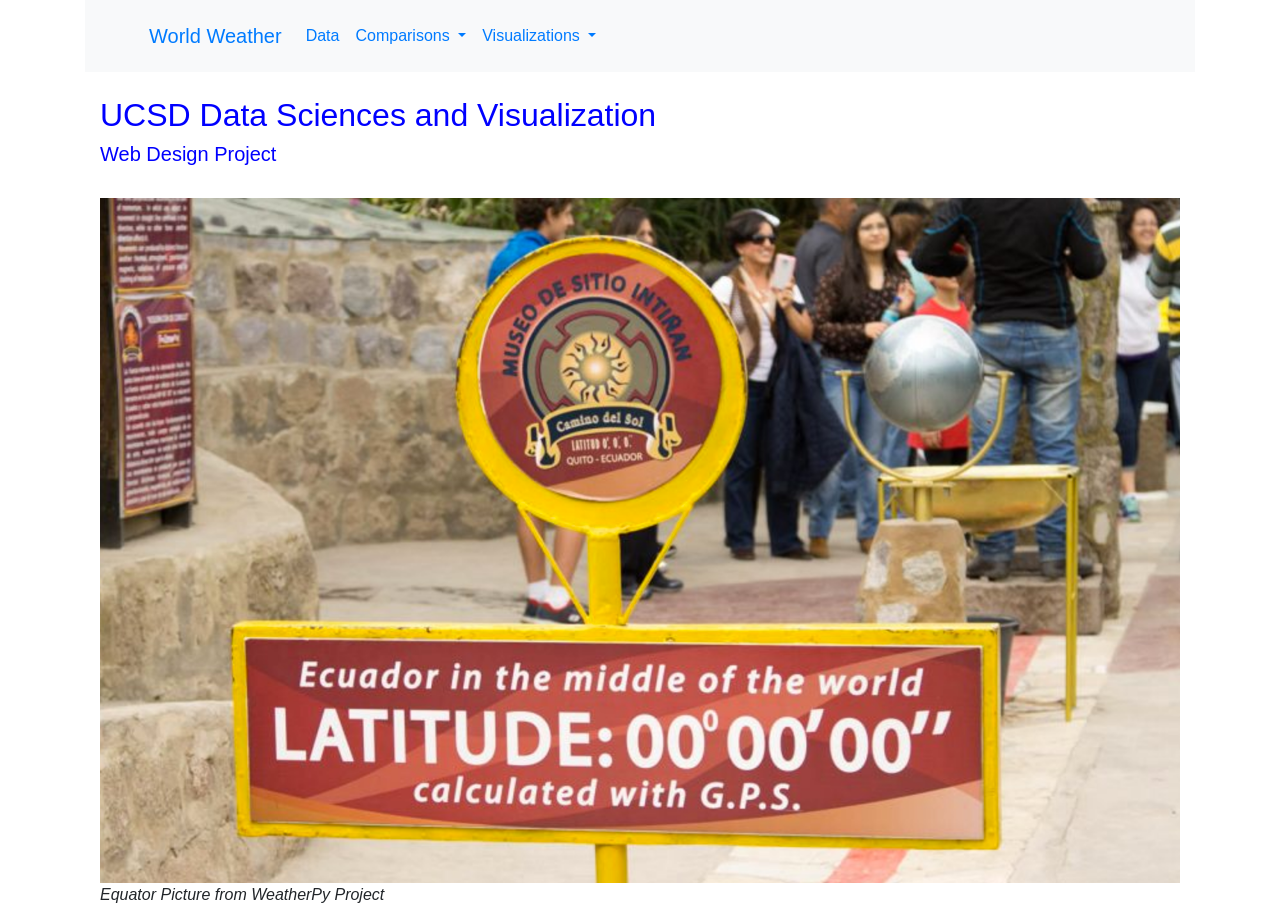
<file: index.html>
<!DOCTYPE html>
<html lang="en">


    <head>
        <meta charset="UTF-8">
        
          <title>Data Analysis</title>
        
        <!-- Bootstrap css stylesheet - min -->
        <link rel="stylesheet" href="https://maxcdn.bootstrapcdn.com/bootstrap/4.1.3/css/bootstrap.min.css">
        
        <!-- jQuery library -->
        <script src="https://ajax.googleapis.com/ajax/libs/jquery/3.3.1/jquery.min.js"></script>
        
        <!-- Popper JS -->
        <script src="https://cdnjs.cloudflare.com/ajax/libs/popper.js/1.14.3/umd/popper.min.js"></script>
        
        <!-- Latest compiled JavaScript -->
        <script src="https://maxcdn.bootstrapcdn.com/bootstrap/4.1.3/js/bootstrap.min.js"></script>
            <style>
            img {
              width: 100%;
              height: auto }
            </style>
        </head>
        
        <body>
        
        <div class="container">
        <!-- A grey horizontal navbar that becomes vertical on small screens -->
<nav class="navbar navbar-expand-sm bg-light">
        <!-- Navbar (resizes) based on device -->
        
        <nav class="navbar navbar-expand-sm bg-light">
        
        
        
                <!-- Links -->
        
               
                  <nav class="navbar navbar-expand-sm bg-light"></nav>
                        <!-- Brand -->
                        <a class="navbar-brand" href="https://PAT-HURLCOKER.github.io/WeatherData.html">World Weather</a>
        
                      
        
                        <!-- Links -->
                        <ul class="navbar-nav">
        
                          <li class="nav-item">
        
                            <a class="nav-link" href="https://PAT-HURLCOKER.github.io/convertcsv.htm">Data</a>
        
                          </li>
        
                          <!-- Dropdown -->
        
                          <li class="nav-item dropdown">
        
                              <a class="nav-link dropdown-toggle" href="#" id="navbardrop" data-toggle="dropdown">
          
                                Comparisons
          
                              </a>
          
                              <div class="dropdown-menu">
          
                                <a class="dropdown-item" href="https://PAT-HURLCOKER.github.io/comparison_1.html">Max Temperature</a>
          
                                <a class="dropdown-item" href="https://PAT-HURLCOKER.github.io/comparison_2.html">Humidity</a>
          
                                <a class="dropdown-item" href="https://PAT-HURLCOKER.github.io/comparison_3.html">Cloudiness</a>
          
                                <a class="dropdown-item" href="https://PAT-HURLCOKER.github.io/comparison_4.html">Wind Speed</a>
          
                              </div>
                          </li>
        
                      
        
                          <!-- Dropdown -->
        
                          <li class="nav-item dropdown">
        
                            <a class="nav-link dropdown-toggle" href="#" id="navbardrop" data-toggle="dropdown">
        
                              Visualizations
        
                            </a>
        
                            <div class="dropdown-menu">
        
                              <a class="dropdown-item" href="https://PAT-HURLCOKER.github.io/plot_1.html">Max Temperature</a>
        
                              <a class="dropdown-item" href="https://PAT-HURLCOKER.github.io/plot_2.html">Humidity</a>
        
                              <a class="dropdown-item" href="https://PAT-HURLCOKER.github.io/plot_3.html">Cloudiness</a>
        
                              <a class="dropdown-item" href="https://PAT-HURLCOKER.github.io/plot_4.html">Wind Speed</a>
        
                            </div>
        
                          </li>
        
                        </ul>
        
                      </nav>
        
                    </nav>
        
          <div class = "row">
        
          </div>
  <div class="col-md-12" class="center", style='bbackground-color:white'>

    <br>
        
    <h2 style="background-color:white;color:blue", class="center">UCSD Data Sciences and Visualization</h2>
      
    <h5 class="center", style="background-color:white;color:blue">Web Design Project</h5>
     
    <br>     
    <img src = "https://PAT-HURLCOKER.github.io/images/images/equatorsign.png" alt="Equator Pic">
   
    <p><em>Equator Picture from WeatherPy Project</em></p>
  

  </div>    
             
</body>
</html>
</file>
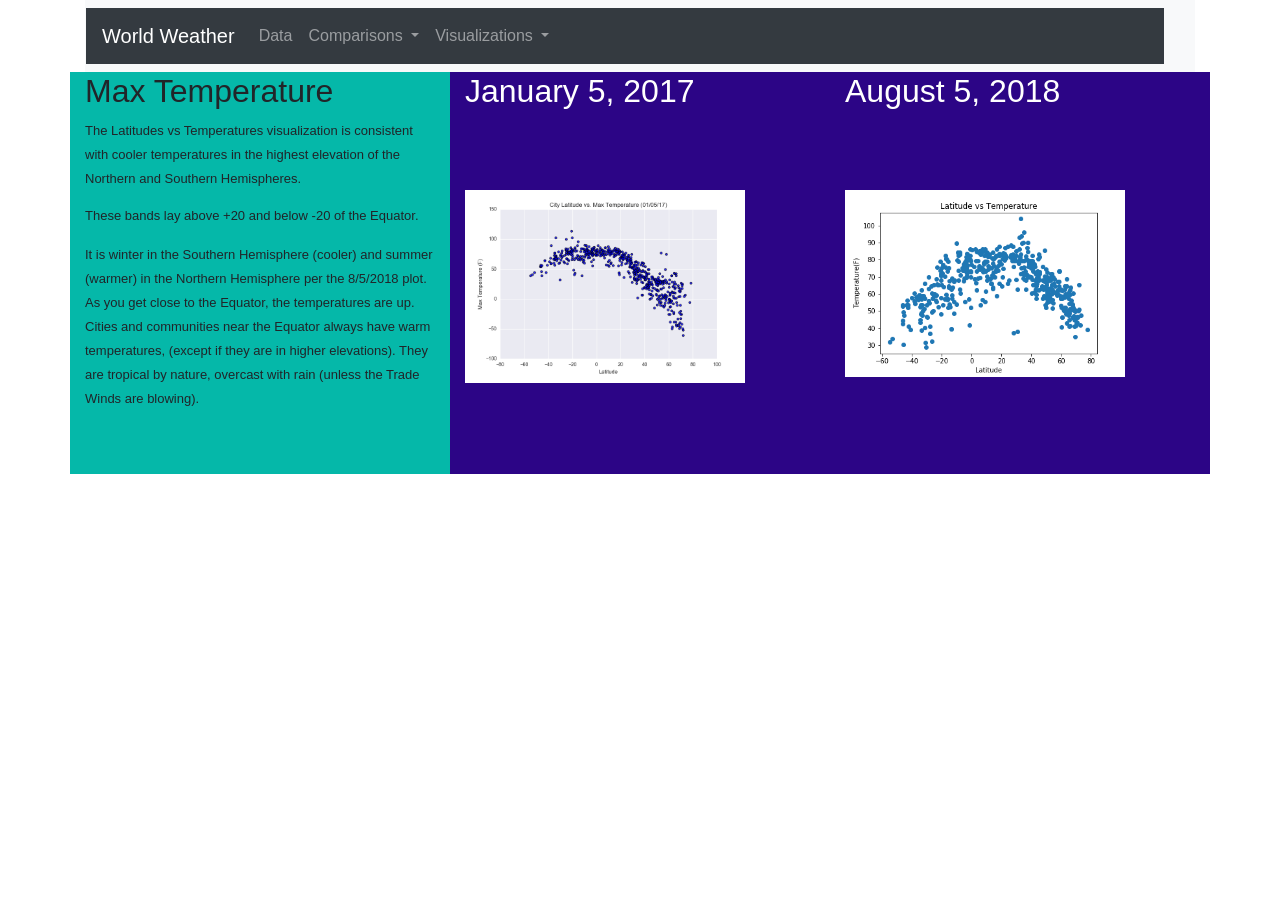
<file: comparison_1.html>
<!DOCTYPE html>

<html lang="en">

  <head>
  <meta charset="UTF-8">
        
  <title>Data Analysis</title>
        
  <!-- Bootstrap css stylesheet - min -->
  <link rel="stylesheet" href="https://maxcdn.bootstrapcdn.com/bootstrap/4.1.3/css/bootstrap.min.css">
        
  <!-- jQuery library -->
  <script src="https://ajax.googleapis.com/ajax/libs/jquery/3.3.1/jquery.min.js"></script>
        
  <!-- Popper JS -->
  <script src="https://cdnjs.cloudflare.com/ajax/libs/popper.js/1.14.3/umd/popper.min.js"></script>
        
  <!-- Latest compiled JavaScript -->
  <script src="https://maxcdn.bootstrapcdn.com/bootstrap/4.1.3/js/bootstrap.min.js"></script>
  <style>
    img {
      width: 80%;
      height: auto }
  </style>
  
  </head>
       
  <body>
        
  <div class="container">
        
  <!-- Navbar (resizes) based on device -->
        
  <nav class="navbar navbar-expand-sm bg-light">
        
        
        
  <!-- Links -->
  <nav class="navbar navbar-expand-sm bg-dark navbar-dark col-md-12 row">
        
  <!-- Brand -->
  <a class="navbar-brand" href="https://PAT-HURLCOKER.github.io/WeatherData.html">World Weather</a>
        
      
  
  <!-- Links -->
  <ul class="navbar-nav">
        
    <li class="nav-item">
        
    <a class="nav-link" href="https://PAT-HURLCOKER.github.io/convertcsv.htm">Data</a>
       
    </li>
        
    <!-- Dropdown -->
        
    <li class="nav-item dropdown">
        
    <a class="nav-link dropdown-toggle" href="#" id="navbardrop" data-toggle="dropdown">
          
    Comparisons
          
    </a>
          
    <div class="dropdown-menu">
          
    <a class="dropdown-item" href="https://PAT-HURLCOKER.github.io/comparison_1.html">Max Temperature</a>
          
    <a class="dropdown-item" href="https://PAT-HURLCOKER.github.io/comparison_2.html">Humidity</a>
          
    <a class="dropdown-item" href="https://PAT-HURLCOKER.github.io/comparison_3.html">Cloudiness</a>
          
    <a class="dropdown-item" href="https://PAT-HURLCOKER.github.io/comparison_4.html">Wind Speed</a>
          
    </div>
    </li>
       
             
        
    <!-- Dropdown -->
        
    <li class="nav-item dropdown">
        
    <a class="nav-link dropdown-toggle" href="#" id="navbardrop" data-toggle="dropdown">
        
    Visualizations
        
    </a>
        
    <div class="dropdown-menu">
        
    <a class="dropdown-item" href="https://PAT-HURLCOKER.github.io/plot_1.html">Max Temperature</a>
        
    <a class="dropdown-item" href="https://PAT-HURLCOKER.github.io/plot_2.html">Humidity</a>
        
    <a class="dropdown-item" href="https://PAT-HURLCOKER.github.io//plot_3.html">Cloudiness</a>
        
    <a class="dropdown-item" href="https://PAT-HURLCOKER.github.io/plot_4.html">Wind Speed</a>
        
    </div>
        
    </li>
        
    </ul>
        
    </nav>
        
  </nav>
       
    <div class = "row">
        
    </div>
  
    <div class = "row">

    <div class="col-md-4" style='background-color: rgb(5, 184, 169)'>

    <h2>Max Temperature</h2>
      <p><font size="-1">The Latitudes vs Temperatures visualization is consistent with cooler temperatures in the highest elevation of the Northern and 
        Southern Hemispheres.</p>
      <p>These bands lay above +20 and below -20 of the Equator. </p>   
      <p>It is winter in the Southern Hemisphere (cooler) and summer (warmer) in the Northern Hemisphere per the 8/5/2018 plot.  As you get close to the Equator, 
          the temperatures are up.  Cities and communities near the Equator always have warm temperatures, (except if they are in higher elevations). 
          They are tropical by nature, overcast with rain (unless the Trade Winds are blowing).</font> </p> 
          <br><br>       
    </div>

    <div class="col-md-4" style='background-color: rgb(44, 5, 134);color:white'>

    <h2>January 5, 2017</h2>
    <br><br><br>
      <img src = "https://PAT-HURLCOKER.github.io/images/assets/images/Fig1.png" width ="30" height ="1" alt = "fig_1">
        
    </div>  
    <br><br><br>
    <div class="col-md-4" style='background-color: rgb(44, 5, 134);color:white'>
    <h2>August 5, 2018</h2>
    <br><br><br>
      <img src = "https://PAT-HURLCOKER.github.io/images/Latitude_vs_Temp.png" width ="30" height ="1" alt = "plot_1">

    </div>

   
  </div>

</div>

</body>
</file>
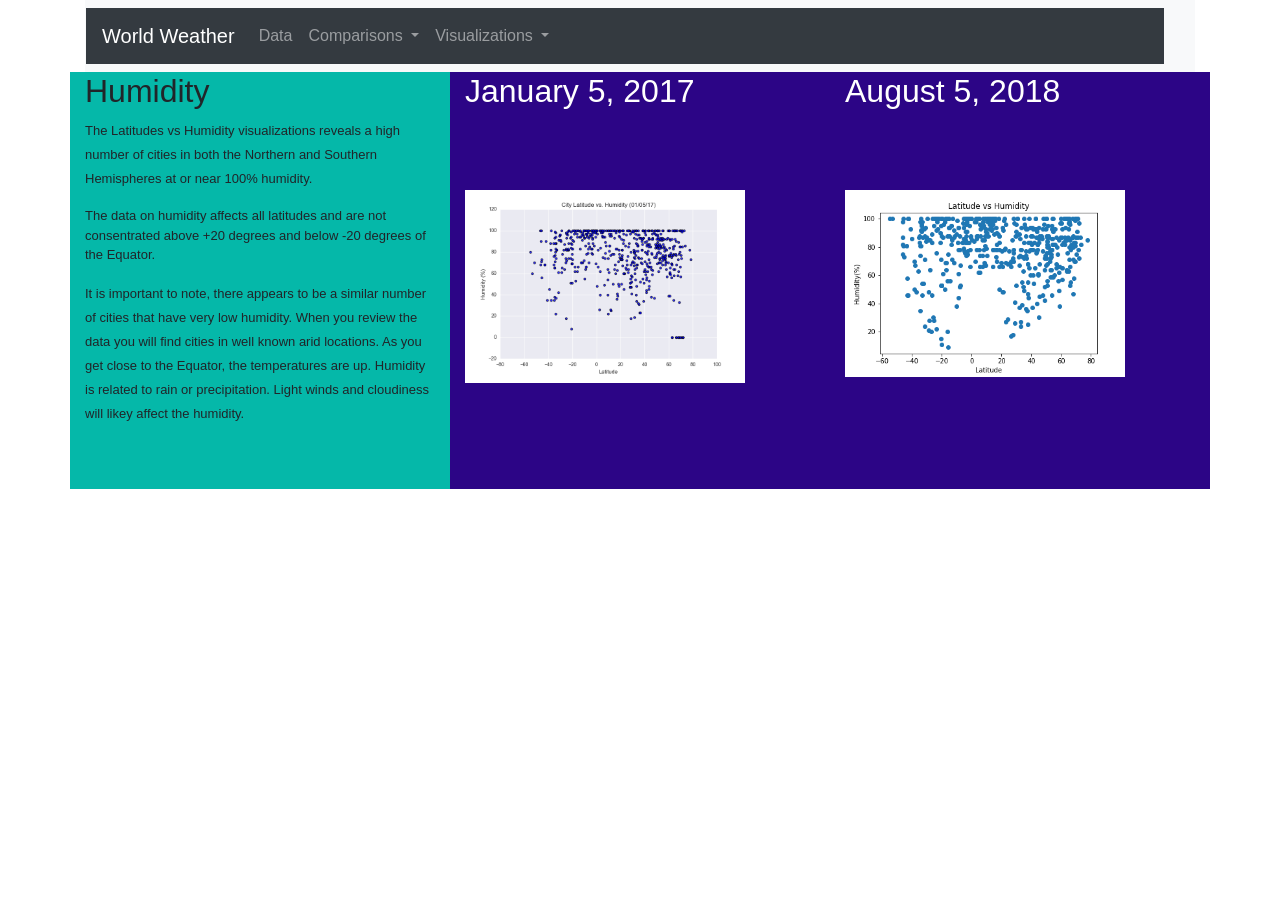
<file: comparison_2.html>
<!DOCTYPE html>

<html lang="en">

  <head>
  <meta charset="UTF-8">
        
  <title>Data Analysis</title>
        
  <!-- Bootstrap css stylesheet - min -->
  <link rel="stylesheet" href="https://maxcdn.bootstrapcdn.com/bootstrap/4.1.3/css/bootstrap.min.css">
        
  <!-- jQuery library -->
  <script src="https://ajax.googleapis.com/ajax/libs/jquery/3.3.1/jquery.min.js"></script>
        
  <!-- Popper JS -->
  <script src="https://cdnjs.cloudflare.com/ajax/libs/popper.js/1.14.3/umd/popper.min.js"></script>
        
  <!-- Latest compiled JavaScript -->
  <script src="https://maxcdn.bootstrapcdn.com/bootstrap/4.1.3/js/bootstrap.min.js"></script>
  <style>
    img {
      width: 80%;
      height: auto }
  </style>
  
  </head>
       
  <body>
        
  <div class="container">
        
  <!-- Navbar (resizes) based on device -->
        
  <nav class="navbar navbar-expand-sm bg-light">
        
        
        
  <!-- Links -->
  <nav class="navbar navbar-expand-sm bg-dark navbar-dark col-md-12 row">
        
  <!-- Brand -->
  <a class="navbar-brand" href="https://PAT-HURLCOKER.github.io/WeatherData.html">World Weather</a>
        
      
  
  <!-- Links -->
  <ul class="navbar-nav">
        
    <li class="nav-item">
        
    <a class="nav-link" href="https://PAT-HURLCOKER.github.io/convertcsv.htm">Data</a>
       
    </li>
        
    <!-- Dropdown -->
        
    <li class="nav-item dropdown">
        
    <a class="nav-link dropdown-toggle" href="#" id="navbardrop" data-toggle="dropdown">
          
    Comparisons
          
    </a>
          
    <div class="dropdown-menu">
          
    <a class="dropdown-item" href="https://PAT-HURLCOKER.github.io/comparison_1.html">Max Temperature</a>
          
    <a class="dropdown-item" href="https://PAT-HURLCOKER.github.io/comparison_2.html">Humidity</a>
          
    <a class="dropdown-item" href="https://PAT-HURLCOKER.github.io/comparison_3.html">Cloudiness</a>
          
    <a class="dropdown-item" href="https://PAT-HURLCOKER.github.io/comparison_4.html">Wind Speed</a>

    <a class="dropdown-item" href="https://PAT-HURLCOKER.github.io/comparison_5.html">Four Chart</a>  
          
    </div>
    </li>
       
             
        
    <!-- Dropdown -->
        
    <li class="nav-item dropdown">
        
    <a class="nav-link dropdown-toggle" href="#" id="navbardrop" data-toggle="dropdown">
        
    Visualizations
        
    </a>
        
    <div class="dropdown-menu">
        
    <a class="dropdown-item" href="https://PAT-HURLCOKER.github.io/plot_1.html">Max Temperature</a>
        
    <a class="dropdown-item" href="https://PAT-HURLCOKER.github.io/plot_2.html">Humidity</a>
        
    <a class="dropdown-item" href="https://PAT-HURLCOKER.github.io//plot_3.html">Cloudiness</a>
        
    <a class="dropdown-item" href="https://PAT-HURLCOKER.github.io/plot_4.html">Wind Speed</a>
        
    </div>
        
    </li>
        
    </ul>
        
    </nav>
        
  </nav>
       
    <div class = "row">
        
    </div>
  
    <div class = "row">

    <div class="col-md-4" style='background-color: rgb(5, 184, 169)'>

    <h2>Humidity</h2>
      <p><font size="-1">The Latitudes vs Humidity visualizations reveals a high number of cities in both the Northern and 
        Southern Hemispheres at or near 100% humidity.</p>
      <p>The data on humidity affects all latitudes and are not consentrated above +20 degrees and below -20 degrees of the Equator. </p>   
      <p>It is important to note, there appears to be a similar number of cities that have very low humidity.  When you review the data you will find
        cities in well known arid locations.  As you get close to the Equator, 
          the temperatures are up.  Humidity is related to rain or precipitation.  Light winds and cloudiness will likey affect the humidity.</font> </p> 
          <br><br>       
    </div>

    <div class="col-md-4" style='background-color: rgb(44, 5, 134);color:white'>

    <h2>January 5, 2017</h2>
    <br><br><br>
      <img src = "https://PAT-HURLCOKER.github.io/images/assets/images/Fig2.png" width ="30" height ="1" alt = "fig_1">
        
    </div>  
    <br><br><br>
    <div class="col-md-4" style='background-color: rgb(44, 5, 134);color:white'>
    <h2>August 5, 2018</h2>
    <br><br><br>
      <img src = "https://PAT-HURLCOKER.github.io/images/Latitude_vs_Humidity.png" width ="30" height ="1" alt = "plot_1">

    </div>

   
  </div>

</div>

</body>
</file>
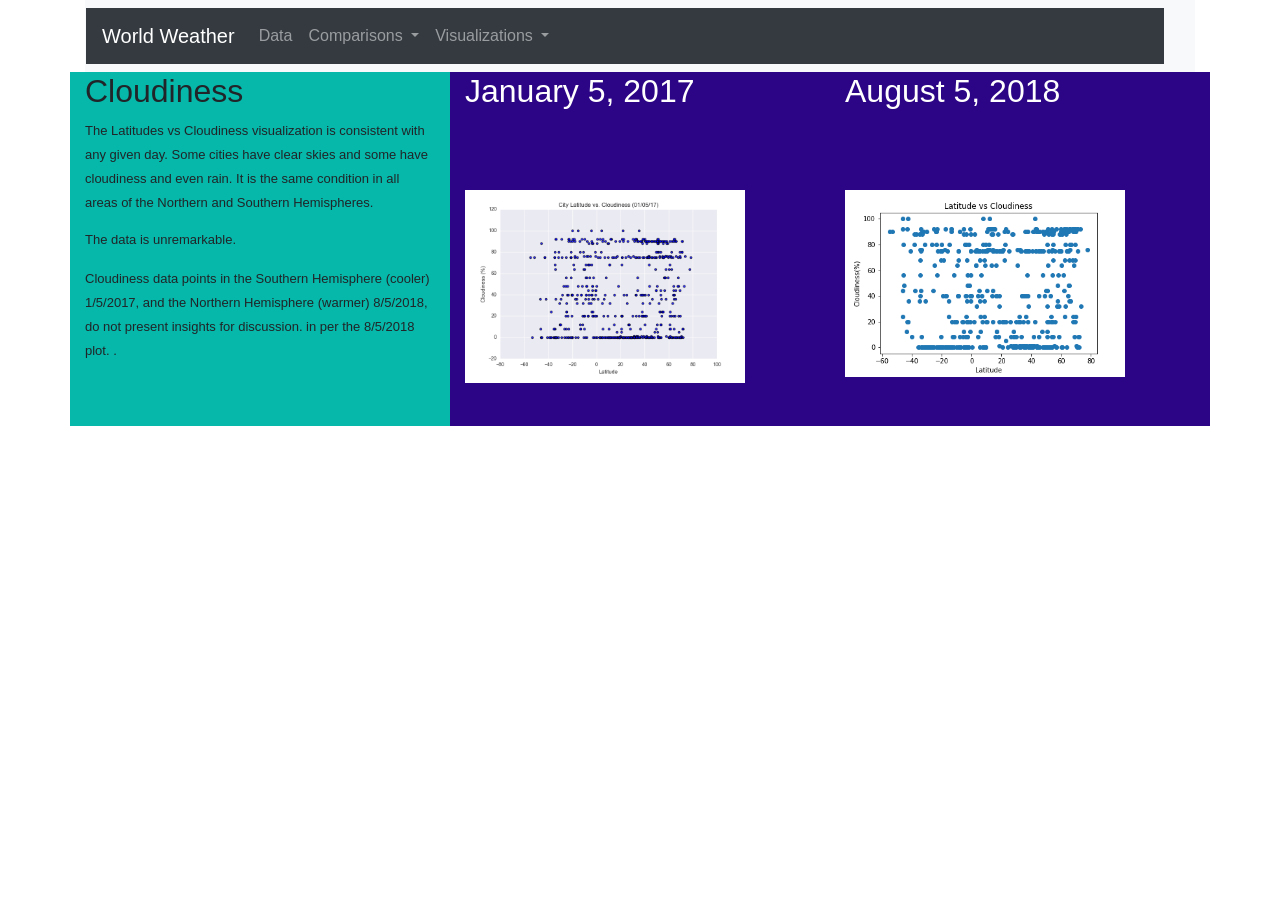
<file: comparison_3.html>
<!DOCTYPE html>

<html lang="en">

  <head>
  <meta charset="UTF-8">
        
  <title>Data Analysis</title>
        
  <!-- Bootstrap css stylesheet - min -->
  <link rel="stylesheet" href="https://maxcdn.bootstrapcdn.com/bootstrap/4.1.3/css/bootstrap.min.css">
        
  <!-- jQuery library -->
  <script src="https://ajax.googleapis.com/ajax/libs/jquery/3.3.1/jquery.min.js"></script>
        
  <!-- Popper JS -->
  <script src="https://cdnjs.cloudflare.com/ajax/libs/popper.js/1.14.3/umd/popper.min.js"></script>
        
  <!-- Latest compiled JavaScript -->
  <script src="https://maxcdn.bootstrapcdn.com/bootstrap/4.1.3/js/bootstrap.min.js"></script>
  <style>
    img {
      width: 80%;
      height: auto }
  </style>
  
  </head>
       
  <body>
        
  <div class="container">
        
  <!-- Navbar (resizes) based on device -->
        
  <nav class="navbar navbar-expand-sm bg-light">
        
        
        
  <!-- Links -->
  <nav class="navbar navbar-expand-sm bg-dark navbar-dark col-md-12 row">
        
  <!-- Brand -->
  <a class="navbar-brand" href="https://PAT-HURLCOKER.github.io/WeatherData.html">World Weather</a>
        
      
  
  <!-- Links -->
  <ul class="navbar-nav">
        
    <li class="nav-item">
        
    <a class="nav-link" href="https://PAT-HURLCOKER.github.io/convertcsv.htm">Data</a>
       
    </li>
        
    <!-- Dropdown -->
        
    <li class="nav-item dropdown">
        
    <a class="nav-link dropdown-toggle" href="#" id="navbardrop" data-toggle="dropdown">
          
    Comparisons
          
    </a>
          
    <div class="dropdown-menu">
          
    <a class="dropdown-item" href="https://PAT-HURLCOKER.github.io/comparison_1.html">Max Temperature</a>
          
    <a class="dropdown-item" href="https://PAT-HURLCOKER.github.io/comparison_2.html">Humidity</a>
          
    <a class="dropdown-item" href="https://PAT-HURLCOKER.github.io/comparison_3.html">Cloudiness</a>
          
    <a class="dropdown-item" href="https://PAT-HURLCOKER.github.io/comparison_4.html">Wind Speed</a>

    <a class="dropdown-item" href="https://PAT-HURLCOKER.github.io/comparison_5.html">Four Chart</a>  
          
    </div>
    </li>
       
             
        
    <!-- Dropdown -->
        
    <li class="nav-item dropdown">
        
    <a class="nav-link dropdown-toggle" href="#" id="navbardrop" data-toggle="dropdown">
        
    Visualizations
        
    </a>
        
    <div class="dropdown-menu">
        
    <a class="dropdown-item" href="https://PAT-HURLCOKER.github.io/plot_1.html">Max Temperature</a>
        
    <a class="dropdown-item" href="https://PAT-HURLCOKER.github.io/plot_2.html">Humidity</a>
        
    <a class="dropdown-item" href="https://PAT-HURLCOKER.github.io//plot_3.html">Cloudiness</a>
        
    <a class="dropdown-item" href="https://PAT-HURLCOKER.github.io/plot_4.html">Wind Speed</a>
        
    </div>
        
    </li>
        
    </ul>
        
    </nav>
        
  </nav>
       
    <div class = "row">
        
    </div>
  
    <div class = "row">

    <div class="col-md-4" style='background-color: rgb(5, 184, 169)'>

    <h2>Cloudiness</h2>
      <p><font size="-1">The Latitudes vs Cloudiness visualization is consistent with any given day.  Some cities have clear skies and some have 
        cloudiness and even rain.  It is the same condition in all areas of the Northern and Southern Hemispheres.</p>
      <p>The data is unremarkable.  </p>   
      <p>Cloudiness data points in the Southern Hemisphere (cooler) 1/5/2017, and the Northern Hemisphere (warmer) 8/5/2018, do not present insights for discussion.
        in  per the 8/5/2018 plot.  .</font> </p> 
          <br><br>       
    </div>

    <div class="col-md-4" style='background-color: rgb(44, 5, 134);color:white'>

    <h2>January 5, 2017</h2>
    <br><br><br>
      <img src = "https://PAT-HURLCOKER.github.io/images/assets/images/Fig3.png" width ="30" height ="1" alt = "fig_1">
        
    </div>  
    <br><br><br>
    <div class="col-md-4" style='background-color: rgb(44, 5, 134);color:white'>
    <h2>August 5, 2018</h2>
    <br><br><br>
      <img src = "https://PAT-HURLCOKER.github.io/images/Latitude_vs_Cloudiness.png" width ="30" height ="1" alt = "plot_1">

    </div>

   
  </div>

</div>

</body>
</file>
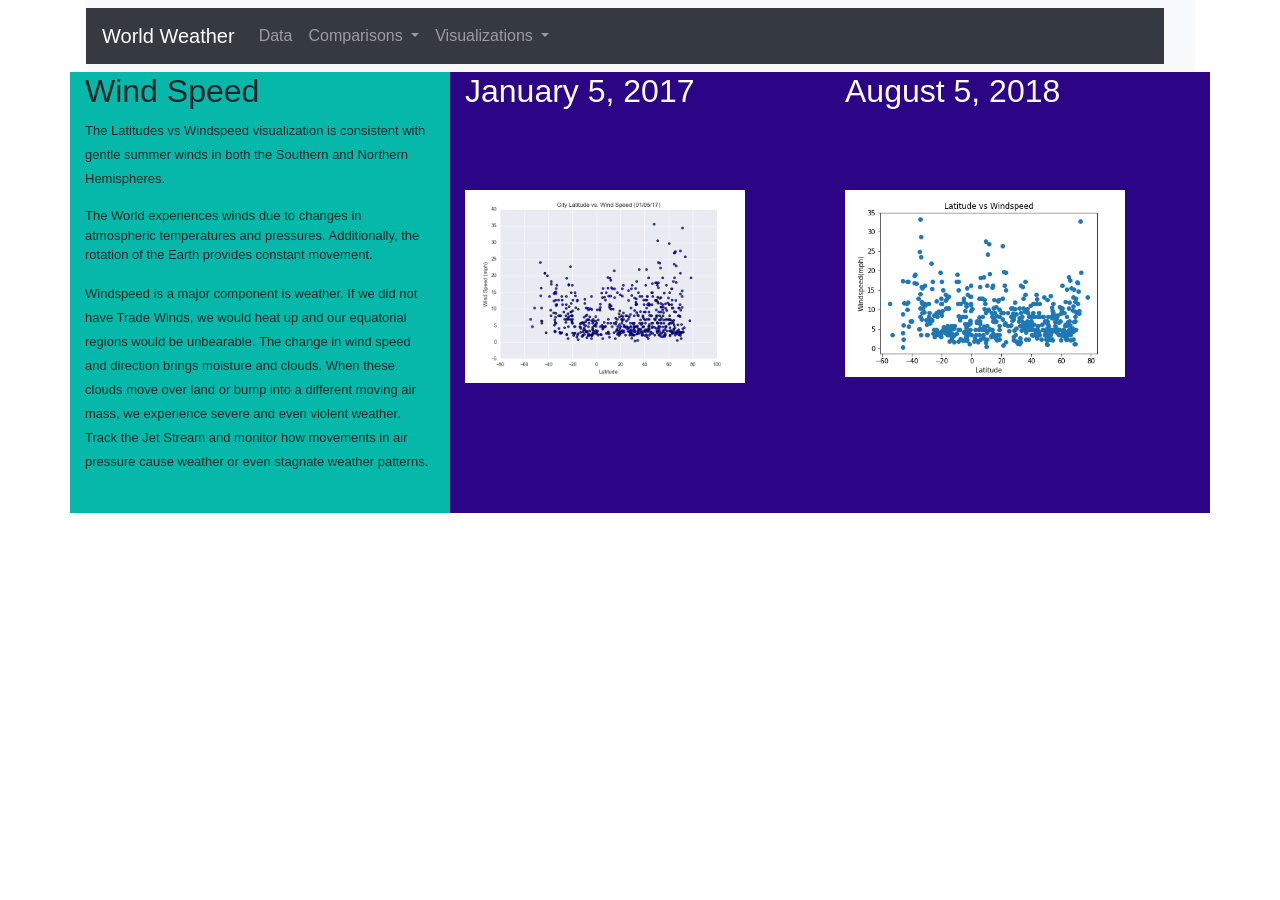
<file: comparison_4.html>
<!DOCTYPE html>

<html lang="en">

  <head>
  <meta charset="UTF-8">
        
  <title>Data Analysis</title>
        
  <!-- Bootstrap css stylesheet - min -->
  <link rel="stylesheet" href="https://maxcdn.bootstrapcdn.com/bootstrap/4.1.3/css/bootstrap.min.css">
        
  <!-- jQuery library -->
  <script src="https://ajax.googleapis.com/ajax/libs/jquery/3.3.1/jquery.min.js"></script>
        
  <!-- Popper JS -->
  <script src="https://cdnjs.cloudflare.com/ajax/libs/popper.js/1.14.3/umd/popper.min.js"></script>
        
  <!-- Latest compiled JavaScript -->
  <script src="https://maxcdn.bootstrapcdn.com/bootstrap/4.1.3/js/bootstrap.min.js"></script>
  <style>
    img {
      width: 80%;
      height: auto }
  </style>
  
  </head>
       
  <body>
        
  <div class="container">
        
  <!-- Navbar (resizes) based on device -->
        
  <nav class="navbar navbar-expand-sm bg-light">
        
        
        
  <!-- Links -->
  <nav class="navbar navbar-expand-sm bg-dark navbar-dark col-md-12 row">
        
  <!-- Brand -->
  <a class="navbar-brand" href="https://PAT-HURLCOKER.github.io/WeatherData.html">World Weather</a>
        
      
  
  <!-- Links -->
  <ul class="navbar-nav">
        
    <li class="nav-item">
        
    <a class="nav-link" href="https://PAT-HURLCOKER.github.io/convertcsv.htm">Data</a>
       
    </li>
        
    <!-- Dropdown -->
        
    <li class="nav-item dropdown">
        
    <a class="nav-link dropdown-toggle" href="#" id="navbardrop" data-toggle="dropdown">
          
    Comparisons
          
    </a>
          
    <div class="dropdown-menu">
          
    <a class="dropdown-item" href="https://PAT-HURLCOKER.github.io/comparison_1.html">Max Temperature</a>
          
    <a class="dropdown-item" href="https://PAT-HURLCOKER.github.io/comparison_2.html">Humidity</a>
          
    <a class="dropdown-item" href="https://PAT-HURLCOKER.github.io/comparison_3.html">Cloudiness</a>
          
    <a class="dropdown-item" href="https://PAT-HURLCOKER.github.io/comparison_4.html">Wind Speed</a>

    <a class="dropdown-item" href="https://PAT-HURLCOKER.github.io/comparison_5.html">Four Chart</a>  
          
    </div>
    </li>
       
             
        
    <!-- Dropdown -->
        
    <li class="nav-item dropdown">
        
    <a class="nav-link dropdown-toggle" href="#" id="navbardrop" data-toggle="dropdown">
        
    Visualizations
        
    </a>
        
    <div class="dropdown-menu">
        
    <a class="dropdown-item" href="https://PAT-HURLCOKER.github.io/plot_1.html">Max Temperature</a>
        
    <a class="dropdown-item" href="https://PAT-HURLCOKER.github.io/plot_2.html">Humidity</a>
        
    <a class="dropdown-item" href="https://PAT-HURLCOKER.github.io//plot_3.html">Cloudiness</a>
        
    <a class="dropdown-item" href="https://PAT-HURLCOKER.github.io/plot_4.html">Wind Speed</a>
        
    </div>
        
    </li>
        
    </ul>
        
    </nav>
        
  </nav>
       
    <div class = "row">
        
    </div>
  
    <div class = "row">

    <div class="col-md-4" style='background-color: rgb(5, 184, 169)'>

    <h2>Wind Speed</h2>
      <p><font size="-1">The Latitudes vs Windspeed visualization is consistent with gentle summer winds in both the Southern and Northern Hemispheres.</p>
      <p>The World experiences winds due to changes in atmospheric temperatures and pressures.  Additionally, the rotation of the Earth provides constant movement.</p>   
      <p>Windspeed is a major component is weather.  If we did not have Trade Winds, we would heat up and our equatorial regions would be unbearable.  The
          change in wind speed and direction brings moisture and clouds.  When these clouds move over land or bump into a different moving air mass, we experience 
          severe and even violent weather.  Track the Jet Stream and monitor how movements in air pressure cause weather or even stagnate weather patterns. 
         </font> </p> 
          <br>       
    </div>

    <div class="col-md-4" style='background-color: rgb(44, 5, 134);color:white'>

    <h2>January 5, 2017</h2>
    <br><br><br>
      <img src = "https://PAT-HURLCOKER.github.io/images/assets/images/Fig4.png" width ="30" height ="1" alt = "fig_1">
        
    </div>  
    <br><br><br>
    <div class="col-md-4" style='background-color: rgb(44, 5, 134);color:white'>
    <h2>August 5, 2018</h2>
    <br><br><br>
      <img src = "https://PAT-HURLCOKER.github.io/images/Latitude_vs_Windspeed.png" width ="30" height ="1" alt = "plot_1">

    </div>

   
  </div>

</div>

</body>
</file>
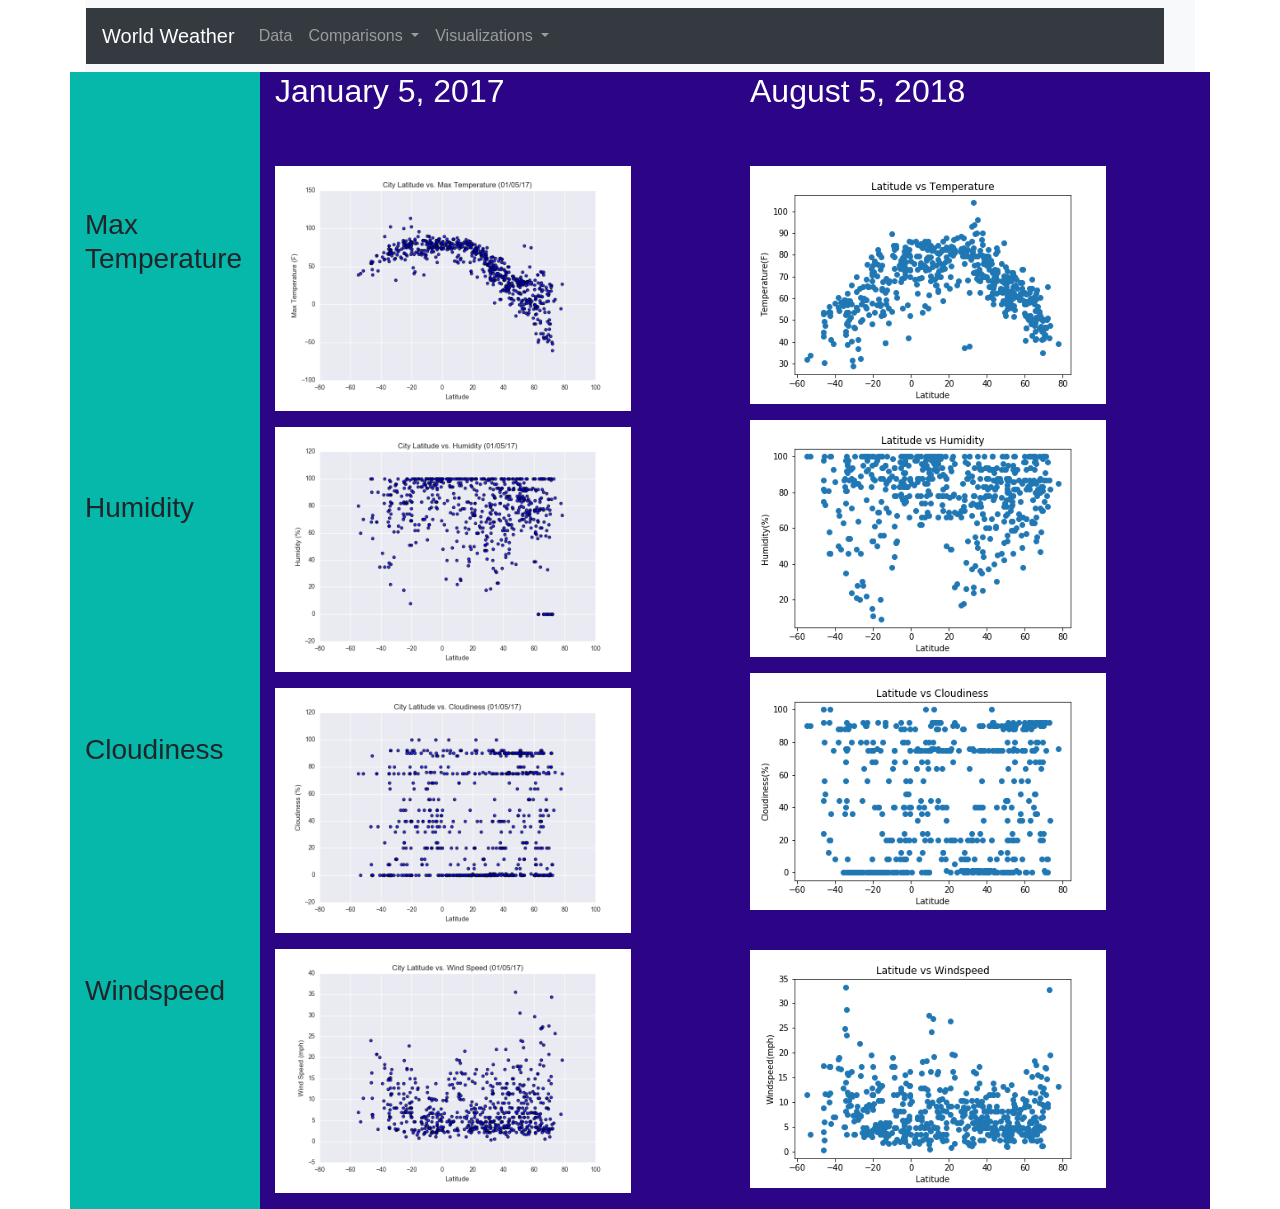
<file: comparison_5.html>
<!DOCTYPE html>

<html lang="en">

  <head>
  <meta charset="UTF-8">
        
  <title>Data Analysis</title>
        
  <!-- Bootstrap css stylesheet - min -->
  <link rel="stylesheet" href="https://maxcdn.bootstrapcdn.com/bootstrap/4.1.3/css/bootstrap.min.css">
        
  <!-- jQuery library -->
  <script src="https://ajax.googleapis.com/ajax/libs/jquery/3.3.1/jquery.min.js"></script>
        
  <!-- Popper JS -->
  <script src="https://cdnjs.cloudflare.com/ajax/libs/popper.js/1.14.3/umd/popper.min.js"></script>
        
  <!-- Latest compiled JavaScript -->
  <script src="https://maxcdn.bootstrapcdn.com/bootstrap/4.1.3/js/bootstrap.min.js"></script>
  <style>
    img {
      width: 80%;
      height: auto }
  </style>
  
  </head>
       
  <body>
        
  <div class="container">
        
  <!-- Navbar (resizes) based on device -->
        
  <nav class="navbar navbar-expand-sm bg-light">
        
        
        
  <!-- Links -->
  <nav class="navbar navbar-expand-sm bg-dark navbar-dark col-md-12 row">
        
  <!-- Brand -->
  <a class="navbar-brand" href="https://PAT-HURLCOKER.github.io/WeatherData.html">World Weather</a>
        
      
  
  <!-- Links -->
  <ul class="navbar-nav">
        
    <li class="nav-item">
        
    <a class="nav-link" href="https://PAT-HURLCOKER.github.io/convertcsv.htm">Data</a>
       
    </li>
        
    <!-- Dropdown -->
        
    <li class="nav-item dropdown">
        
    <a class="nav-link dropdown-toggle" href="#" id="navbardrop" data-toggle="dropdown">
          
    Comparisons
          
    </a>
          
    <div class="dropdown-menu">
          
    <a class="dropdown-item" href="https://PAT-HURLCOKER.github.io/comparison_1.html">Max Temperature</a>
          
    <a class="dropdown-item" href="https://PAT-HURLCOKER.github.io/comparison_2.html">Humidity</a>
          
    <a class="dropdown-item" href="https://PAT-HURLCOKER.github.io/comparison_3.html">Cloudiness</a>
          
    <a class="dropdown-item" href="https://PAT-HURLCOKER.github.io/comparison_4.html">Wind Speed</a>

    <a class="dropdown-item" href="https://PAT-HURLCOKER.github.io/comparison_5.html">Four Chart</a>  


          
    </div>
    </li>
       
             
        
    <!-- Dropdown -->
        
    <li class="nav-item dropdown">
        
    <a class="nav-link dropdown-toggle" href="#" id="navbardrop" data-toggle="dropdown">
        
    Visualizations
        
    </a>
        
    <div class="dropdown-menu">
        
    <a class="dropdown-item" href="https://PAT-HURLCOKER.github.io/plot_1.html">Max Temperature</a>
        
    <a class="dropdown-item" href="https://PAT-HURLCOKER.github.io/plot_2.html">Humidity</a>
        
    <a class="dropdown-item" href="https://PAT-HURLCOKER.github.io//plot_3.html">Cloudiness</a>
        
    <a class="dropdown-item" href="https://PAT-HURLCOKER.github.io/plot_4.html">Wind Speed</a>
        
    </div>
        
    </li>
        
    </ul>
        
    </nav>
        
  </nav>
       
    <div class = "row">
       
    </div>
  
    <div class = "row">

    <div class="col-md-2" style='background-color: rgb(5, 184, 169)'>
    
    <br>
    <p>
        <br>
        <br>
        <br>
        <br>
    </p>
    <h3>Max Temperature</h3>

    <p>
        <br>
        <br>
        <br>
        <br>
        <br>
        <br>
        <br>
        <br>
    </p>

    <h3>Humidity</h3>

    <p>


    </p><p></p><p></p><p></p><p></p><p></p><p></p><p></p><br><br><br><br><br><br><br><br>   
    <h3>Cloudiness</h3>  
    <p></p><p></p><p></p><p></p><p></p><br><br><br><br><br><br><br><br>   
    <h3>Windspeed</h3>            
    </div>

    <div class="col-md-5" style='background-color: rgb(44, 5, 134);color:white'>

    <h2>January 5, 2017</h2>
    <br><br>
      <img src = "https://PAT-HURLCOKER.github.io/images/assets/images/Fig1.png" width ="30" height ="1" alt = "fig_1">
      <p></p>
      <img src = "https://PAT-HURLCOKER.github.io/images/assets/images/Fig2.png" width ="30" height ="1" alt = "fig_2">
      <p></p>
      <img src = "https://PAT-HURLCOKER.github.io/images/assets/images/Fig3.png" width ="30" height ="1" alt = "fig_3">
      <p></p>
      <img src = "https://PAT-HURLCOKER.github.io/images/assets/images/Fig4.png" width ="30" height ="1" alt = "fig_4">
      <p></p> 
    </div>  
    <br><br>
    <div class="col-md-5" style='background-color: rgb(44, 5, 134);color:white'>
    <h2>August 5, 2018</h2>
    <br><br>
      <img src = "https://PAT-HURLCOKER.github.io/images/Latitude_vs_Temp.png" width ="30" height ="1" alt = "plot_1">
      <p></p>
      <img src = "https://PAT-HURLCOKER.github.io/images/Latitude_vs_Humidity.png" width ="30" height ="1" alt = "plot_2">
      <p></p>
      <img src = "https://PAT-HURLCOKER.github.io/images/Latitude_vs_Cloudiness.png" width ="30" height ="1" alt = "plot_3">
      <p></p>
      <br>
      <img src = "https://PAT-HURLCOKER.github.io/images/Latitude_vs_Windspeed.png" width ="30" height ="1" alt = "plot_4">
      <br>
    </div>
       <div class="row">
     
      <div class="col-xs-3 col-sm-6 col-md-12">
        <div class="box red"></div>
      </div>
    
      </div>
    </div>
   
  </div>

</div>

</body>
</file>
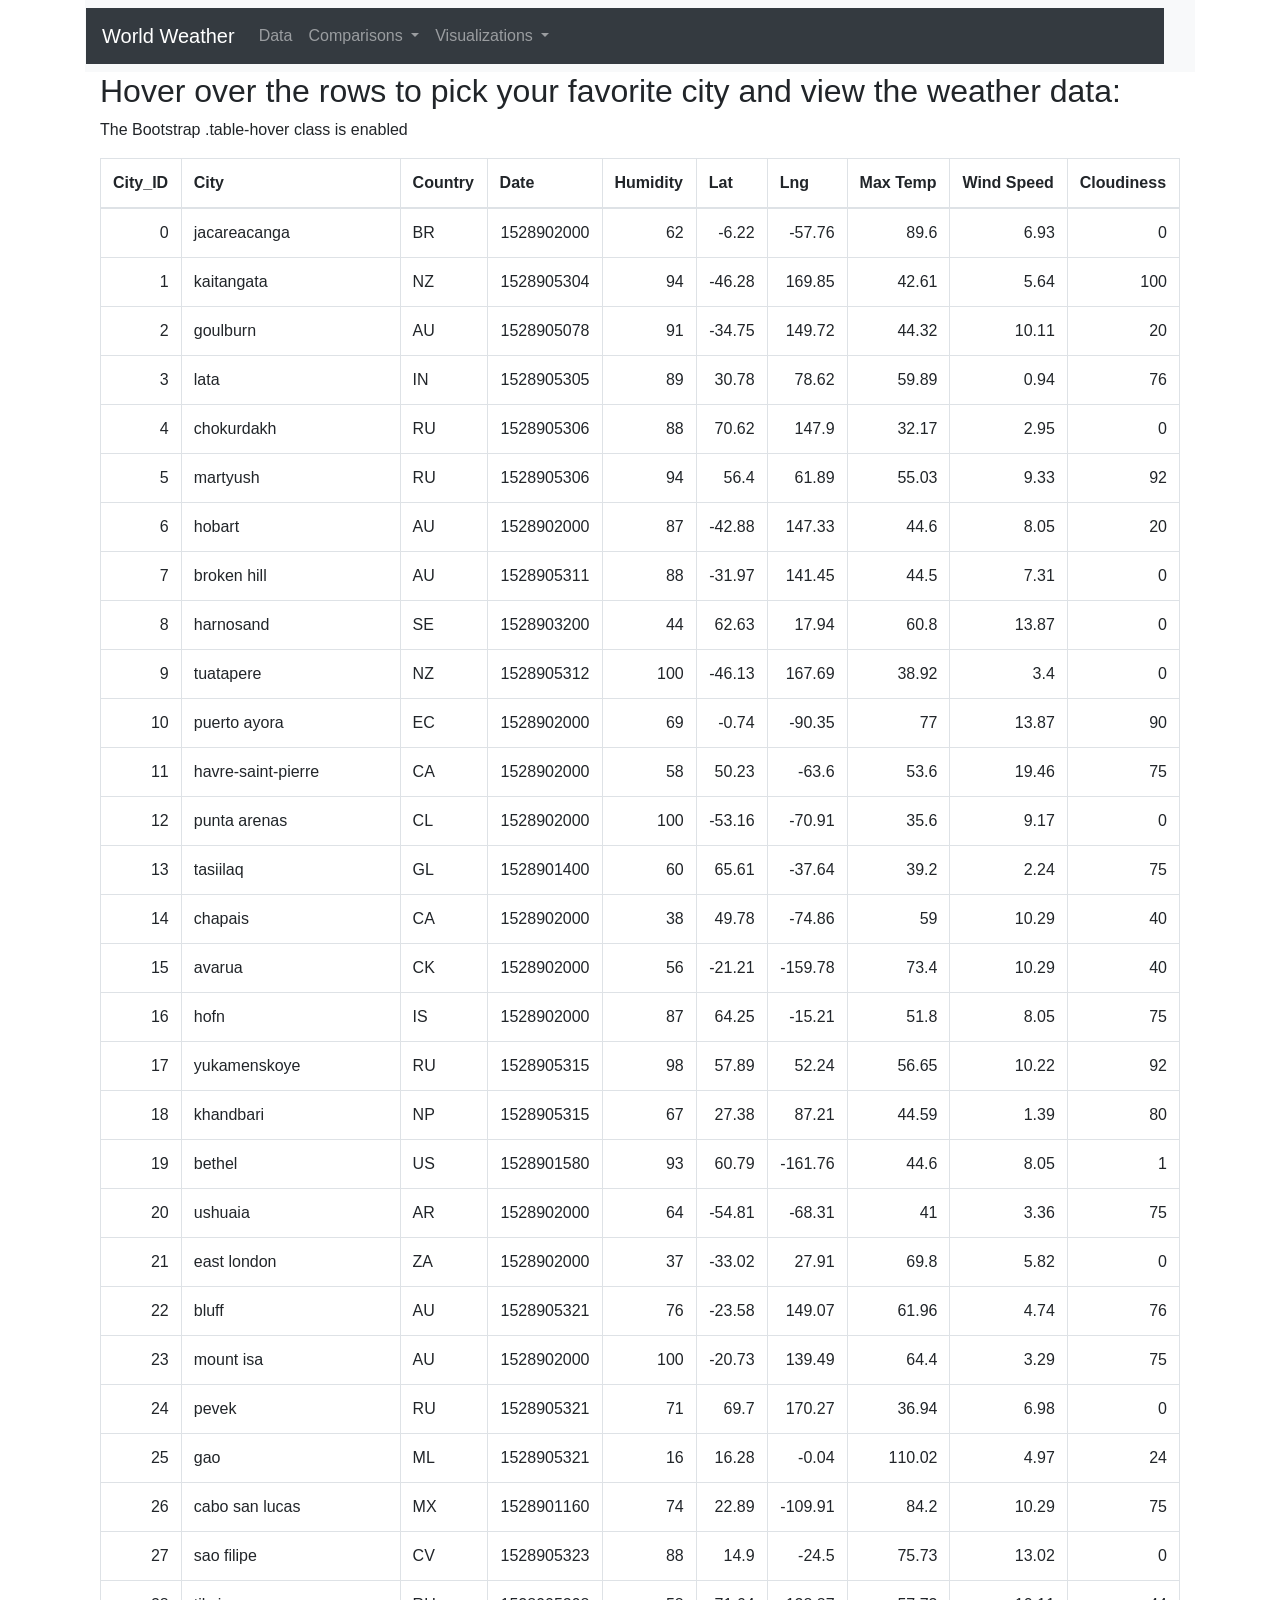
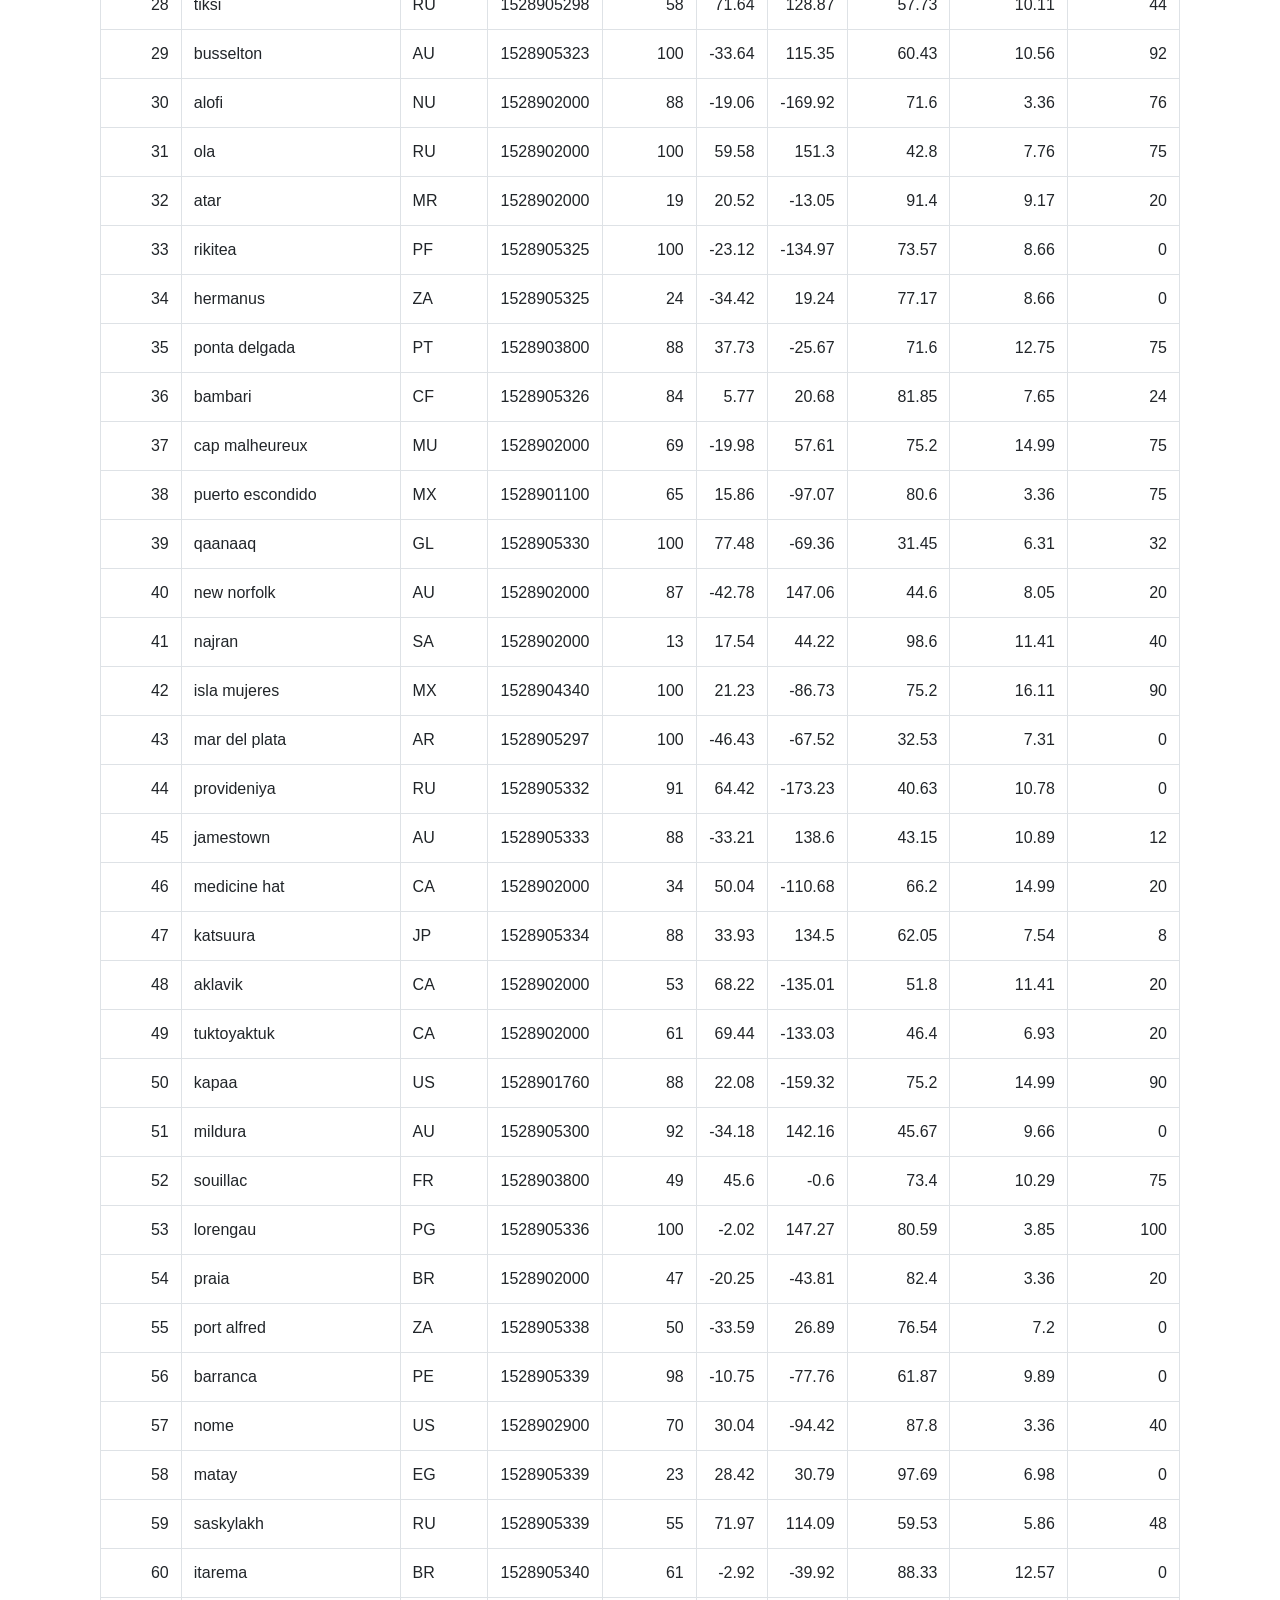
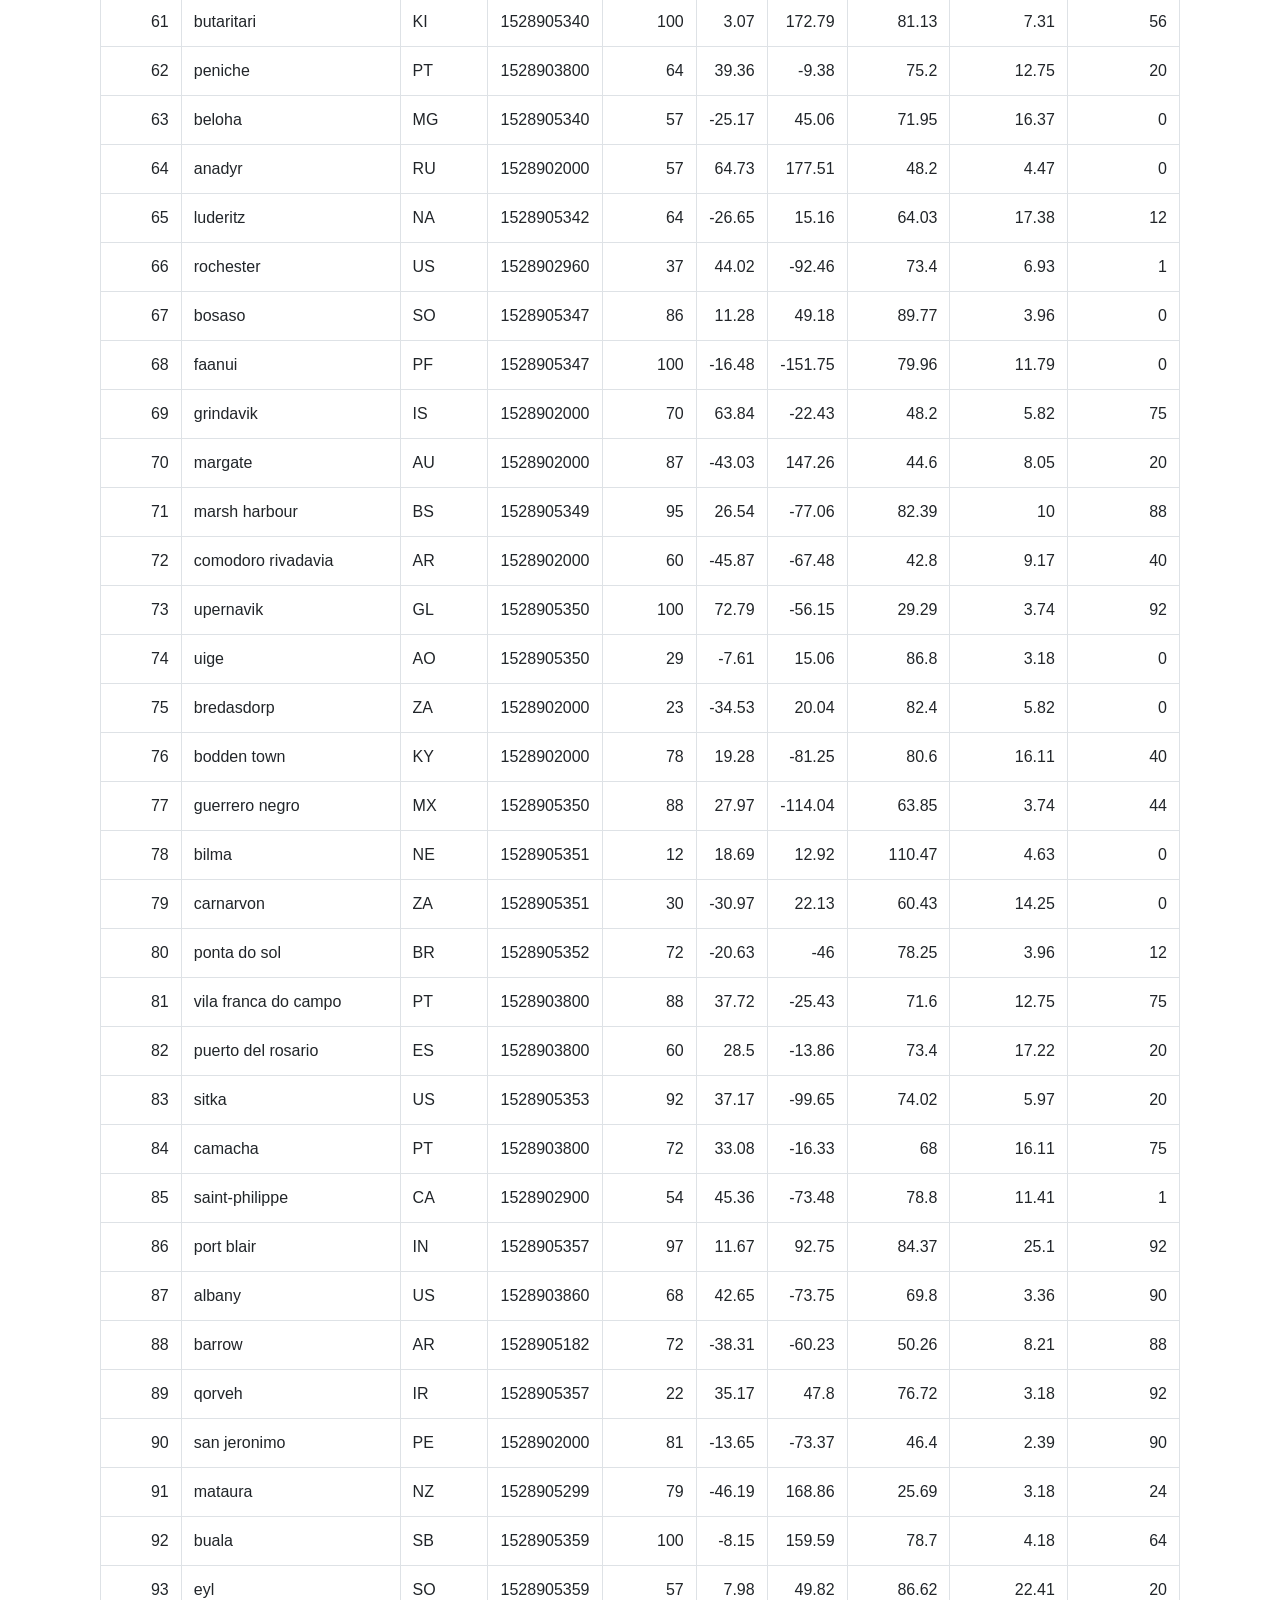
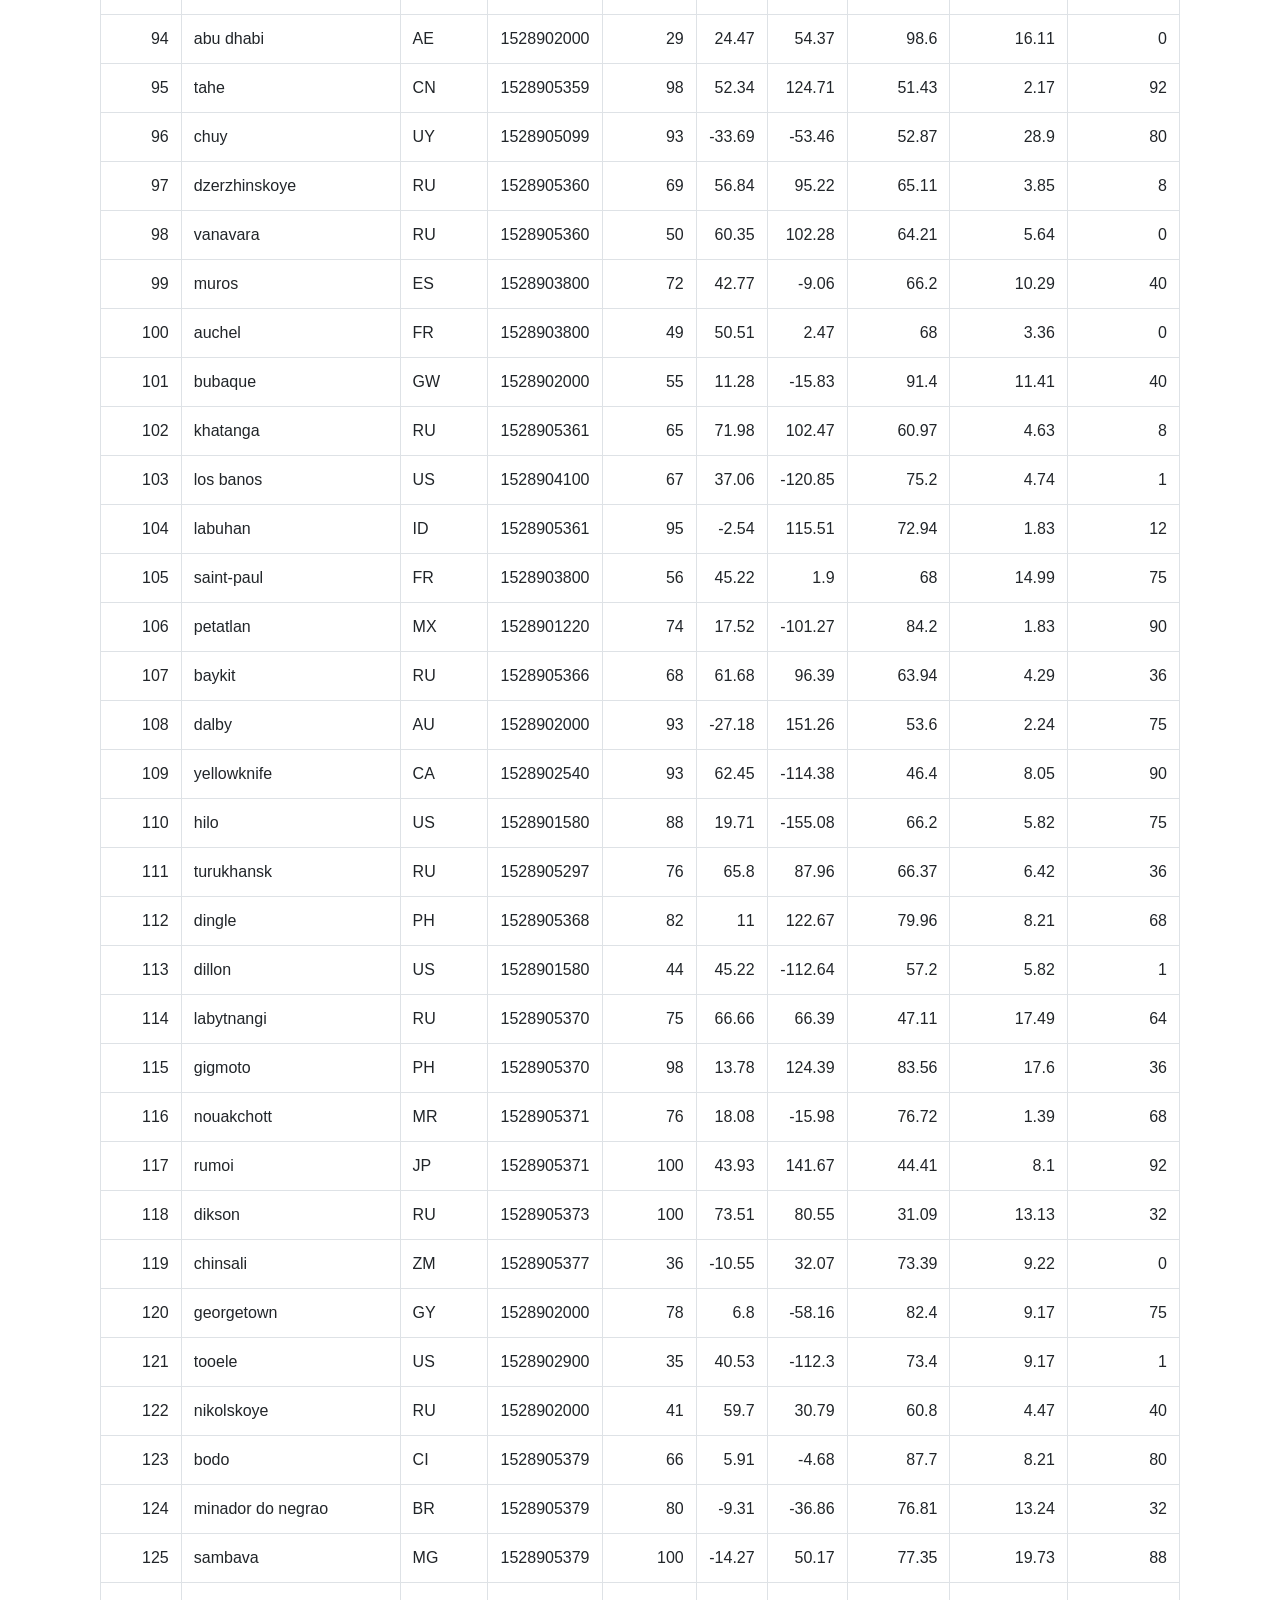
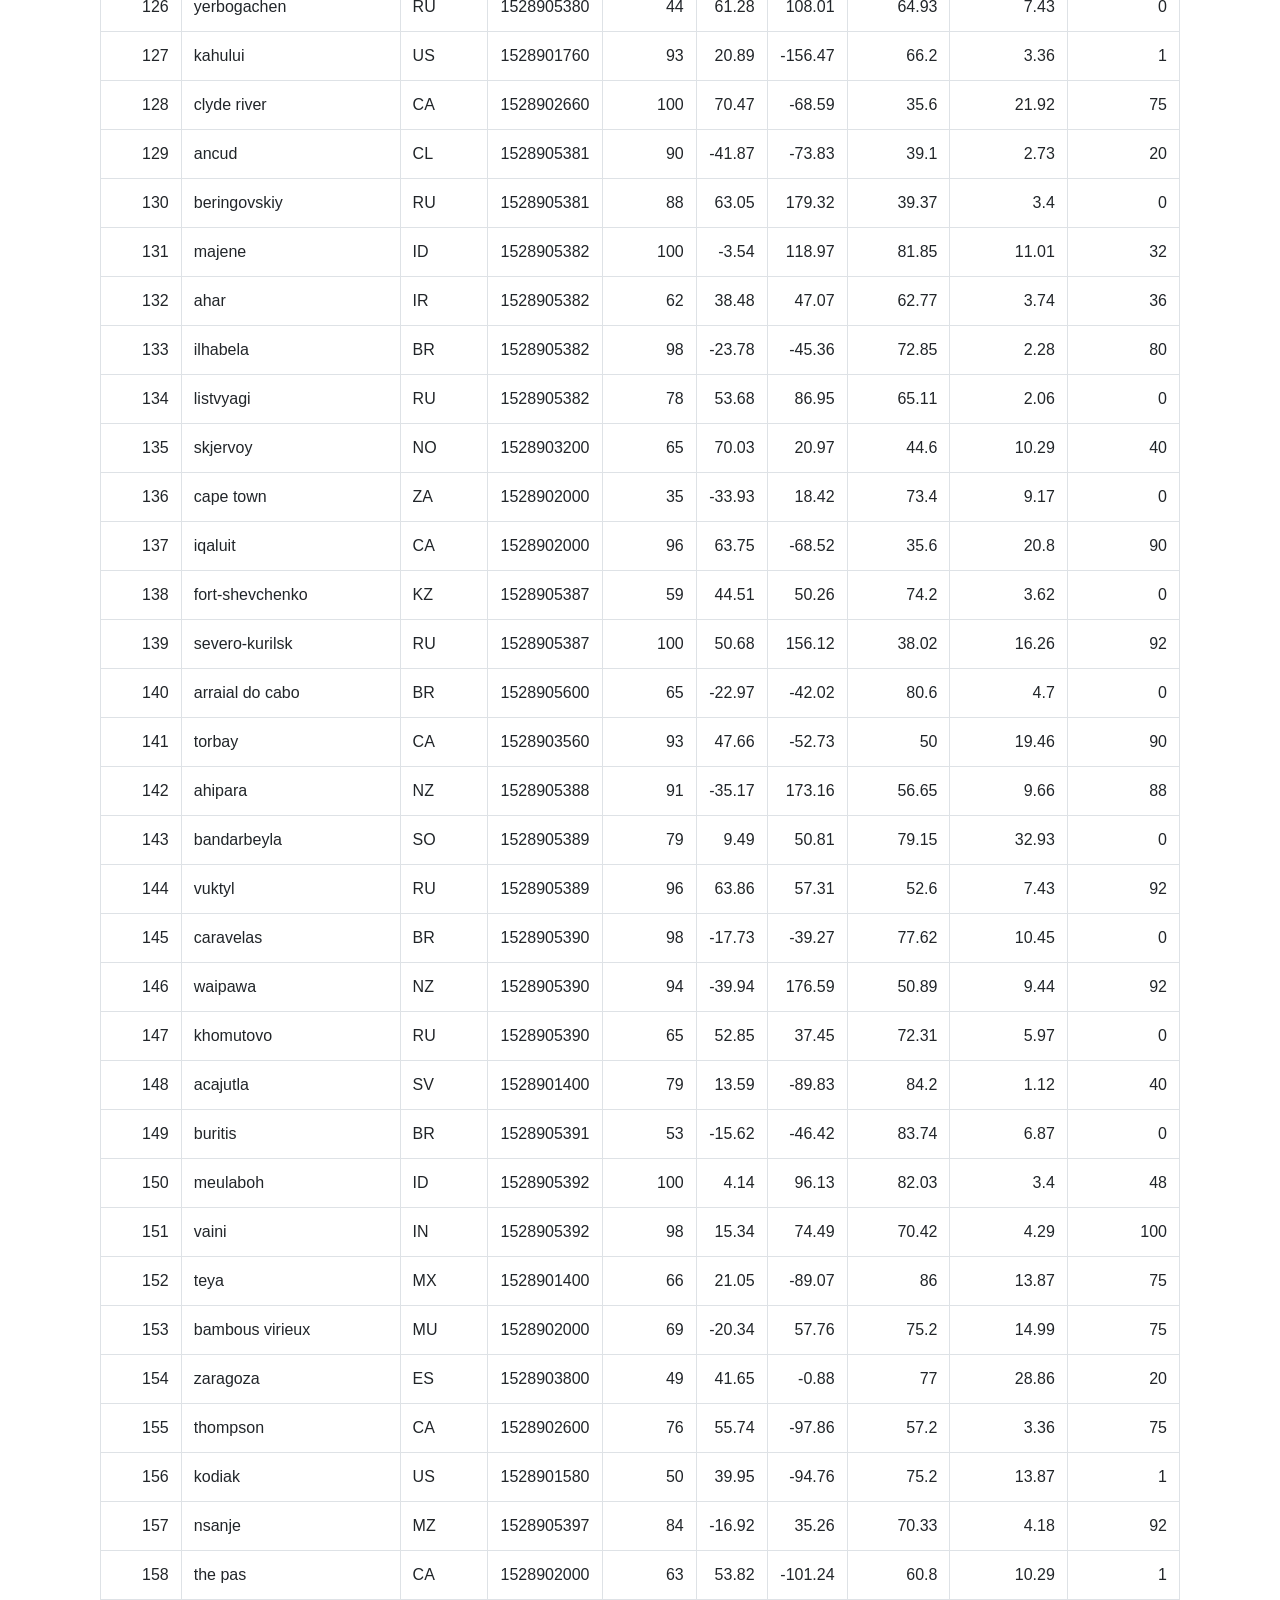
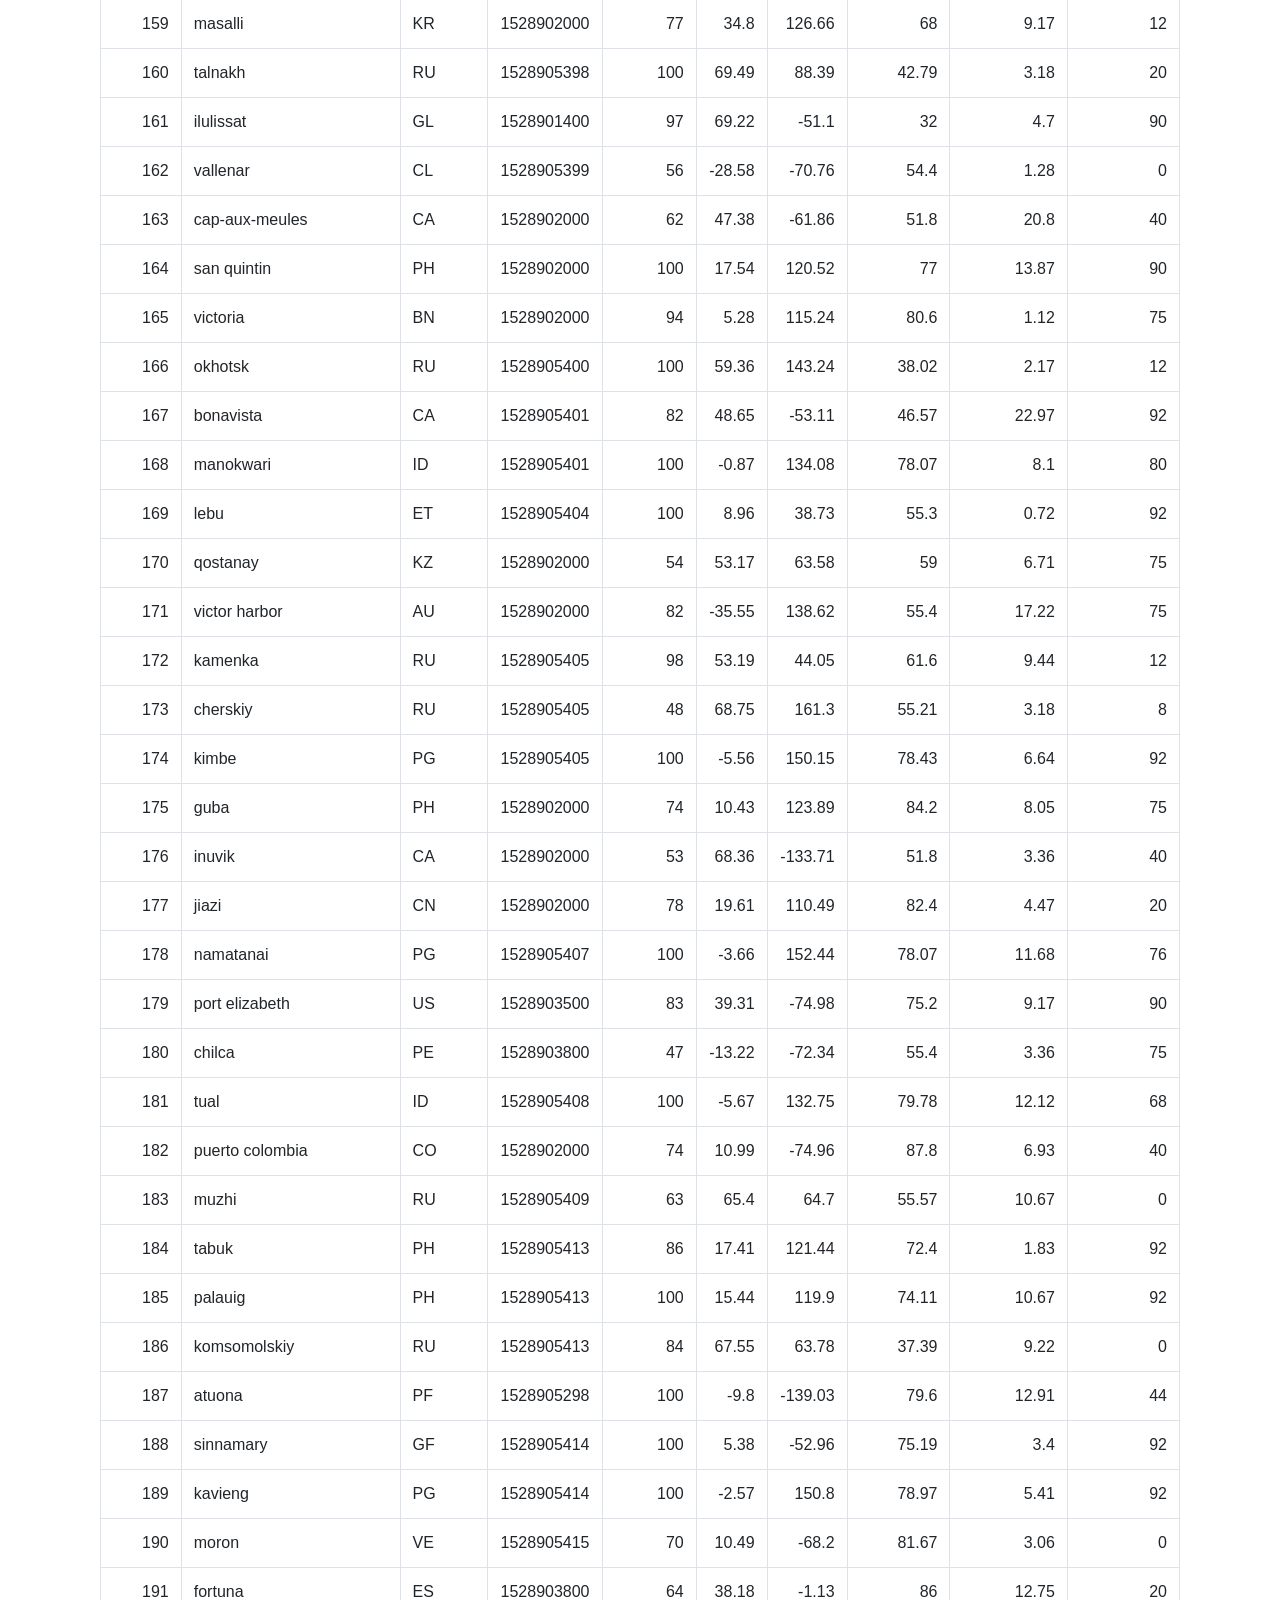
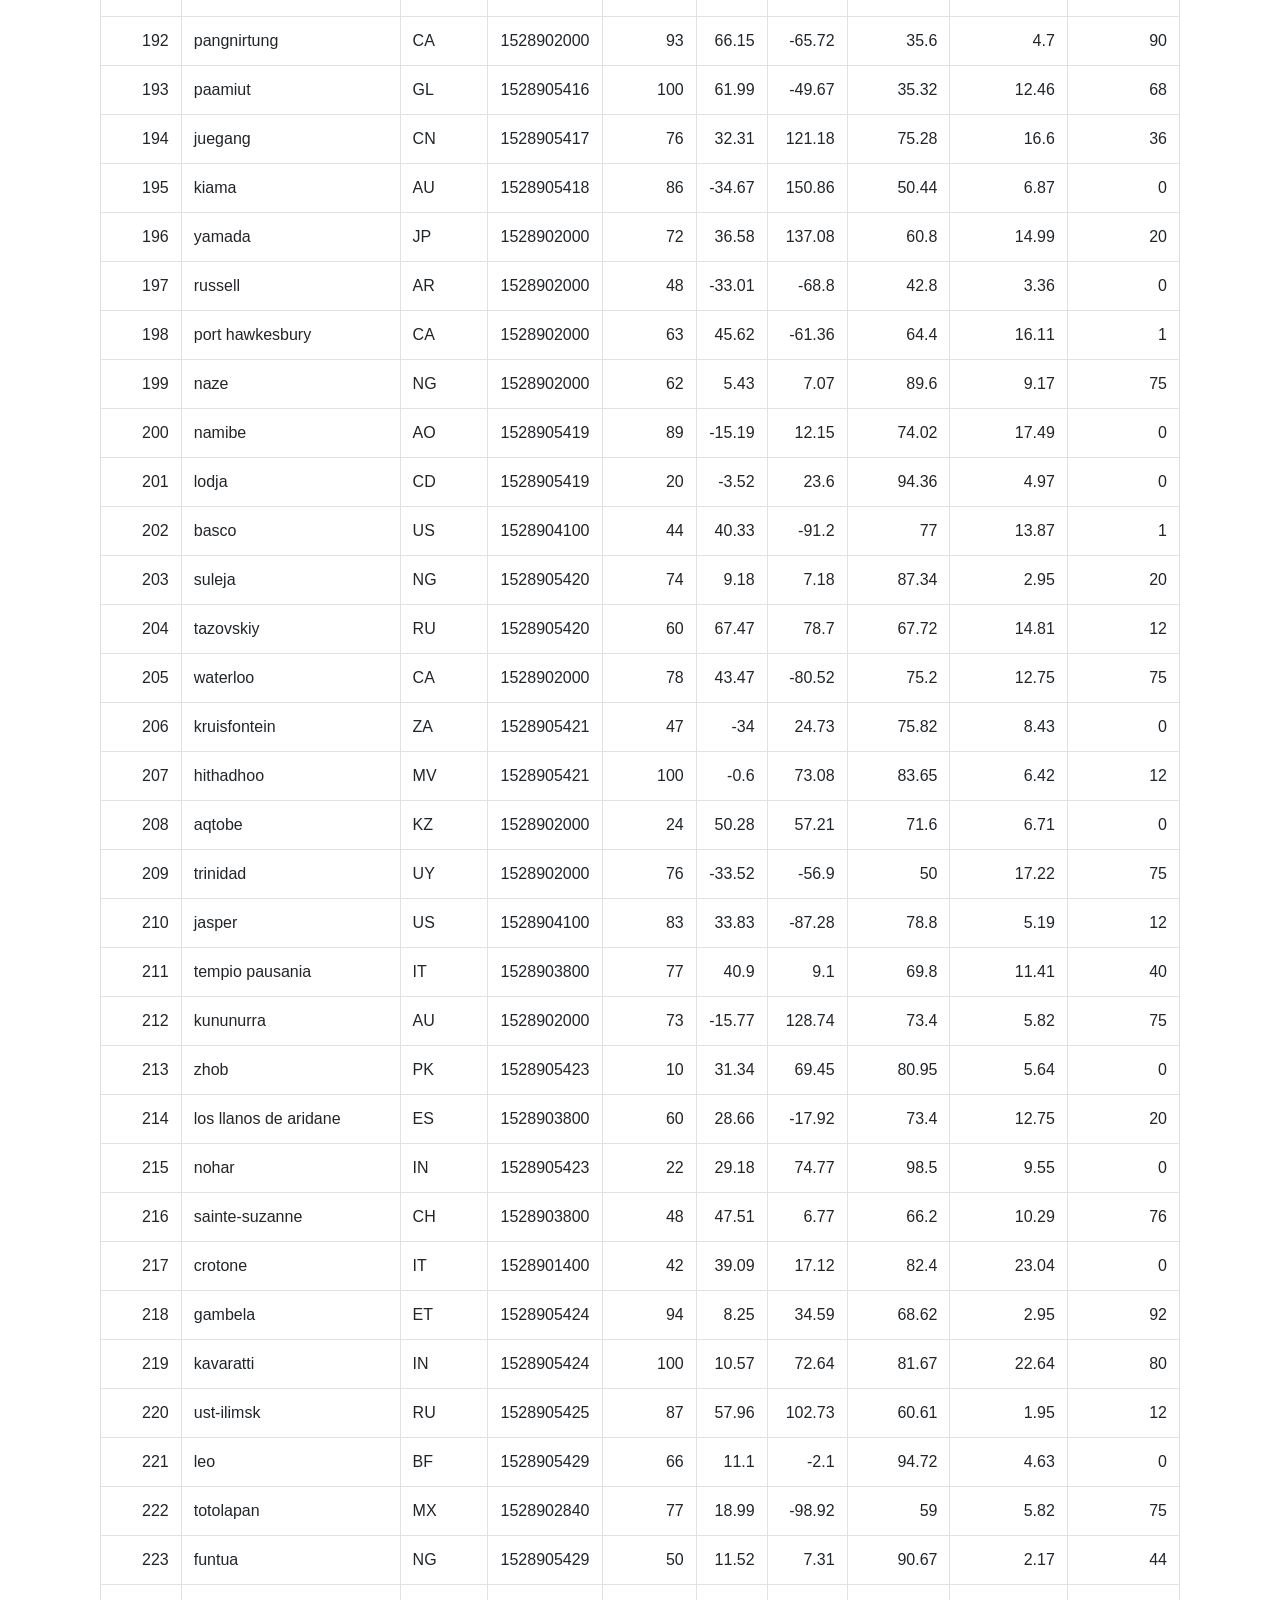
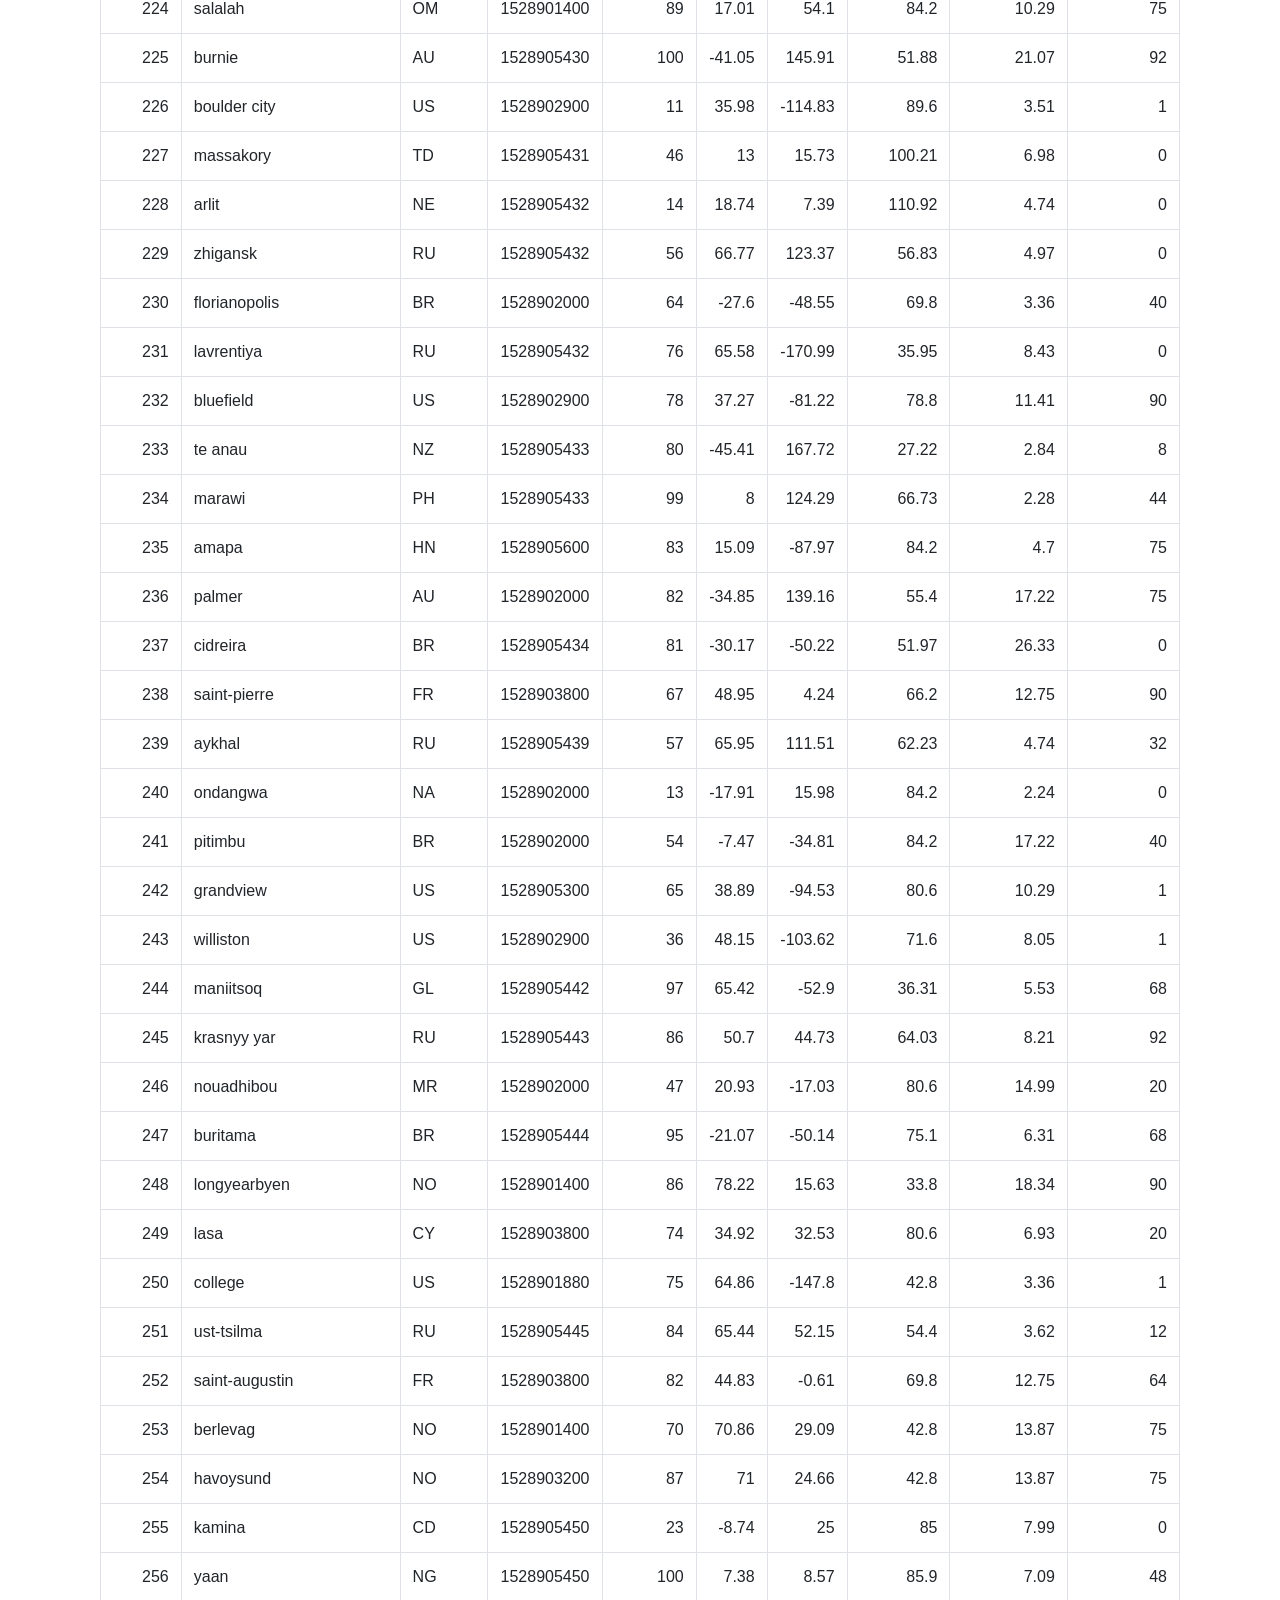
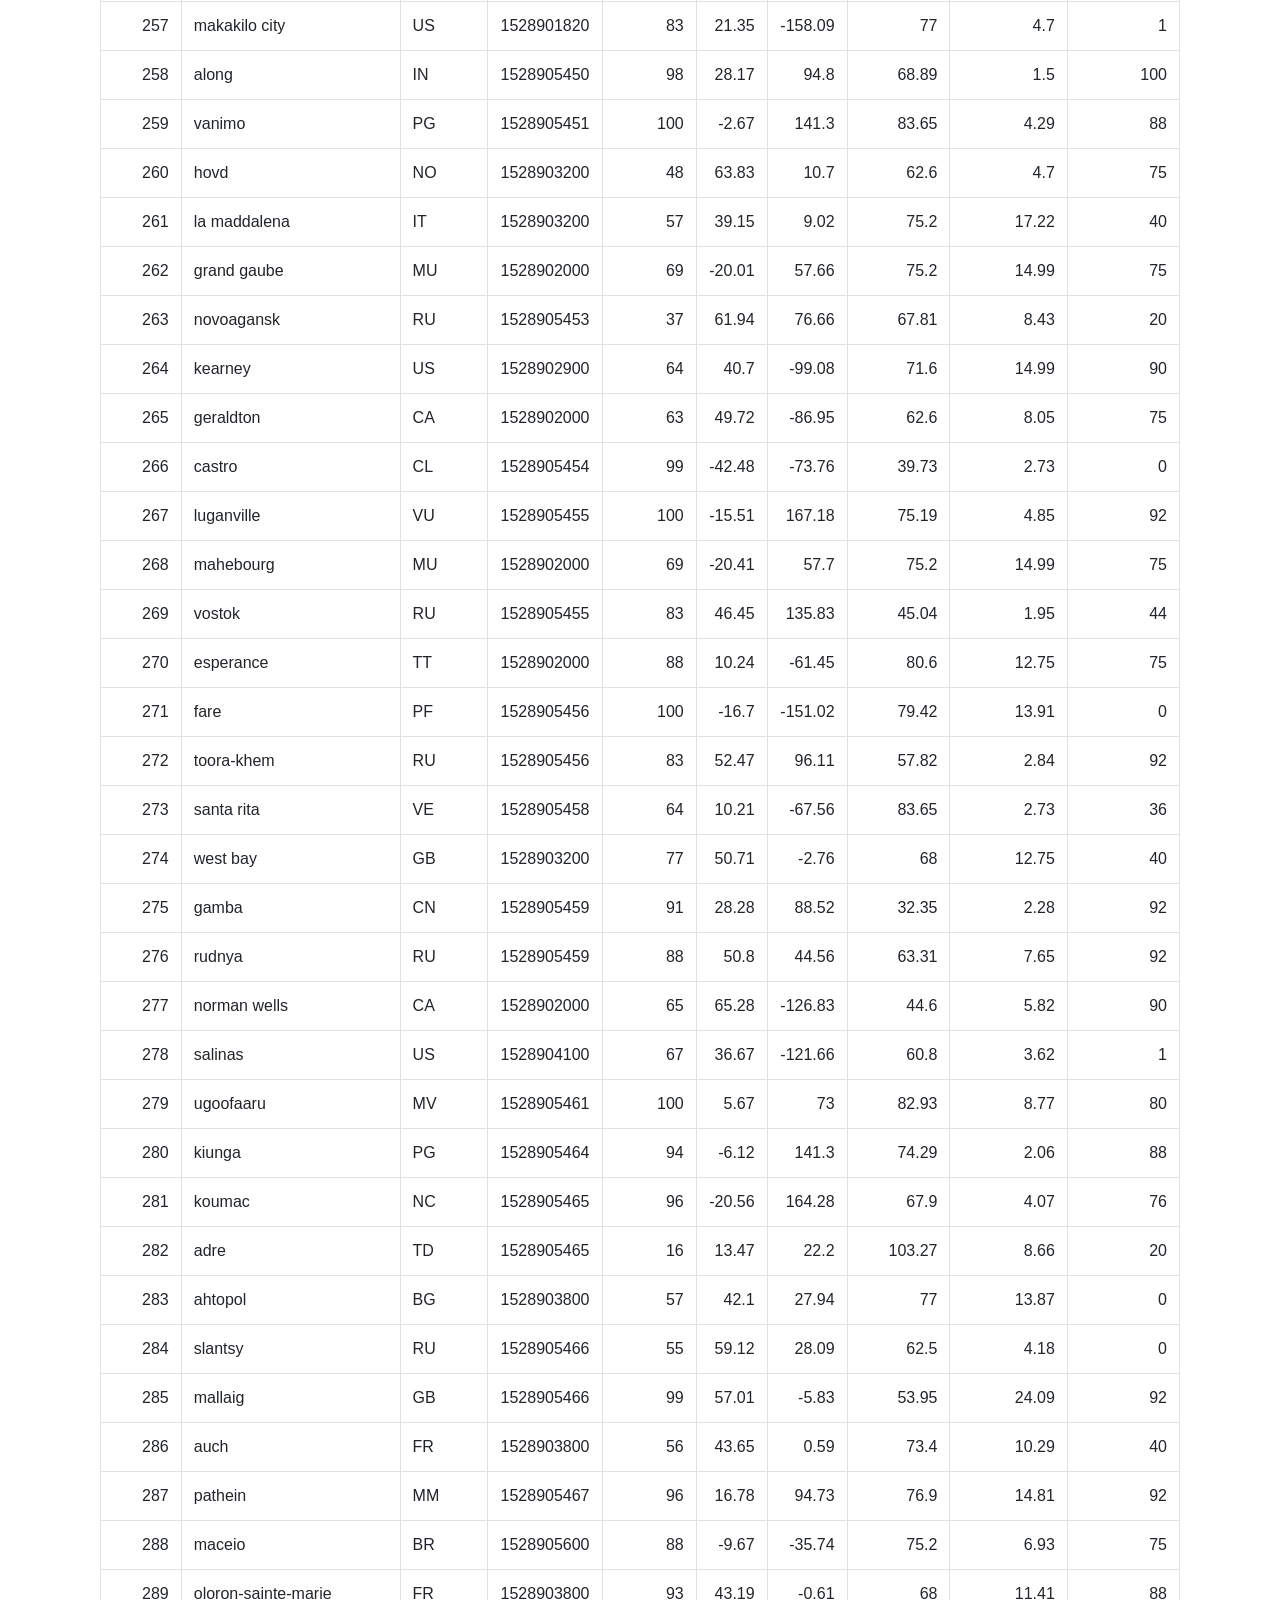
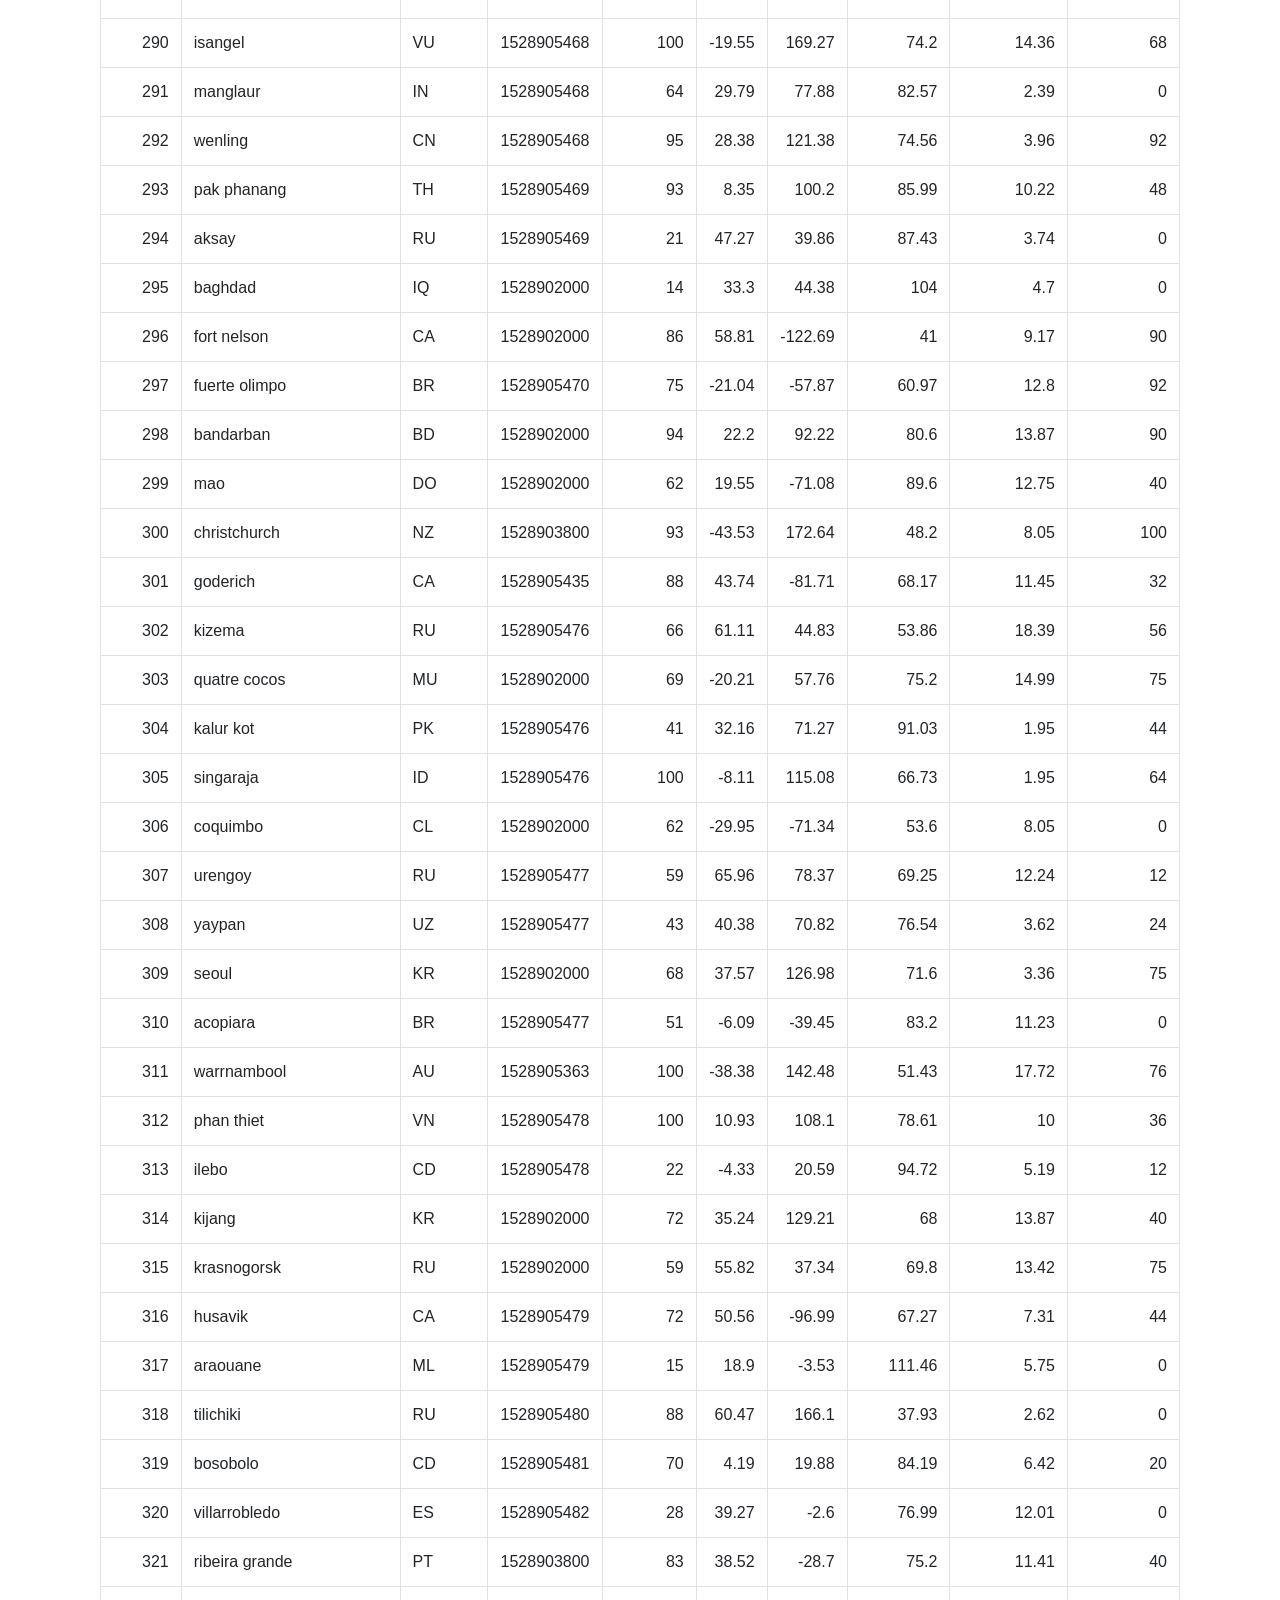
<file: convertcsv.htm>
<!DOCTYPE html>
<html lang="en">

    <head>
        <meta charset="UTF-8">
        
          <title>Data Analysis</title>
        
        <!-- Bootstrap css stylesheet - min -->
        <link rel="stylesheet" href="https://maxcdn.bootstrapcdn.com/bootstrap/4.1.3/css/bootstrap.min.css">
        
        <!-- jQuery library -->
        <script src="https://ajax.googleapis.com/ajax/libs/jquery/3.3.1/jquery.min.js"></script>
        
        <!-- Popper JS -->
        <script src="https://cdnjs.cloudflare.com/ajax/libs/popper.js/1.14.3/umd/popper.min.js"></script>
        
        <!-- Latest compiled JavaScript -->
        <script src="https://maxcdn.bootstrapcdn.com/bootstrap/4.1.3/js/bootstrap.min.js"></script>
            <style>
            img {
              width: 75%;
              height: auto }
            </style>
        </head>
        
        <body>
        
        <div class="container">
        
        <!-- Navbar (resizes) based on device -->
        
        <nav class="navbar navbar-expand-sm bg-light">
        
        
        
                <!-- Links -->
        
                <nav class="navbar navbar-expand-sm bg-dark navbar-dark col-md-12 row">
        
                        <!-- Brand -->
                        <a class="navbar-brand" href="https://PAT-HURLCOKER.github.io/WeatherData.html">World Weather</a>
        
                      
        
                        <!-- Links -->
                        <ul class="navbar-nav">
        
                          <li class="nav-item">
        
                            <a class="nav-link" href="https://PAT-HURLCOKER.github.io/convertcsv.htm">Data</a>
        
                          </li>
        
                          <!-- Dropdown -->
        
                          <li class="nav-item dropdown">
        
                              <a class="nav-link dropdown-toggle" href="#" id="navbardrop" data-toggle="dropdown">
          
                                Comparisons
          
                              </a>
          
                              <div class="dropdown-menu">
          
                                <a class="dropdown-item" href="https://PAT-HURLCOKER.github.io/comparison_1.html">Max Temperature</a>
          
                                <a class="dropdown-item" href="https://PAT-HURLCOKER.github.io/comparison_2.html">Humidity</a>
          
                                <a class="dropdown-item" href="https://PAT-HURLCOKER.github.io/comparison_3.html">Cloudiness</a>
          
                                <a class="dropdown-item" href="https://PAT-HURLCOKER.github.io/comparison_4.html">Wind Speed</a>
          
                              </div>
                          </li>
        
                      
        
                          <!-- Dropdown -->
        
                          <li class="nav-item dropdown">
        
                            <a class="nav-link dropdown-toggle" href="#" id="navbardrop" data-toggle="dropdown">
        
                              Visualizations
        
                            </a>
        
                            <div class="dropdown-menu">
        
                              <a class="dropdown-item" href="https://PAT-HURLCOKER.github.io/plot_1.html">Max Temperature</a>
        
                              <a class="dropdown-item" href="https://PAT-HURLCOKER.github.io/plot_2.html">Humidity</a>
        
                              <a class="dropdown-item" href="https://PAT-HURLCOKER.github.io//plot_3.html">Cloudiness</a>
        
                              <a class="dropdown-item" href="https://PAT-HURLCOKER.github.io/plot_4.html">Wind Speed</a>
        
                            </div>
        
                          </li>
        
                        </ul>
        
                      </nav>
        
                    </nav>
        
          <div class = "row">
        
          </div>

<div class="container">
  <h2>Hover over the rows to pick your favorite city and view the weather data: </h2>
  <p>The Bootstrap .table-hover class is enabled </p>            
  <table class="table table-bordered table-hover table-condensed">
    <div class="table-responsive"> 

    <thead>
      <tr>
       <th title="Field #1">City_ID</th>
       <th title="Field #2">City</th>
       <th title="Field #3">Country</th>
       <th title="Field #4">Date</th>
       <th title="Field #5">Humidity</th>
       <th title="Field #6">Lat</th>
       <th title="Field #7">Lng</th>
       <th title="Field #8">Max Temp</th>
       <th title="Field #9">Wind Speed</th>
       <th title="Field #10">Cloudiness</th>
      </tr>
    </thead>

    <td align="right">0</td>
    <td>jacareacanga</td>
    <td>BR</td>
    <td align="right">1528902000</td>
    <td align="right">62</td>
    <td align="right">-6.22</td>
    <td align="right">-57.76</td>
    <td align="right">89.6</td>
    <td align="right">6.93</td>
    <td align="right">0</td>
    </tr>
    <tr>
    <td align="right">1</td>
    <td>kaitangata</td>
    <td>NZ</td>
    <td align="right">1528905304</td>
    <td align="right">94</td>
    <td align="right">-46.28</td>
    <td align="right">169.85</td>
    <td align="right">42.61</td>
    <td align="right">5.64</td>
    <td align="right">100</td>
    </tr>
    <tr>
    <td align="right">2</td>
    <td>goulburn</td>
    <td>AU</td>
    <td align="right">1528905078</td>
    <td align="right">91</td>
    <td align="right">-34.75</td>
    <td align="right">149.72</td>
    <td align="right">44.32</td>
    <td align="right">10.11</td>
    <td align="right">20</td>
    </tr>
    <tr>
    <td align="right">3</td>
    <td>lata</td>
    <td>IN</td>
    <td align="right">1528905305</td>
    <td align="right">89</td>
    <td align="right">30.78</td>
    <td align="right">78.62</td>
    <td align="right">59.89</td>
    <td align="right">0.94</td>
    <td align="right">76</td>
    </tr>
    <tr>
    <td align="right">4</td>
    <td>chokurdakh</td>
    <td>RU</td>
    <td align="right">1528905306</td>
    <td align="right">88</td>
    <td align="right">70.62</td>
    <td align="right">147.9</td>
    <td align="right">32.17</td>
    <td align="right">2.95</td>
    <td align="right">0</td>
    </tr>
    <tr>
    <td align="right">5</td>
    <td>martyush</td>
    <td>RU</td>
    <td align="right">1528905306</td>
    <td align="right">94</td>
    <td align="right">56.4</td>
    <td align="right">61.89</td>
    <td align="right">55.03</td>
    <td align="right">9.33</td>
    <td align="right">92</td>
    </tr>
    <tr>
    <td align="right">6</td>
    <td>hobart</td>
    <td>AU</td>
    <td align="right">1528902000</td>
    <td align="right">87</td>
    <td align="right">-42.88</td>
    <td align="right">147.33</td>
    <td align="right">44.6</td>
    <td align="right">8.05</td>
    <td align="right">20</td>
    </tr>
    <tr>
    <td align="right">7</td>
    <td>broken hill</td>
    <td>AU</td>
    <td align="right">1528905311</td>
    <td align="right">88</td>
    <td align="right">-31.97</td>
    <td align="right">141.45</td>
    <td align="right">44.5</td>
    <td align="right">7.31</td>
    <td align="right">0</td>
    </tr>
    <tr>
    <td align="right">8</td>
    <td>harnosand</td>
    <td>SE</td>
    <td align="right">1528903200</td>
    <td align="right">44</td>
    <td align="right">62.63</td>
    <td align="right">17.94</td>
    <td align="right">60.8</td>
    <td align="right">13.87</td>
    <td align="right">0</td>
    </tr>
    <tr>
    <td align="right">9</td>
    <td>tuatapere</td>
    <td>NZ</td>
    <td align="right">1528905312</td>
    <td align="right">100</td>
    <td align="right">-46.13</td>
    <td align="right">167.69</td>
    <td align="right">38.92</td>
    <td align="right">3.4</td>
    <td align="right">0</td>
    </tr>
    <tr>
    <td align="right">10</td>
    <td>puerto ayora</td>
    <td>EC</td>
    <td align="right">1528902000</td>
    <td align="right">69</td>
    <td align="right">-0.74</td>
    <td align="right">-90.35</td>
    <td align="right">77</td>
    <td align="right">13.87</td>
    <td align="right">90</td>
    </tr>
    <tr>
    <td align="right">11</td>
    <td>havre-saint-pierre</td>
    <td>CA</td>
    <td align="right">1528902000</td>
    <td align="right">58</td>
    <td align="right">50.23</td>
    <td align="right">-63.6</td>
    <td align="right">53.6</td>
    <td align="right">19.46</td>
    <td align="right">75</td>
    </tr>
    <tr>
    <td align="right">12</td>
    <td>punta arenas</td>
    <td>CL</td>
    <td align="right">1528902000</td>
    <td align="right">100</td>
    <td align="right">-53.16</td>
    <td align="right">-70.91</td>
    <td align="right">35.6</td>
    <td align="right">9.17</td>
    <td align="right">0</td>
    </tr>
    <tr>
    <td align="right">13</td>
    <td>tasiilaq</td>
    <td>GL</td>
    <td align="right">1528901400</td>
    <td align="right">60</td>
    <td align="right">65.61</td>
    <td align="right">-37.64</td>
    <td align="right">39.2</td>
    <td align="right">2.24</td>
    <td align="right">75</td>
    </tr>
    <tr>
    <td align="right">14</td>
    <td>chapais</td>
    <td>CA</td>
    <td align="right">1528902000</td>
    <td align="right">38</td>
    <td align="right">49.78</td>
    <td align="right">-74.86</td>
    <td align="right">59</td>
    <td align="right">10.29</td>
    <td align="right">40</td>
    </tr>
    <tr>
    <td align="right">15</td>
    <td>avarua</td>
    <td>CK</td>
    <td align="right">1528902000</td>
    <td align="right">56</td>
    <td align="right">-21.21</td>
    <td align="right">-159.78</td>
    <td align="right">73.4</td>
    <td align="right">10.29</td>
    <td align="right">40</td>
    </tr>
    <tr>
    <td align="right">16</td>
    <td>hofn</td>
    <td>IS</td>
    <td align="right">1528902000</td>
    <td align="right">87</td>
    <td align="right">64.25</td>
    <td align="right">-15.21</td>
    <td align="right">51.8</td>
    <td align="right">8.05</td>
    <td align="right">75</td>
    </tr>
    <tr>
    <td align="right">17</td>
    <td>yukamenskoye</td>
    <td>RU</td>
    <td align="right">1528905315</td>
    <td align="right">98</td>
    <td align="right">57.89</td>
    <td align="right">52.24</td>
    <td align="right">56.65</td>
    <td align="right">10.22</td>
    <td align="right">92</td>
    </tr>
    <tr>
    <td align="right">18</td>
    <td>khandbari</td>
    <td>NP</td>
    <td align="right">1528905315</td>
    <td align="right">67</td>
    <td align="right">27.38</td>
    <td align="right">87.21</td>
    <td align="right">44.59</td>
    <td align="right">1.39</td>
    <td align="right">80</td>
    </tr>
    <tr>
    <td align="right">19</td>
    <td>bethel</td>
    <td>US</td>
    <td align="right">1528901580</td>
    <td align="right">93</td>
    <td align="right">60.79</td>
    <td align="right">-161.76</td>
    <td align="right">44.6</td>
    <td align="right">8.05</td>
    <td align="right">1</td>
    </tr>
    <tr>
    <td align="right">20</td>
    <td>ushuaia</td>
    <td>AR</td>
    <td align="right">1528902000</td>
    <td align="right">64</td>
    <td align="right">-54.81</td>
    <td align="right">-68.31</td>
    <td align="right">41</td>
    <td align="right">3.36</td>
    <td align="right">75</td>
    </tr>
    <tr>
    <td align="right">21</td>
    <td>east london</td>
    <td>ZA</td>
    <td align="right">1528902000</td>
    <td align="right">37</td>
    <td align="right">-33.02</td>
    <td align="right">27.91</td>
    <td align="right">69.8</td>
    <td align="right">5.82</td>
    <td align="right">0</td>
    </tr>
    <tr>
    <td align="right">22</td>
    <td>bluff</td>
    <td>AU</td>
    <td align="right">1528905321</td>
    <td align="right">76</td>
    <td align="right">-23.58</td>
    <td align="right">149.07</td>
    <td align="right">61.96</td>
    <td align="right">4.74</td>
    <td align="right">76</td>
    </tr>
    <tr>
    <td align="right">23</td>
    <td>mount isa</td>
    <td>AU</td>
    <td align="right">1528902000</td>
    <td align="right">100</td>
    <td align="right">-20.73</td>
    <td align="right">139.49</td>
    <td align="right">64.4</td>
    <td align="right">3.29</td>
    <td align="right">75</td>
    </tr>
    <tr>
    <td align="right">24</td>
    <td>pevek</td>
    <td>RU</td>
    <td align="right">1528905321</td>
    <td align="right">71</td>
    <td align="right">69.7</td>
    <td align="right">170.27</td>
    <td align="right">36.94</td>
    <td align="right">6.98</td>
    <td align="right">0</td>
    </tr>
    <tr>
    <td align="right">25</td>
    <td>gao</td>
    <td>ML</td>
    <td align="right">1528905321</td>
    <td align="right">16</td>
    <td align="right">16.28</td>
    <td align="right">-0.04</td>
    <td align="right">110.02</td>
    <td align="right">4.97</td>
    <td align="right">24</td>
    </tr>
    <tr>
    <td align="right">26</td>
    <td>cabo san lucas</td>
    <td>MX</td>
    <td align="right">1528901160</td>
    <td align="right">74</td>
    <td align="right">22.89</td>
    <td align="right">-109.91</td>
    <td align="right">84.2</td>
    <td align="right">10.29</td>
    <td align="right">75</td>
    </tr>
    <tr>
    <td align="right">27</td>
    <td>sao filipe</td>
    <td>CV</td>
    <td align="right">1528905323</td>
    <td align="right">88</td>
    <td align="right">14.9</td>
    <td align="right">-24.5</td>
    <td align="right">75.73</td>
    <td align="right">13.02</td>
    <td align="right">0</td>
    </tr>
    <tr>
    <td align="right">28</td>
    <td>tiksi</td>
    <td>RU</td>
    <td align="right">1528905298</td>
    <td align="right">58</td>
    <td align="right">71.64</td>
    <td align="right">128.87</td>
    <td align="right">57.73</td>
    <td align="right">10.11</td>
    <td align="right">44</td>
    </tr>
    <tr>
    <td align="right">29</td>
    <td>busselton</td>
    <td>AU</td>
    <td align="right">1528905323</td>
    <td align="right">100</td>
    <td align="right">-33.64</td>
    <td align="right">115.35</td>
    <td align="right">60.43</td>
    <td align="right">10.56</td>
    <td align="right">92</td>
    </tr>
    <tr>
    <td align="right">30</td>
    <td>alofi</td>
    <td>NU</td>
    <td align="right">1528902000</td>
    <td align="right">88</td>
    <td align="right">-19.06</td>
    <td align="right">-169.92</td>
    <td align="right">71.6</td>
    <td align="right">3.36</td>
    <td align="right">76</td>
    </tr>
    <tr>
    <td align="right">31</td>
    <td>ola</td>
    <td>RU</td>
    <td align="right">1528902000</td>
    <td align="right">100</td>
    <td align="right">59.58</td>
    <td align="right">151.3</td>
    <td align="right">42.8</td>
    <td align="right">7.76</td>
    <td align="right">75</td>
    </tr>
    <tr>
    <td align="right">32</td>
    <td>atar</td>
    <td>MR</td>
    <td align="right">1528902000</td>
    <td align="right">19</td>
    <td align="right">20.52</td>
    <td align="right">-13.05</td>
    <td align="right">91.4</td>
    <td align="right">9.17</td>
    <td align="right">20</td>
    </tr>
    <tr>
    <td align="right">33</td>
    <td>rikitea</td>
    <td>PF</td>
    <td align="right">1528905325</td>
    <td align="right">100</td>
    <td align="right">-23.12</td>
    <td align="right">-134.97</td>
    <td align="right">73.57</td>
    <td align="right">8.66</td>
    <td align="right">0</td>
    </tr>
    <tr>
    <td align="right">34</td>
    <td>hermanus</td>
    <td>ZA</td>
    <td align="right">1528905325</td>
    <td align="right">24</td>
    <td align="right">-34.42</td>
    <td align="right">19.24</td>
    <td align="right">77.17</td>
    <td align="right">8.66</td>
    <td align="right">0</td>
    </tr>
    <tr>
    <td align="right">35</td>
    <td>ponta delgada</td>
    <td>PT</td>
    <td align="right">1528903800</td>
    <td align="right">88</td>
    <td align="right">37.73</td>
    <td align="right">-25.67</td>
    <td align="right">71.6</td>
    <td align="right">12.75</td>
    <td align="right">75</td>
    </tr>
    <tr>
    <td align="right">36</td>
    <td>bambari</td>
    <td>CF</td>
    <td align="right">1528905326</td>
    <td align="right">84</td>
    <td align="right">5.77</td>
    <td align="right">20.68</td>
    <td align="right">81.85</td>
    <td align="right">7.65</td>
    <td align="right">24</td>
    </tr>
    <tr>
    <td align="right">37</td>
    <td>cap malheureux</td>
    <td>MU</td>
    <td align="right">1528902000</td>
    <td align="right">69</td>
    <td align="right">-19.98</td>
    <td align="right">57.61</td>
    <td align="right">75.2</td>
    <td align="right">14.99</td>
    <td align="right">75</td>
    </tr>
    <tr>
    <td align="right">38</td>
    <td>puerto escondido</td>
    <td>MX</td>
    <td align="right">1528901100</td>
    <td align="right">65</td>
    <td align="right">15.86</td>
    <td align="right">-97.07</td>
    <td align="right">80.6</td>
    <td align="right">3.36</td>
    <td align="right">75</td>
    </tr>
    <tr>
    <td align="right">39</td>
    <td>qaanaaq</td>
    <td>GL</td>
    <td align="right">1528905330</td>
    <td align="right">100</td>
    <td align="right">77.48</td>
    <td align="right">-69.36</td>
    <td align="right">31.45</td>
    <td align="right">6.31</td>
    <td align="right">32</td>
    </tr>
    <tr>
    <td align="right">40</td>
    <td>new norfolk</td>
    <td>AU</td>
    <td align="right">1528902000</td>
    <td align="right">87</td>
    <td align="right">-42.78</td>
    <td align="right">147.06</td>
    <td align="right">44.6</td>
    <td align="right">8.05</td>
    <td align="right">20</td>
    </tr>
    <tr>
    <td align="right">41</td>
    <td>najran</td>
    <td>SA</td>
    <td align="right">1528902000</td>
    <td align="right">13</td>
    <td align="right">17.54</td>
    <td align="right">44.22</td>
    <td align="right">98.6</td>
    <td align="right">11.41</td>
    <td align="right">40</td>
    </tr>
    <tr>
    <td align="right">42</td>
    <td>isla mujeres</td>
    <td>MX</td>
    <td align="right">1528904340</td>
    <td align="right">100</td>
    <td align="right">21.23</td>
    <td align="right">-86.73</td>
    <td align="right">75.2</td>
    <td align="right">16.11</td>
    <td align="right">90</td>
    </tr>
    <tr>
    <td align="right">43</td>
    <td>mar del plata</td>
    <td>AR</td>
    <td align="right">1528905297</td>
    <td align="right">100</td>
    <td align="right">-46.43</td>
    <td align="right">-67.52</td>
    <td align="right">32.53</td>
    <td align="right">7.31</td>
    <td align="right">0</td>
    </tr>
    <tr>
    <td align="right">44</td>
    <td>provideniya</td>
    <td>RU</td>
    <td align="right">1528905332</td>
    <td align="right">91</td>
    <td align="right">64.42</td>
    <td align="right">-173.23</td>
    <td align="right">40.63</td>
    <td align="right">10.78</td>
    <td align="right">0</td>
    </tr>
    <tr>
    <td align="right">45</td>
    <td>jamestown</td>
    <td>AU</td>
    <td align="right">1528905333</td>
    <td align="right">88</td>
    <td align="right">-33.21</td>
    <td align="right">138.6</td>
    <td align="right">43.15</td>
    <td align="right">10.89</td>
    <td align="right">12</td>
    </tr>
    <tr>
    <td align="right">46</td>
    <td>medicine hat</td>
    <td>CA</td>
    <td align="right">1528902000</td>
    <td align="right">34</td>
    <td align="right">50.04</td>
    <td align="right">-110.68</td>
    <td align="right">66.2</td>
    <td align="right">14.99</td>
    <td align="right">20</td>
    </tr>
    <tr>
    <td align="right">47</td>
    <td>katsuura</td>
    <td>JP</td>
    <td align="right">1528905334</td>
    <td align="right">88</td>
    <td align="right">33.93</td>
    <td align="right">134.5</td>
    <td align="right">62.05</td>
    <td align="right">7.54</td>
    <td align="right">8</td>
    </tr>
    <tr>
    <td align="right">48</td>
    <td>aklavik</td>
    <td>CA</td>
    <td align="right">1528902000</td>
    <td align="right">53</td>
    <td align="right">68.22</td>
    <td align="right">-135.01</td>
    <td align="right">51.8</td>
    <td align="right">11.41</td>
    <td align="right">20</td>
    </tr>
    <tr>
    <td align="right">49</td>
    <td>tuktoyaktuk</td>
    <td>CA</td>
    <td align="right">1528902000</td>
    <td align="right">61</td>
    <td align="right">69.44</td>
    <td align="right">-133.03</td>
    <td align="right">46.4</td>
    <td align="right">6.93</td>
    <td align="right">20</td>
    </tr>
    <tr>
    <td align="right">50</td>
    <td>kapaa</td>
    <td>US</td>
    <td align="right">1528901760</td>
    <td align="right">88</td>
    <td align="right">22.08</td>
    <td align="right">-159.32</td>
    <td align="right">75.2</td>
    <td align="right">14.99</td>
    <td align="right">90</td>
    </tr>
    <tr>
    <td align="right">51</td>
    <td>mildura</td>
    <td>AU</td>
    <td align="right">1528905300</td>
    <td align="right">92</td>
    <td align="right">-34.18</td>
    <td align="right">142.16</td>
    <td align="right">45.67</td>
    <td align="right">9.66</td>
    <td align="right">0</td>
    </tr>
    <tr>
    <td align="right">52</td>
    <td>souillac</td>
    <td>FR</td>
    <td align="right">1528903800</td>
    <td align="right">49</td>
    <td align="right">45.6</td>
    <td align="right">-0.6</td>
    <td align="right">73.4</td>
    <td align="right">10.29</td>
    <td align="right">75</td>
    </tr>
    <tr>
    <td align="right">53</td>
    <td>lorengau</td>
    <td>PG</td>
    <td align="right">1528905336</td>
    <td align="right">100</td>
    <td align="right">-2.02</td>
    <td align="right">147.27</td>
    <td align="right">80.59</td>
    <td align="right">3.85</td>
    <td align="right">100</td>
    </tr>
    <tr>
    <td align="right">54</td>
    <td>praia</td>
    <td>BR</td>
    <td align="right">1528902000</td>
    <td align="right">47</td>
    <td align="right">-20.25</td>
    <td align="right">-43.81</td>
    <td align="right">82.4</td>
    <td align="right">3.36</td>
    <td align="right">20</td>
    </tr>
    <tr>
    <td align="right">55</td>
    <td>port alfred</td>
    <td>ZA</td>
    <td align="right">1528905338</td>
    <td align="right">50</td>
    <td align="right">-33.59</td>
    <td align="right">26.89</td>
    <td align="right">76.54</td>
    <td align="right">7.2</td>
    <td align="right">0</td>
    </tr>
    <tr>
    <td align="right">56</td>
    <td>barranca</td>
    <td>PE</td>
    <td align="right">1528905339</td>
    <td align="right">98</td>
    <td align="right">-10.75</td>
    <td align="right">-77.76</td>
    <td align="right">61.87</td>
    <td align="right">9.89</td>
    <td align="right">0</td>
    </tr>
    <tr>
    <td align="right">57</td>
    <td>nome</td>
    <td>US</td>
    <td align="right">1528902900</td>
    <td align="right">70</td>
    <td align="right">30.04</td>
    <td align="right">-94.42</td>
    <td align="right">87.8</td>
    <td align="right">3.36</td>
    <td align="right">40</td>
    </tr>
    <tr>
    <td align="right">58</td>
    <td>matay</td>
    <td>EG</td>
    <td align="right">1528905339</td>
    <td align="right">23</td>
    <td align="right">28.42</td>
    <td align="right">30.79</td>
    <td align="right">97.69</td>
    <td align="right">6.98</td>
    <td align="right">0</td>
    </tr>
    <tr>
    <td align="right">59</td>
    <td>saskylakh</td>
    <td>RU</td>
    <td align="right">1528905339</td>
    <td align="right">55</td>
    <td align="right">71.97</td>
    <td align="right">114.09</td>
    <td align="right">59.53</td>
    <td align="right">5.86</td>
    <td align="right">48</td>
    </tr>
    <tr>
    <td align="right">60</td>
    <td>itarema</td>
    <td>BR</td>
    <td align="right">1528905340</td>
    <td align="right">61</td>
    <td align="right">-2.92</td>
    <td align="right">-39.92</td>
    <td align="right">88.33</td>
    <td align="right">12.57</td>
    <td align="right">0</td>
    </tr>
    <tr>
    <td align="right">61</td>
    <td>butaritari</td>
    <td>KI</td>
    <td align="right">1528905340</td>
    <td align="right">100</td>
    <td align="right">3.07</td>
    <td align="right">172.79</td>
    <td align="right">81.13</td>
    <td align="right">7.31</td>
    <td align="right">56</td>
    </tr>
    <tr>
    <td align="right">62</td>
    <td>peniche</td>
    <td>PT</td>
    <td align="right">1528903800</td>
    <td align="right">64</td>
    <td align="right">39.36</td>
    <td align="right">-9.38</td>
    <td align="right">75.2</td>
    <td align="right">12.75</td>
    <td align="right">20</td>
    </tr>
    <tr>
    <td align="right">63</td>
    <td>beloha</td>
    <td>MG</td>
    <td align="right">1528905340</td>
    <td align="right">57</td>
    <td align="right">-25.17</td>
    <td align="right">45.06</td>
    <td align="right">71.95</td>
    <td align="right">16.37</td>
    <td align="right">0</td>
    </tr>
    <tr>
    <td align="right">64</td>
    <td>anadyr</td>
    <td>RU</td>
    <td align="right">1528902000</td>
    <td align="right">57</td>
    <td align="right">64.73</td>
    <td align="right">177.51</td>
    <td align="right">48.2</td>
    <td align="right">4.47</td>
    <td align="right">0</td>
    </tr>
    <tr>
    <td align="right">65</td>
    <td>luderitz</td>
    <td>NA</td>
    <td align="right">1528905342</td>
    <td align="right">64</td>
    <td align="right">-26.65</td>
    <td align="right">15.16</td>
    <td align="right">64.03</td>
    <td align="right">17.38</td>
    <td align="right">12</td>
    </tr>
    <tr>
    <td align="right">66</td>
    <td>rochester</td>
    <td>US</td>
    <td align="right">1528902960</td>
    <td align="right">37</td>
    <td align="right">44.02</td>
    <td align="right">-92.46</td>
    <td align="right">73.4</td>
    <td align="right">6.93</td>
    <td align="right">1</td>
    </tr>
    <tr>
    <td align="right">67</td>
    <td>bosaso</td>
    <td>SO</td>
    <td align="right">1528905347</td>
    <td align="right">86</td>
    <td align="right">11.28</td>
    <td align="right">49.18</td>
    <td align="right">89.77</td>
    <td align="right">3.96</td>
    <td align="right">0</td>
    </tr>
    <tr>
    <td align="right">68</td>
    <td>faanui</td>
    <td>PF</td>
    <td align="right">1528905347</td>
    <td align="right">100</td>
    <td align="right">-16.48</td>
    <td align="right">-151.75</td>
    <td align="right">79.96</td>
    <td align="right">11.79</td>
    <td align="right">0</td>
    </tr>
    <tr>
    <td align="right">69</td>
    <td>grindavik</td>
    <td>IS</td>
    <td align="right">1528902000</td>
    <td align="right">70</td>
    <td align="right">63.84</td>
    <td align="right">-22.43</td>
    <td align="right">48.2</td>
    <td align="right">5.82</td>
    <td align="right">75</td>
    </tr>
    <tr>
    <td align="right">70</td>
    <td>margate</td>
    <td>AU</td>
    <td align="right">1528902000</td>
    <td align="right">87</td>
    <td align="right">-43.03</td>
    <td align="right">147.26</td>
    <td align="right">44.6</td>
    <td align="right">8.05</td>
    <td align="right">20</td>
    </tr>
    <tr>
    <td align="right">71</td>
    <td>marsh harbour</td>
    <td>BS</td>
    <td align="right">1528905349</td>
    <td align="right">95</td>
    <td align="right">26.54</td>
    <td align="right">-77.06</td>
    <td align="right">82.39</td>
    <td align="right">10</td>
    <td align="right">88</td>
    </tr>
    <tr>
    <td align="right">72</td>
    <td>comodoro rivadavia</td>
    <td>AR</td>
    <td align="right">1528902000</td>
    <td align="right">60</td>
    <td align="right">-45.87</td>
    <td align="right">-67.48</td>
    <td align="right">42.8</td>
    <td align="right">9.17</td>
    <td align="right">40</td>
    </tr>
    <tr>
    <td align="right">73</td>
    <td>upernavik</td>
    <td>GL</td>
    <td align="right">1528905350</td>
    <td align="right">100</td>
    <td align="right">72.79</td>
    <td align="right">-56.15</td>
    <td align="right">29.29</td>
    <td align="right">3.74</td>
    <td align="right">92</td>
    </tr>
    <tr>
    <td align="right">74</td>
    <td>uige</td>
    <td>AO</td>
    <td align="right">1528905350</td>
    <td align="right">29</td>
    <td align="right">-7.61</td>
    <td align="right">15.06</td>
    <td align="right">86.8</td>
    <td align="right">3.18</td>
    <td align="right">0</td>
    </tr>
    <tr>
    <td align="right">75</td>
    <td>bredasdorp</td>
    <td>ZA</td>
    <td align="right">1528902000</td>
    <td align="right">23</td>
    <td align="right">-34.53</td>
    <td align="right">20.04</td>
    <td align="right">82.4</td>
    <td align="right">5.82</td>
    <td align="right">0</td>
    </tr>
    <tr>
    <td align="right">76</td>
    <td>bodden town</td>
    <td>KY</td>
    <td align="right">1528902000</td>
    <td align="right">78</td>
    <td align="right">19.28</td>
    <td align="right">-81.25</td>
    <td align="right">80.6</td>
    <td align="right">16.11</td>
    <td align="right">40</td>
    </tr>
    <tr>
    <td align="right">77</td>
    <td>guerrero negro</td>
    <td>MX</td>
    <td align="right">1528905350</td>
    <td align="right">88</td>
    <td align="right">27.97</td>
    <td align="right">-114.04</td>
    <td align="right">63.85</td>
    <td align="right">3.74</td>
    <td align="right">44</td>
    </tr>
    <tr>
    <td align="right">78</td>
    <td>bilma</td>
    <td>NE</td>
    <td align="right">1528905351</td>
    <td align="right">12</td>
    <td align="right">18.69</td>
    <td align="right">12.92</td>
    <td align="right">110.47</td>
    <td align="right">4.63</td>
    <td align="right">0</td>
    </tr>
    <tr>
    <td align="right">79</td>
    <td>carnarvon</td>
    <td>ZA</td>
    <td align="right">1528905351</td>
    <td align="right">30</td>
    <td align="right">-30.97</td>
    <td align="right">22.13</td>
    <td align="right">60.43</td>
    <td align="right">14.25</td>
    <td align="right">0</td>
    </tr>
    <tr>
    <td align="right">80</td>
    <td>ponta do sol</td>
    <td>BR</td>
    <td align="right">1528905352</td>
    <td align="right">72</td>
    <td align="right">-20.63</td>
    <td align="right">-46</td>
    <td align="right">78.25</td>
    <td align="right">3.96</td>
    <td align="right">12</td>
    </tr>
    <tr>
    <td align="right">81</td>
    <td>vila franca do campo</td>
    <td>PT</td>
    <td align="right">1528903800</td>
    <td align="right">88</td>
    <td align="right">37.72</td>
    <td align="right">-25.43</td>
    <td align="right">71.6</td>
    <td align="right">12.75</td>
    <td align="right">75</td>
    </tr>
    <tr>
    <td align="right">82</td>
    <td>puerto del rosario</td>
    <td>ES</td>
    <td align="right">1528903800</td>
    <td align="right">60</td>
    <td align="right">28.5</td>
    <td align="right">-13.86</td>
    <td align="right">73.4</td>
    <td align="right">17.22</td>
    <td align="right">20</td>
    </tr>
    <tr>
    <td align="right">83</td>
    <td>sitka</td>
    <td>US</td>
    <td align="right">1528905353</td>
    <td align="right">92</td>
    <td align="right">37.17</td>
    <td align="right">-99.65</td>
    <td align="right">74.02</td>
    <td align="right">5.97</td>
    <td align="right">20</td>
    </tr>
    <tr>
    <td align="right">84</td>
    <td>camacha</td>
    <td>PT</td>
    <td align="right">1528903800</td>
    <td align="right">72</td>
    <td align="right">33.08</td>
    <td align="right">-16.33</td>
    <td align="right">68</td>
    <td align="right">16.11</td>
    <td align="right">75</td>
    </tr>
    <tr>
    <td align="right">85</td>
    <td>saint-philippe</td>
    <td>CA</td>
    <td align="right">1528902900</td>
    <td align="right">54</td>
    <td align="right">45.36</td>
    <td align="right">-73.48</td>
    <td align="right">78.8</td>
    <td align="right">11.41</td>
    <td align="right">1</td>
    </tr>
    <tr>
    <td align="right">86</td>
    <td>port blair</td>
    <td>IN</td>
    <td align="right">1528905357</td>
    <td align="right">97</td>
    <td align="right">11.67</td>
    <td align="right">92.75</td>
    <td align="right">84.37</td>
    <td align="right">25.1</td>
    <td align="right">92</td>
    </tr>
    <tr>
    <td align="right">87</td>
    <td>albany</td>
    <td>US</td>
    <td align="right">1528903860</td>
    <td align="right">68</td>
    <td align="right">42.65</td>
    <td align="right">-73.75</td>
    <td align="right">69.8</td>
    <td align="right">3.36</td>
    <td align="right">90</td>
    </tr>
    <tr>
    <td align="right">88</td>
    <td>barrow</td>
    <td>AR</td>
    <td align="right">1528905182</td>
    <td align="right">72</td>
    <td align="right">-38.31</td>
    <td align="right">-60.23</td>
    <td align="right">50.26</td>
    <td align="right">8.21</td>
    <td align="right">88</td>
    </tr>
    <tr>
    <td align="right">89</td>
    <td>qorveh</td>
    <td>IR</td>
    <td align="right">1528905357</td>
    <td align="right">22</td>
    <td align="right">35.17</td>
    <td align="right">47.8</td>
    <td align="right">76.72</td>
    <td align="right">3.18</td>
    <td align="right">92</td>
    </tr>
    <tr>
    <td align="right">90</td>
    <td>san jeronimo</td>
    <td>PE</td>
    <td align="right">1528902000</td>
    <td align="right">81</td>
    <td align="right">-13.65</td>
    <td align="right">-73.37</td>
    <td align="right">46.4</td>
    <td align="right">2.39</td>
    <td align="right">90</td>
    </tr>
    <tr>
    <td align="right">91</td>
    <td>mataura</td>
    <td>NZ</td>
    <td align="right">1528905299</td>
    <td align="right">79</td>
    <td align="right">-46.19</td>
    <td align="right">168.86</td>
    <td align="right">25.69</td>
    <td align="right">3.18</td>
    <td align="right">24</td>
    </tr>
    <tr>
    <td align="right">92</td>
    <td>buala</td>
    <td>SB</td>
    <td align="right">1528905359</td>
    <td align="right">100</td>
    <td align="right">-8.15</td>
    <td align="right">159.59</td>
    <td align="right">78.7</td>
    <td align="right">4.18</td>
    <td align="right">64</td>
    </tr>
    <tr>
    <td align="right">93</td>
    <td>eyl</td>
    <td>SO</td>
    <td align="right">1528905359</td>
    <td align="right">57</td>
    <td align="right">7.98</td>
    <td align="right">49.82</td>
    <td align="right">86.62</td>
    <td align="right">22.41</td>
    <td align="right">20</td>
    </tr>
    <tr>
    <td align="right">94</td>
    <td>abu dhabi</td>
    <td>AE</td>
    <td align="right">1528902000</td>
    <td align="right">29</td>
    <td align="right">24.47</td>
    <td align="right">54.37</td>
    <td align="right">98.6</td>
    <td align="right">16.11</td>
    <td align="right">0</td>
    </tr>
    <tr>
    <td align="right">95</td>
    <td>tahe</td>
    <td>CN</td>
    <td align="right">1528905359</td>
    <td align="right">98</td>
    <td align="right">52.34</td>
    <td align="right">124.71</td>
    <td align="right">51.43</td>
    <td align="right">2.17</td>
    <td align="right">92</td>
    </tr>
    <tr>
    <td align="right">96</td>
    <td>chuy</td>
    <td>UY</td>
    <td align="right">1528905099</td>
    <td align="right">93</td>
    <td align="right">-33.69</td>
    <td align="right">-53.46</td>
    <td align="right">52.87</td>
    <td align="right">28.9</td>
    <td align="right">80</td>
    </tr>
    <tr>
    <td align="right">97</td>
    <td>dzerzhinskoye</td>
    <td>RU</td>
    <td align="right">1528905360</td>
    <td align="right">69</td>
    <td align="right">56.84</td>
    <td align="right">95.22</td>
    <td align="right">65.11</td>
    <td align="right">3.85</td>
    <td align="right">8</td>
    </tr>
    <tr>
    <td align="right">98</td>
    <td>vanavara</td>
    <td>RU</td>
    <td align="right">1528905360</td>
    <td align="right">50</td>
    <td align="right">60.35</td>
    <td align="right">102.28</td>
    <td align="right">64.21</td>
    <td align="right">5.64</td>
    <td align="right">0</td>
    </tr>
    <tr>
    <td align="right">99</td>
    <td>muros</td>
    <td>ES</td>
    <td align="right">1528903800</td>
    <td align="right">72</td>
    <td align="right">42.77</td>
    <td align="right">-9.06</td>
    <td align="right">66.2</td>
    <td align="right">10.29</td>
    <td align="right">40</td>
    </tr>
    <tr>
    <td align="right">100</td>
    <td>auchel</td>
    <td>FR</td>
    <td align="right">1528903800</td>
    <td align="right">49</td>
    <td align="right">50.51</td>
    <td align="right">2.47</td>
    <td align="right">68</td>
    <td align="right">3.36</td>
    <td align="right">0</td>
    </tr>
    <tr>
    <td align="right">101</td>
    <td>bubaque</td>
    <td>GW</td>
    <td align="right">1528902000</td>
    <td align="right">55</td>
    <td align="right">11.28</td>
    <td align="right">-15.83</td>
    <td align="right">91.4</td>
    <td align="right">11.41</td>
    <td align="right">40</td>
    </tr>
    <tr>
    <td align="right">102</td>
    <td>khatanga</td>
    <td>RU</td>
    <td align="right">1528905361</td>
    <td align="right">65</td>
    <td align="right">71.98</td>
    <td align="right">102.47</td>
    <td align="right">60.97</td>
    <td align="right">4.63</td>
    <td align="right">8</td>
    </tr>
    <tr>
    <td align="right">103</td>
    <td>los banos</td>
    <td>US</td>
    <td align="right">1528904100</td>
    <td align="right">67</td>
    <td align="right">37.06</td>
    <td align="right">-120.85</td>
    <td align="right">75.2</td>
    <td align="right">4.74</td>
    <td align="right">1</td>
    </tr>
    <tr>
    <td align="right">104</td>
    <td>labuhan</td>
    <td>ID</td>
    <td align="right">1528905361</td>
    <td align="right">95</td>
    <td align="right">-2.54</td>
    <td align="right">115.51</td>
    <td align="right">72.94</td>
    <td align="right">1.83</td>
    <td align="right">12</td>
    </tr>
    <tr>
    <td align="right">105</td>
    <td>saint-paul</td>
    <td>FR</td>
    <td align="right">1528903800</td>
    <td align="right">56</td>
    <td align="right">45.22</td>
    <td align="right">1.9</td>
    <td align="right">68</td>
    <td align="right">14.99</td>
    <td align="right">75</td>
    </tr>
    <tr>
    <td align="right">106</td>
    <td>petatlan</td>
    <td>MX</td>
    <td align="right">1528901220</td>
    <td align="right">74</td>
    <td align="right">17.52</td>
    <td align="right">-101.27</td>
    <td align="right">84.2</td>
    <td align="right">1.83</td>
    <td align="right">90</td>
    </tr>
    <tr>
    <td align="right">107</td>
    <td>baykit</td>
    <td>RU</td>
    <td align="right">1528905366</td>
    <td align="right">68</td>
    <td align="right">61.68</td>
    <td align="right">96.39</td>
    <td align="right">63.94</td>
    <td align="right">4.29</td>
    <td align="right">36</td>
    </tr>
    <tr>
    <td align="right">108</td>
    <td>dalby</td>
    <td>AU</td>
    <td align="right">1528902000</td>
    <td align="right">93</td>
    <td align="right">-27.18</td>
    <td align="right">151.26</td>
    <td align="right">53.6</td>
    <td align="right">2.24</td>
    <td align="right">75</td>
    </tr>
    <tr>
    <td align="right">109</td>
    <td>yellowknife</td>
    <td>CA</td>
    <td align="right">1528902540</td>
    <td align="right">93</td>
    <td align="right">62.45</td>
    <td align="right">-114.38</td>
    <td align="right">46.4</td>
    <td align="right">8.05</td>
    <td align="right">90</td>
    </tr>
    <tr>
    <td align="right">110</td>
    <td>hilo</td>
    <td>US</td>
    <td align="right">1528901580</td>
    <td align="right">88</td>
    <td align="right">19.71</td>
    <td align="right">-155.08</td>
    <td align="right">66.2</td>
    <td align="right">5.82</td>
    <td align="right">75</td>
    </tr>
    <tr>
    <td align="right">111</td>
    <td>turukhansk</td>
    <td>RU</td>
    <td align="right">1528905297</td>
    <td align="right">76</td>
    <td align="right">65.8</td>
    <td align="right">87.96</td>
    <td align="right">66.37</td>
    <td align="right">6.42</td>
    <td align="right">36</td>
    </tr>
    <tr>
    <td align="right">112</td>
    <td>dingle</td>
    <td>PH</td>
    <td align="right">1528905368</td>
    <td align="right">82</td>
    <td align="right">11</td>
    <td align="right">122.67</td>
    <td align="right">79.96</td>
    <td align="right">8.21</td>
    <td align="right">68</td>
    </tr>
    <tr>
    <td align="right">113</td>
    <td>dillon</td>
    <td>US</td>
    <td align="right">1528901580</td>
    <td align="right">44</td>
    <td align="right">45.22</td>
    <td align="right">-112.64</td>
    <td align="right">57.2</td>
    <td align="right">5.82</td>
    <td align="right">1</td>
    </tr>
    <tr>
    <td align="right">114</td>
    <td>labytnangi</td>
    <td>RU</td>
    <td align="right">1528905370</td>
    <td align="right">75</td>
    <td align="right">66.66</td>
    <td align="right">66.39</td>
    <td align="right">47.11</td>
    <td align="right">17.49</td>
    <td align="right">64</td>
    </tr>
    <tr>
    <td align="right">115</td>
    <td>gigmoto</td>
    <td>PH</td>
    <td align="right">1528905370</td>
    <td align="right">98</td>
    <td align="right">13.78</td>
    <td align="right">124.39</td>
    <td align="right">83.56</td>
    <td align="right">17.6</td>
    <td align="right">36</td>
    </tr>
    <tr>
    <td align="right">116</td>
    <td>nouakchott</td>
    <td>MR</td>
    <td align="right">1528905371</td>
    <td align="right">76</td>
    <td align="right">18.08</td>
    <td align="right">-15.98</td>
    <td align="right">76.72</td>
    <td align="right">1.39</td>
    <td align="right">68</td>
    </tr>
    <tr>
    <td align="right">117</td>
    <td>rumoi</td>
    <td>JP</td>
    <td align="right">1528905371</td>
    <td align="right">100</td>
    <td align="right">43.93</td>
    <td align="right">141.67</td>
    <td align="right">44.41</td>
    <td align="right">8.1</td>
    <td align="right">92</td>
    </tr>
    <tr>
    <td align="right">118</td>
    <td>dikson</td>
    <td>RU</td>
    <td align="right">1528905373</td>
    <td align="right">100</td>
    <td align="right">73.51</td>
    <td align="right">80.55</td>
    <td align="right">31.09</td>
    <td align="right">13.13</td>
    <td align="right">32</td>
    </tr>
    <tr>
    <td align="right">119</td>
    <td>chinsali</td>
    <td>ZM</td>
    <td align="right">1528905377</td>
    <td align="right">36</td>
    <td align="right">-10.55</td>
    <td align="right">32.07</td>
    <td align="right">73.39</td>
    <td align="right">9.22</td>
    <td align="right">0</td>
    </tr>
    <tr>
    <td align="right">120</td>
    <td>georgetown</td>
    <td>GY</td>
    <td align="right">1528902000</td>
    <td align="right">78</td>
    <td align="right">6.8</td>
    <td align="right">-58.16</td>
    <td align="right">82.4</td>
    <td align="right">9.17</td>
    <td align="right">75</td>
    </tr>
    <tr>
    <td align="right">121</td>
    <td>tooele</td>
    <td>US</td>
    <td align="right">1528902900</td>
    <td align="right">35</td>
    <td align="right">40.53</td>
    <td align="right">-112.3</td>
    <td align="right">73.4</td>
    <td align="right">9.17</td>
    <td align="right">1</td>
    </tr>
    <tr>
    <td align="right">122</td>
    <td>nikolskoye</td>
    <td>RU</td>
    <td align="right">1528902000</td>
    <td align="right">41</td>
    <td align="right">59.7</td>
    <td align="right">30.79</td>
    <td align="right">60.8</td>
    <td align="right">4.47</td>
    <td align="right">40</td>
    </tr>
    <tr>
    <td align="right">123</td>
    <td>bodo</td>
    <td>CI</td>
    <td align="right">1528905379</td>
    <td align="right">66</td>
    <td align="right">5.91</td>
    <td align="right">-4.68</td>
    <td align="right">87.7</td>
    <td align="right">8.21</td>
    <td align="right">80</td>
    </tr>
    <tr>
    <td align="right">124</td>
    <td>minador do negrao</td>
    <td>BR</td>
    <td align="right">1528905379</td>
    <td align="right">80</td>
    <td align="right">-9.31</td>
    <td align="right">-36.86</td>
    <td align="right">76.81</td>
    <td align="right">13.24</td>
    <td align="right">32</td>
    </tr>
    <tr>
    <td align="right">125</td>
    <td>sambava</td>
    <td>MG</td>
    <td align="right">1528905379</td>
    <td align="right">100</td>
    <td align="right">-14.27</td>
    <td align="right">50.17</td>
    <td align="right">77.35</td>
    <td align="right">19.73</td>
    <td align="right">88</td>
    </tr>
    <tr>
    <td align="right">126</td>
    <td>yerbogachen</td>
    <td>RU</td>
    <td align="right">1528905380</td>
    <td align="right">44</td>
    <td align="right">61.28</td>
    <td align="right">108.01</td>
    <td align="right">64.93</td>
    <td align="right">7.43</td>
    <td align="right">0</td>
    </tr>
    <tr>
    <td align="right">127</td>
    <td>kahului</td>
    <td>US</td>
    <td align="right">1528901760</td>
    <td align="right">93</td>
    <td align="right">20.89</td>
    <td align="right">-156.47</td>
    <td align="right">66.2</td>
    <td align="right">3.36</td>
    <td align="right">1</td>
    </tr>
    <tr>
    <td align="right">128</td>
    <td>clyde river</td>
    <td>CA</td>
    <td align="right">1528902660</td>
    <td align="right">100</td>
    <td align="right">70.47</td>
    <td align="right">-68.59</td>
    <td align="right">35.6</td>
    <td align="right">21.92</td>
    <td align="right">75</td>
    </tr>
    <tr>
    <td align="right">129</td>
    <td>ancud</td>
    <td>CL</td>
    <td align="right">1528905381</td>
    <td align="right">90</td>
    <td align="right">-41.87</td>
    <td align="right">-73.83</td>
    <td align="right">39.1</td>
    <td align="right">2.73</td>
    <td align="right">20</td>
    </tr>
    <tr>
    <td align="right">130</td>
    <td>beringovskiy</td>
    <td>RU</td>
    <td align="right">1528905381</td>
    <td align="right">88</td>
    <td align="right">63.05</td>
    <td align="right">179.32</td>
    <td align="right">39.37</td>
    <td align="right">3.4</td>
    <td align="right">0</td>
    </tr>
    <tr>
    <td align="right">131</td>
    <td>majene</td>
    <td>ID</td>
    <td align="right">1528905382</td>
    <td align="right">100</td>
    <td align="right">-3.54</td>
    <td align="right">118.97</td>
    <td align="right">81.85</td>
    <td align="right">11.01</td>
    <td align="right">32</td>
    </tr>
    <tr>
    <td align="right">132</td>
    <td>ahar</td>
    <td>IR</td>
    <td align="right">1528905382</td>
    <td align="right">62</td>
    <td align="right">38.48</td>
    <td align="right">47.07</td>
    <td align="right">62.77</td>
    <td align="right">3.74</td>
    <td align="right">36</td>
    </tr>
    <tr>
    <td align="right">133</td>
    <td>ilhabela</td>
    <td>BR</td>
    <td align="right">1528905382</td>
    <td align="right">98</td>
    <td align="right">-23.78</td>
    <td align="right">-45.36</td>
    <td align="right">72.85</td>
    <td align="right">2.28</td>
    <td align="right">80</td>
    </tr>
    <tr>
    <td align="right">134</td>
    <td>listvyagi</td>
    <td>RU</td>
    <td align="right">1528905382</td>
    <td align="right">78</td>
    <td align="right">53.68</td>
    <td align="right">86.95</td>
    <td align="right">65.11</td>
    <td align="right">2.06</td>
    <td align="right">0</td>
    </tr>
    <tr>
    <td align="right">135</td>
    <td>skjervoy</td>
    <td>NO</td>
    <td align="right">1528903200</td>
    <td align="right">65</td>
    <td align="right">70.03</td>
    <td align="right">20.97</td>
    <td align="right">44.6</td>
    <td align="right">10.29</td>
    <td align="right">40</td>
    </tr>
    <tr>
    <td align="right">136</td>
    <td>cape town</td>
    <td>ZA</td>
    <td align="right">1528902000</td>
    <td align="right">35</td>
    <td align="right">-33.93</td>
    <td align="right">18.42</td>
    <td align="right">73.4</td>
    <td align="right">9.17</td>
    <td align="right">0</td>
    </tr>
    <tr>
    <td align="right">137</td>
    <td>iqaluit</td>
    <td>CA</td>
    <td align="right">1528902000</td>
    <td align="right">96</td>
    <td align="right">63.75</td>
    <td align="right">-68.52</td>
    <td align="right">35.6</td>
    <td align="right">20.8</td>
    <td align="right">90</td>
    </tr>
    <tr>
    <td align="right">138</td>
    <td>fort-shevchenko</td>
    <td>KZ</td>
    <td align="right">1528905387</td>
    <td align="right">59</td>
    <td align="right">44.51</td>
    <td align="right">50.26</td>
    <td align="right">74.2</td>
    <td align="right">3.62</td>
    <td align="right">0</td>
    </tr>
    <tr>
    <td align="right">139</td>
    <td>severo-kurilsk</td>
    <td>RU</td>
    <td align="right">1528905387</td>
    <td align="right">100</td>
    <td align="right">50.68</td>
    <td align="right">156.12</td>
    <td align="right">38.02</td>
    <td align="right">16.26</td>
    <td align="right">92</td>
    </tr>
    <tr>
    <td align="right">140</td>
    <td>arraial do cabo</td>
    <td>BR</td>
    <td align="right">1528905600</td>
    <td align="right">65</td>
    <td align="right">-22.97</td>
    <td align="right">-42.02</td>
    <td align="right">80.6</td>
    <td align="right">4.7</td>
    <td align="right">0</td>
    </tr>
    <tr>
    <td align="right">141</td>
    <td>torbay</td>
    <td>CA</td>
    <td align="right">1528903560</td>
    <td align="right">93</td>
    <td align="right">47.66</td>
    <td align="right">-52.73</td>
    <td align="right">50</td>
    <td align="right">19.46</td>
    <td align="right">90</td>
    </tr>
    <tr>
    <td align="right">142</td>
    <td>ahipara</td>
    <td>NZ</td>
    <td align="right">1528905388</td>
    <td align="right">91</td>
    <td align="right">-35.17</td>
    <td align="right">173.16</td>
    <td align="right">56.65</td>
    <td align="right">9.66</td>
    <td align="right">88</td>
    </tr>
    <tr>
    <td align="right">143</td>
    <td>bandarbeyla</td>
    <td>SO</td>
    <td align="right">1528905389</td>
    <td align="right">79</td>
    <td align="right">9.49</td>
    <td align="right">50.81</td>
    <td align="right">79.15</td>
    <td align="right">32.93</td>
    <td align="right">0</td>
    </tr>
    <tr>
    <td align="right">144</td>
    <td>vuktyl</td>
    <td>RU</td>
    <td align="right">1528905389</td>
    <td align="right">96</td>
    <td align="right">63.86</td>
    <td align="right">57.31</td>
    <td align="right">52.6</td>
    <td align="right">7.43</td>
    <td align="right">92</td>
    </tr>
    <tr>
    <td align="right">145</td>
    <td>caravelas</td>
    <td>BR</td>
    <td align="right">1528905390</td>
    <td align="right">98</td>
    <td align="right">-17.73</td>
    <td align="right">-39.27</td>
    <td align="right">77.62</td>
    <td align="right">10.45</td>
    <td align="right">0</td>
    </tr>
    <tr>
    <td align="right">146</td>
    <td>waipawa</td>
    <td>NZ</td>
    <td align="right">1528905390</td>
    <td align="right">94</td>
    <td align="right">-39.94</td>
    <td align="right">176.59</td>
    <td align="right">50.89</td>
    <td align="right">9.44</td>
    <td align="right">92</td>
    </tr>
    <tr>
    <td align="right">147</td>
    <td>khomutovo</td>
    <td>RU</td>
    <td align="right">1528905390</td>
    <td align="right">65</td>
    <td align="right">52.85</td>
    <td align="right">37.45</td>
    <td align="right">72.31</td>
    <td align="right">5.97</td>
    <td align="right">0</td>
    </tr>
    <tr>
    <td align="right">148</td>
    <td>acajutla</td>
    <td>SV</td>
    <td align="right">1528901400</td>
    <td align="right">79</td>
    <td align="right">13.59</td>
    <td align="right">-89.83</td>
    <td align="right">84.2</td>
    <td align="right">1.12</td>
    <td align="right">40</td>
    </tr>
    <tr>
    <td align="right">149</td>
    <td>buritis</td>
    <td>BR</td>
    <td align="right">1528905391</td>
    <td align="right">53</td>
    <td align="right">-15.62</td>
    <td align="right">-46.42</td>
    <td align="right">83.74</td>
    <td align="right">6.87</td>
    <td align="right">0</td>
    </tr>
    <tr>
    <td align="right">150</td>
    <td>meulaboh</td>
    <td>ID</td>
    <td align="right">1528905392</td>
    <td align="right">100</td>
    <td align="right">4.14</td>
    <td align="right">96.13</td>
    <td align="right">82.03</td>
    <td align="right">3.4</td>
    <td align="right">48</td>
    </tr>
    <tr>
    <td align="right">151</td>
    <td>vaini</td>
    <td>IN</td>
    <td align="right">1528905392</td>
    <td align="right">98</td>
    <td align="right">15.34</td>
    <td align="right">74.49</td>
    <td align="right">70.42</td>
    <td align="right">4.29</td>
    <td align="right">100</td>
    </tr>
    <tr>
    <td align="right">152</td>
    <td>teya</td>
    <td>MX</td>
    <td align="right">1528901400</td>
    <td align="right">66</td>
    <td align="right">21.05</td>
    <td align="right">-89.07</td>
    <td align="right">86</td>
    <td align="right">13.87</td>
    <td align="right">75</td>
    </tr>
    <tr>
    <td align="right">153</td>
    <td>bambous virieux</td>
    <td>MU</td>
    <td align="right">1528902000</td>
    <td align="right">69</td>
    <td align="right">-20.34</td>
    <td align="right">57.76</td>
    <td align="right">75.2</td>
    <td align="right">14.99</td>
    <td align="right">75</td>
    </tr>
    <tr>
    <td align="right">154</td>
    <td>zaragoza</td>
    <td>ES</td>
    <td align="right">1528903800</td>
    <td align="right">49</td>
    <td align="right">41.65</td>
    <td align="right">-0.88</td>
    <td align="right">77</td>
    <td align="right">28.86</td>
    <td align="right">20</td>
    </tr>
    <tr>
    <td align="right">155</td>
    <td>thompson</td>
    <td>CA</td>
    <td align="right">1528902600</td>
    <td align="right">76</td>
    <td align="right">55.74</td>
    <td align="right">-97.86</td>
    <td align="right">57.2</td>
    <td align="right">3.36</td>
    <td align="right">75</td>
    </tr>
    <tr>
    <td align="right">156</td>
    <td>kodiak</td>
    <td>US</td>
    <td align="right">1528901580</td>
    <td align="right">50</td>
    <td align="right">39.95</td>
    <td align="right">-94.76</td>
    <td align="right">75.2</td>
    <td align="right">13.87</td>
    <td align="right">1</td>
    </tr>
    <tr>
    <td align="right">157</td>
    <td>nsanje</td>
    <td>MZ</td>
    <td align="right">1528905397</td>
    <td align="right">84</td>
    <td align="right">-16.92</td>
    <td align="right">35.26</td>
    <td align="right">70.33</td>
    <td align="right">4.18</td>
    <td align="right">92</td>
    </tr>
    <tr>
    <td align="right">158</td>
    <td>the pas</td>
    <td>CA</td>
    <td align="right">1528902000</td>
    <td align="right">63</td>
    <td align="right">53.82</td>
    <td align="right">-101.24</td>
    <td align="right">60.8</td>
    <td align="right">10.29</td>
    <td align="right">1</td>
    </tr>
    <tr>
    <td align="right">159</td>
    <td>masalli</td>
    <td>KR</td>
    <td align="right">1528902000</td>
    <td align="right">77</td>
    <td align="right">34.8</td>
    <td align="right">126.66</td>
    <td align="right">68</td>
    <td align="right">9.17</td>
    <td align="right">12</td>
    </tr>
    <tr>
    <td align="right">160</td>
    <td>talnakh</td>
    <td>RU</td>
    <td align="right">1528905398</td>
    <td align="right">100</td>
    <td align="right">69.49</td>
    <td align="right">88.39</td>
    <td align="right">42.79</td>
    <td align="right">3.18</td>
    <td align="right">20</td>
    </tr>
    <tr>
    <td align="right">161</td>
    <td>ilulissat</td>
    <td>GL</td>
    <td align="right">1528901400</td>
    <td align="right">97</td>
    <td align="right">69.22</td>
    <td align="right">-51.1</td>
    <td align="right">32</td>
    <td align="right">4.7</td>
    <td align="right">90</td>
    </tr>
    <tr>
    <td align="right">162</td>
    <td>vallenar</td>
    <td>CL</td>
    <td align="right">1528905399</td>
    <td align="right">56</td>
    <td align="right">-28.58</td>
    <td align="right">-70.76</td>
    <td align="right">54.4</td>
    <td align="right">1.28</td>
    <td align="right">0</td>
    </tr>
    <tr>
    <td align="right">163</td>
    <td>cap-aux-meules</td>
    <td>CA</td>
    <td align="right">1528902000</td>
    <td align="right">62</td>
    <td align="right">47.38</td>
    <td align="right">-61.86</td>
    <td align="right">51.8</td>
    <td align="right">20.8</td>
    <td align="right">40</td>
    </tr>
    <tr>
    <td align="right">164</td>
    <td>san quintin</td>
    <td>PH</td>
    <td align="right">1528902000</td>
    <td align="right">100</td>
    <td align="right">17.54</td>
    <td align="right">120.52</td>
    <td align="right">77</td>
    <td align="right">13.87</td>
    <td align="right">90</td>
    </tr>
    <tr>
    <td align="right">165</td>
    <td>victoria</td>
    <td>BN</td>
    <td align="right">1528902000</td>
    <td align="right">94</td>
    <td align="right">5.28</td>
    <td align="right">115.24</td>
    <td align="right">80.6</td>
    <td align="right">1.12</td>
    <td align="right">75</td>
    </tr>
    <tr>
    <td align="right">166</td>
    <td>okhotsk</td>
    <td>RU</td>
    <td align="right">1528905400</td>
    <td align="right">100</td>
    <td align="right">59.36</td>
    <td align="right">143.24</td>
    <td align="right">38.02</td>
    <td align="right">2.17</td>
    <td align="right">12</td>
    </tr>
    <tr>
    <td align="right">167</td>
    <td>bonavista</td>
    <td>CA</td>
    <td align="right">1528905401</td>
    <td align="right">82</td>
    <td align="right">48.65</td>
    <td align="right">-53.11</td>
    <td align="right">46.57</td>
    <td align="right">22.97</td>
    <td align="right">92</td>
    </tr>
    <tr>
    <td align="right">168</td>
    <td>manokwari</td>
    <td>ID</td>
    <td align="right">1528905401</td>
    <td align="right">100</td>
    <td align="right">-0.87</td>
    <td align="right">134.08</td>
    <td align="right">78.07</td>
    <td align="right">8.1</td>
    <td align="right">80</td>
    </tr>
    <tr>
    <td align="right">169</td>
    <td>lebu</td>
    <td>ET</td>
    <td align="right">1528905404</td>
    <td align="right">100</td>
    <td align="right">8.96</td>
    <td align="right">38.73</td>
    <td align="right">55.3</td>
    <td align="right">0.72</td>
    <td align="right">92</td>
    </tr>
    <tr>
    <td align="right">170</td>
    <td>qostanay</td>
    <td>KZ</td>
    <td align="right">1528902000</td>
    <td align="right">54</td>
    <td align="right">53.17</td>
    <td align="right">63.58</td>
    <td align="right">59</td>
    <td align="right">6.71</td>
    <td align="right">75</td>
    </tr>
    <tr>
    <td align="right">171</td>
    <td>victor harbor</td>
    <td>AU</td>
    <td align="right">1528902000</td>
    <td align="right">82</td>
    <td align="right">-35.55</td>
    <td align="right">138.62</td>
    <td align="right">55.4</td>
    <td align="right">17.22</td>
    <td align="right">75</td>
    </tr>
    <tr>
    <td align="right">172</td>
    <td>kamenka</td>
    <td>RU</td>
    <td align="right">1528905405</td>
    <td align="right">98</td>
    <td align="right">53.19</td>
    <td align="right">44.05</td>
    <td align="right">61.6</td>
    <td align="right">9.44</td>
    <td align="right">12</td>
    </tr>
    <tr>
    <td align="right">173</td>
    <td>cherskiy</td>
    <td>RU</td>
    <td align="right">1528905405</td>
    <td align="right">48</td>
    <td align="right">68.75</td>
    <td align="right">161.3</td>
    <td align="right">55.21</td>
    <td align="right">3.18</td>
    <td align="right">8</td>
    </tr>
    <tr>
    <td align="right">174</td>
    <td>kimbe</td>
    <td>PG</td>
    <td align="right">1528905405</td>
    <td align="right">100</td>
    <td align="right">-5.56</td>
    <td align="right">150.15</td>
    <td align="right">78.43</td>
    <td align="right">6.64</td>
    <td align="right">92</td>
    </tr>
    <tr>
    <td align="right">175</td>
    <td>guba</td>
    <td>PH</td>
    <td align="right">1528902000</td>
    <td align="right">74</td>
    <td align="right">10.43</td>
    <td align="right">123.89</td>
    <td align="right">84.2</td>
    <td align="right">8.05</td>
    <td align="right">75</td>
    </tr>
    <tr>
    <td align="right">176</td>
    <td>inuvik</td>
    <td>CA</td>
    <td align="right">1528902000</td>
    <td align="right">53</td>
    <td align="right">68.36</td>
    <td align="right">-133.71</td>
    <td align="right">51.8</td>
    <td align="right">3.36</td>
    <td align="right">40</td>
    </tr>
    <tr>
    <td align="right">177</td>
    <td>jiazi</td>
    <td>CN</td>
    <td align="right">1528902000</td>
    <td align="right">78</td>
    <td align="right">19.61</td>
    <td align="right">110.49</td>
    <td align="right">82.4</td>
    <td align="right">4.47</td>
    <td align="right">20</td>
    </tr>
    <tr>
    <td align="right">178</td>
    <td>namatanai</td>
    <td>PG</td>
    <td align="right">1528905407</td>
    <td align="right">100</td>
    <td align="right">-3.66</td>
    <td align="right">152.44</td>
    <td align="right">78.07</td>
    <td align="right">11.68</td>
    <td align="right">76</td>
    </tr>
    <tr>
    <td align="right">179</td>
    <td>port elizabeth</td>
    <td>US</td>
    <td align="right">1528903500</td>
    <td align="right">83</td>
    <td align="right">39.31</td>
    <td align="right">-74.98</td>
    <td align="right">75.2</td>
    <td align="right">9.17</td>
    <td align="right">90</td>
    </tr>
    <tr>
    <td align="right">180</td>
    <td>chilca</td>
    <td>PE</td>
    <td align="right">1528903800</td>
    <td align="right">47</td>
    <td align="right">-13.22</td>
    <td align="right">-72.34</td>
    <td align="right">55.4</td>
    <td align="right">3.36</td>
    <td align="right">75</td>
    </tr>
    <tr>
    <td align="right">181</td>
    <td>tual</td>
    <td>ID</td>
    <td align="right">1528905408</td>
    <td align="right">100</td>
    <td align="right">-5.67</td>
    <td align="right">132.75</td>
    <td align="right">79.78</td>
    <td align="right">12.12</td>
    <td align="right">68</td>
    </tr>
    <tr>
    <td align="right">182</td>
    <td>puerto colombia</td>
    <td>CO</td>
    <td align="right">1528902000</td>
    <td align="right">74</td>
    <td align="right">10.99</td>
    <td align="right">-74.96</td>
    <td align="right">87.8</td>
    <td align="right">6.93</td>
    <td align="right">40</td>
    </tr>
    <tr>
    <td align="right">183</td>
    <td>muzhi</td>
    <td>RU</td>
    <td align="right">1528905409</td>
    <td align="right">63</td>
    <td align="right">65.4</td>
    <td align="right">64.7</td>
    <td align="right">55.57</td>
    <td align="right">10.67</td>
    <td align="right">0</td>
    </tr>
    <tr>
    <td align="right">184</td>
    <td>tabuk</td>
    <td>PH</td>
    <td align="right">1528905413</td>
    <td align="right">86</td>
    <td align="right">17.41</td>
    <td align="right">121.44</td>
    <td align="right">72.4</td>
    <td align="right">1.83</td>
    <td align="right">92</td>
    </tr>
    <tr>
    <td align="right">185</td>
    <td>palauig</td>
    <td>PH</td>
    <td align="right">1528905413</td>
    <td align="right">100</td>
    <td align="right">15.44</td>
    <td align="right">119.9</td>
    <td align="right">74.11</td>
    <td align="right">10.67</td>
    <td align="right">92</td>
    </tr>
    <tr>
    <td align="right">186</td>
    <td>komsomolskiy</td>
    <td>RU</td>
    <td align="right">1528905413</td>
    <td align="right">84</td>
    <td align="right">67.55</td>
    <td align="right">63.78</td>
    <td align="right">37.39</td>
    <td align="right">9.22</td>
    <td align="right">0</td>
    </tr>
    <tr>
    <td align="right">187</td>
    <td>atuona</td>
    <td>PF</td>
    <td align="right">1528905298</td>
    <td align="right">100</td>
    <td align="right">-9.8</td>
    <td align="right">-139.03</td>
    <td align="right">79.6</td>
    <td align="right">12.91</td>
    <td align="right">44</td>
    </tr>
    <tr>
    <td align="right">188</td>
    <td>sinnamary</td>
    <td>GF</td>
    <td align="right">1528905414</td>
    <td align="right">100</td>
    <td align="right">5.38</td>
    <td align="right">-52.96</td>
    <td align="right">75.19</td>
    <td align="right">3.4</td>
    <td align="right">92</td>
    </tr>
    <tr>
    <td align="right">189</td>
    <td>kavieng</td>
    <td>PG</td>
    <td align="right">1528905414</td>
    <td align="right">100</td>
    <td align="right">-2.57</td>
    <td align="right">150.8</td>
    <td align="right">78.97</td>
    <td align="right">5.41</td>
    <td align="right">92</td>
    </tr>
    <tr>
    <td align="right">190</td>
    <td>moron</td>
    <td>VE</td>
    <td align="right">1528905415</td>
    <td align="right">70</td>
    <td align="right">10.49</td>
    <td align="right">-68.2</td>
    <td align="right">81.67</td>
    <td align="right">3.06</td>
    <td align="right">0</td>
    </tr>
    <tr>
    <td align="right">191</td>
    <td>fortuna</td>
    <td>ES</td>
    <td align="right">1528903800</td>
    <td align="right">64</td>
    <td align="right">38.18</td>
    <td align="right">-1.13</td>
    <td align="right">86</td>
    <td align="right">12.75</td>
    <td align="right">20</td>
    </tr>
    <tr>
    <td align="right">192</td>
    <td>pangnirtung</td>
    <td>CA</td>
    <td align="right">1528902000</td>
    <td align="right">93</td>
    <td align="right">66.15</td>
    <td align="right">-65.72</td>
    <td align="right">35.6</td>
    <td align="right">4.7</td>
    <td align="right">90</td>
    </tr>
    <tr>
    <td align="right">193</td>
    <td>paamiut</td>
    <td>GL</td>
    <td align="right">1528905416</td>
    <td align="right">100</td>
    <td align="right">61.99</td>
    <td align="right">-49.67</td>
    <td align="right">35.32</td>
    <td align="right">12.46</td>
    <td align="right">68</td>
    </tr>
    <tr>
    <td align="right">194</td>
    <td>juegang</td>
    <td>CN</td>
    <td align="right">1528905417</td>
    <td align="right">76</td>
    <td align="right">32.31</td>
    <td align="right">121.18</td>
    <td align="right">75.28</td>
    <td align="right">16.6</td>
    <td align="right">36</td>
    </tr>
    <tr>
    <td align="right">195</td>
    <td>kiama</td>
    <td>AU</td>
    <td align="right">1528905418</td>
    <td align="right">86</td>
    <td align="right">-34.67</td>
    <td align="right">150.86</td>
    <td align="right">50.44</td>
    <td align="right">6.87</td>
    <td align="right">0</td>
    </tr>
    <tr>
    <td align="right">196</td>
    <td>yamada</td>
    <td>JP</td>
    <td align="right">1528902000</td>
    <td align="right">72</td>
    <td align="right">36.58</td>
    <td align="right">137.08</td>
    <td align="right">60.8</td>
    <td align="right">14.99</td>
    <td align="right">20</td>
    </tr>
    <tr>
    <td align="right">197</td>
    <td>russell</td>
    <td>AR</td>
    <td align="right">1528902000</td>
    <td align="right">48</td>
    <td align="right">-33.01</td>
    <td align="right">-68.8</td>
    <td align="right">42.8</td>
    <td align="right">3.36</td>
    <td align="right">0</td>
    </tr>
    <tr>
    <td align="right">198</td>
    <td>port hawkesbury</td>
    <td>CA</td>
    <td align="right">1528902000</td>
    <td align="right">63</td>
    <td align="right">45.62</td>
    <td align="right">-61.36</td>
    <td align="right">64.4</td>
    <td align="right">16.11</td>
    <td align="right">1</td>
    </tr>
    <tr>
    <td align="right">199</td>
    <td>naze</td>
    <td>NG</td>
    <td align="right">1528902000</td>
    <td align="right">62</td>
    <td align="right">5.43</td>
    <td align="right">7.07</td>
    <td align="right">89.6</td>
    <td align="right">9.17</td>
    <td align="right">75</td>
    </tr>
    <tr>
    <td align="right">200</td>
    <td>namibe</td>
    <td>AO</td>
    <td align="right">1528905419</td>
    <td align="right">89</td>
    <td align="right">-15.19</td>
    <td align="right">12.15</td>
    <td align="right">74.02</td>
    <td align="right">17.49</td>
    <td align="right">0</td>
    </tr>
    <tr>
    <td align="right">201</td>
    <td>lodja</td>
    <td>CD</td>
    <td align="right">1528905419</td>
    <td align="right">20</td>
    <td align="right">-3.52</td>
    <td align="right">23.6</td>
    <td align="right">94.36</td>
    <td align="right">4.97</td>
    <td align="right">0</td>
    </tr>
    <tr>
    <td align="right">202</td>
    <td>basco</td>
    <td>US</td>
    <td align="right">1528904100</td>
    <td align="right">44</td>
    <td align="right">40.33</td>
    <td align="right">-91.2</td>
    <td align="right">77</td>
    <td align="right">13.87</td>
    <td align="right">1</td>
    </tr>
    <tr>
    <td align="right">203</td>
    <td>suleja</td>
    <td>NG</td>
    <td align="right">1528905420</td>
    <td align="right">74</td>
    <td align="right">9.18</td>
    <td align="right">7.18</td>
    <td align="right">87.34</td>
    <td align="right">2.95</td>
    <td align="right">20</td>
    </tr>
    <tr>
    <td align="right">204</td>
    <td>tazovskiy</td>
    <td>RU</td>
    <td align="right">1528905420</td>
    <td align="right">60</td>
    <td align="right">67.47</td>
    <td align="right">78.7</td>
    <td align="right">67.72</td>
    <td align="right">14.81</td>
    <td align="right">12</td>
    </tr>
    <tr>
    <td align="right">205</td>
    <td>waterloo</td>
    <td>CA</td>
    <td align="right">1528902000</td>
    <td align="right">78</td>
    <td align="right">43.47</td>
    <td align="right">-80.52</td>
    <td align="right">75.2</td>
    <td align="right">12.75</td>
    <td align="right">75</td>
    </tr>
    <tr>
    <td align="right">206</td>
    <td>kruisfontein</td>
    <td>ZA</td>
    <td align="right">1528905421</td>
    <td align="right">47</td>
    <td align="right">-34</td>
    <td align="right">24.73</td>
    <td align="right">75.82</td>
    <td align="right">8.43</td>
    <td align="right">0</td>
    </tr>
    <tr>
    <td align="right">207</td>
    <td>hithadhoo</td>
    <td>MV</td>
    <td align="right">1528905421</td>
    <td align="right">100</td>
    <td align="right">-0.6</td>
    <td align="right">73.08</td>
    <td align="right">83.65</td>
    <td align="right">6.42</td>
    <td align="right">12</td>
    </tr>
    <tr>
    <td align="right">208</td>
    <td>aqtobe</td>
    <td>KZ</td>
    <td align="right">1528902000</td>
    <td align="right">24</td>
    <td align="right">50.28</td>
    <td align="right">57.21</td>
    <td align="right">71.6</td>
    <td align="right">6.71</td>
    <td align="right">0</td>
    </tr>
    <tr>
    <td align="right">209</td>
    <td>trinidad</td>
    <td>UY</td>
    <td align="right">1528902000</td>
    <td align="right">76</td>
    <td align="right">-33.52</td>
    <td align="right">-56.9</td>
    <td align="right">50</td>
    <td align="right">17.22</td>
    <td align="right">75</td>
    </tr>
    <tr>
    <td align="right">210</td>
    <td>jasper</td>
    <td>US</td>
    <td align="right">1528904100</td>
    <td align="right">83</td>
    <td align="right">33.83</td>
    <td align="right">-87.28</td>
    <td align="right">78.8</td>
    <td align="right">5.19</td>
    <td align="right">12</td>
    </tr>
    <tr>
    <td align="right">211</td>
    <td>tempio pausania</td>
    <td>IT</td>
    <td align="right">1528903800</td>
    <td align="right">77</td>
    <td align="right">40.9</td>
    <td align="right">9.1</td>
    <td align="right">69.8</td>
    <td align="right">11.41</td>
    <td align="right">40</td>
    </tr>
    <tr>
    <td align="right">212</td>
    <td>kununurra</td>
    <td>AU</td>
    <td align="right">1528902000</td>
    <td align="right">73</td>
    <td align="right">-15.77</td>
    <td align="right">128.74</td>
    <td align="right">73.4</td>
    <td align="right">5.82</td>
    <td align="right">75</td>
    </tr>
    <tr>
    <td align="right">213</td>
    <td>zhob</td>
    <td>PK</td>
    <td align="right">1528905423</td>
    <td align="right">10</td>
    <td align="right">31.34</td>
    <td align="right">69.45</td>
    <td align="right">80.95</td>
    <td align="right">5.64</td>
    <td align="right">0</td>
    </tr>
    <tr>
    <td align="right">214</td>
    <td>los llanos de aridane</td>
    <td>ES</td>
    <td align="right">1528903800</td>
    <td align="right">60</td>
    <td align="right">28.66</td>
    <td align="right">-17.92</td>
    <td align="right">73.4</td>
    <td align="right">12.75</td>
    <td align="right">20</td>
    </tr>
    <tr>
    <td align="right">215</td>
    <td>nohar</td>
    <td>IN</td>
    <td align="right">1528905423</td>
    <td align="right">22</td>
    <td align="right">29.18</td>
    <td align="right">74.77</td>
    <td align="right">98.5</td>
    <td align="right">9.55</td>
    <td align="right">0</td>
    </tr>
    <tr>
    <td align="right">216</td>
    <td>sainte-suzanne</td>
    <td>CH</td>
    <td align="right">1528903800</td>
    <td align="right">48</td>
    <td align="right">47.51</td>
    <td align="right">6.77</td>
    <td align="right">66.2</td>
    <td align="right">10.29</td>
    <td align="right">76</td>
    </tr>
    <tr>
    <td align="right">217</td>
    <td>crotone</td>
    <td>IT</td>
    <td align="right">1528901400</td>
    <td align="right">42</td>
    <td align="right">39.09</td>
    <td align="right">17.12</td>
    <td align="right">82.4</td>
    <td align="right">23.04</td>
    <td align="right">0</td>
    </tr>
    <tr>
    <td align="right">218</td>
    <td>gambela</td>
    <td>ET</td>
    <td align="right">1528905424</td>
    <td align="right">94</td>
    <td align="right">8.25</td>
    <td align="right">34.59</td>
    <td align="right">68.62</td>
    <td align="right">2.95</td>
    <td align="right">92</td>
    </tr>
    <tr>
    <td align="right">219</td>
    <td>kavaratti</td>
    <td>IN</td>
    <td align="right">1528905424</td>
    <td align="right">100</td>
    <td align="right">10.57</td>
    <td align="right">72.64</td>
    <td align="right">81.67</td>
    <td align="right">22.64</td>
    <td align="right">80</td>
    </tr>
    <tr>
    <td align="right">220</td>
    <td>ust-ilimsk</td>
    <td>RU</td>
    <td align="right">1528905425</td>
    <td align="right">87</td>
    <td align="right">57.96</td>
    <td align="right">102.73</td>
    <td align="right">60.61</td>
    <td align="right">1.95</td>
    <td align="right">12</td>
    </tr>
    <tr>
    <td align="right">221</td>
    <td>leo</td>
    <td>BF</td>
    <td align="right">1528905429</td>
    <td align="right">66</td>
    <td align="right">11.1</td>
    <td align="right">-2.1</td>
    <td align="right">94.72</td>
    <td align="right">4.63</td>
    <td align="right">0</td>
    </tr>
    <tr>
    <td align="right">222</td>
    <td>totolapan</td>
    <td>MX</td>
    <td align="right">1528902840</td>
    <td align="right">77</td>
    <td align="right">18.99</td>
    <td align="right">-98.92</td>
    <td align="right">59</td>
    <td align="right">5.82</td>
    <td align="right">75</td>
    </tr>
    <tr>
    <td align="right">223</td>
    <td>funtua</td>
    <td>NG</td>
    <td align="right">1528905429</td>
    <td align="right">50</td>
    <td align="right">11.52</td>
    <td align="right">7.31</td>
    <td align="right">90.67</td>
    <td align="right">2.17</td>
    <td align="right">44</td>
    </tr>
    <tr>
    <td align="right">224</td>
    <td>salalah</td>
    <td>OM</td>
    <td align="right">1528901400</td>
    <td align="right">89</td>
    <td align="right">17.01</td>
    <td align="right">54.1</td>
    <td align="right">84.2</td>
    <td align="right">10.29</td>
    <td align="right">75</td>
    </tr>
    <tr>
    <td align="right">225</td>
    <td>burnie</td>
    <td>AU</td>
    <td align="right">1528905430</td>
    <td align="right">100</td>
    <td align="right">-41.05</td>
    <td align="right">145.91</td>
    <td align="right">51.88</td>
    <td align="right">21.07</td>
    <td align="right">92</td>
    </tr>
    <tr>
    <td align="right">226</td>
    <td>boulder city</td>
    <td>US</td>
    <td align="right">1528902900</td>
    <td align="right">11</td>
    <td align="right">35.98</td>
    <td align="right">-114.83</td>
    <td align="right">89.6</td>
    <td align="right">3.51</td>
    <td align="right">1</td>
    </tr>
    <tr>
    <td align="right">227</td>
    <td>massakory</td>
    <td>TD</td>
    <td align="right">1528905431</td>
    <td align="right">46</td>
    <td align="right">13</td>
    <td align="right">15.73</td>
    <td align="right">100.21</td>
    <td align="right">6.98</td>
    <td align="right">0</td>
    </tr>
    <tr>
    <td align="right">228</td>
    <td>arlit</td>
    <td>NE</td>
    <td align="right">1528905432</td>
    <td align="right">14</td>
    <td align="right">18.74</td>
    <td align="right">7.39</td>
    <td align="right">110.92</td>
    <td align="right">4.74</td>
    <td align="right">0</td>
    </tr>
    <tr>
    <td align="right">229</td>
    <td>zhigansk</td>
    <td>RU</td>
    <td align="right">1528905432</td>
    <td align="right">56</td>
    <td align="right">66.77</td>
    <td align="right">123.37</td>
    <td align="right">56.83</td>
    <td align="right">4.97</td>
    <td align="right">0</td>
    </tr>
    <tr>
    <td align="right">230</td>
    <td>florianopolis</td>
    <td>BR</td>
    <td align="right">1528902000</td>
    <td align="right">64</td>
    <td align="right">-27.6</td>
    <td align="right">-48.55</td>
    <td align="right">69.8</td>
    <td align="right">3.36</td>
    <td align="right">40</td>
    </tr>
    <tr>
    <td align="right">231</td>
    <td>lavrentiya</td>
    <td>RU</td>
    <td align="right">1528905432</td>
    <td align="right">76</td>
    <td align="right">65.58</td>
    <td align="right">-170.99</td>
    <td align="right">35.95</td>
    <td align="right">8.43</td>
    <td align="right">0</td>
    </tr>
    <tr>
    <td align="right">232</td>
    <td>bluefield</td>
    <td>US</td>
    <td align="right">1528902900</td>
    <td align="right">78</td>
    <td align="right">37.27</td>
    <td align="right">-81.22</td>
    <td align="right">78.8</td>
    <td align="right">11.41</td>
    <td align="right">90</td>
    </tr>
    <tr>
    <td align="right">233</td>
    <td>te anau</td>
    <td>NZ</td>
    <td align="right">1528905433</td>
    <td align="right">80</td>
    <td align="right">-45.41</td>
    <td align="right">167.72</td>
    <td align="right">27.22</td>
    <td align="right">2.84</td>
    <td align="right">8</td>
    </tr>
    <tr>
    <td align="right">234</td>
    <td>marawi</td>
    <td>PH</td>
    <td align="right">1528905433</td>
    <td align="right">99</td>
    <td align="right">8</td>
    <td align="right">124.29</td>
    <td align="right">66.73</td>
    <td align="right">2.28</td>
    <td align="right">44</td>
    </tr>
    <tr>
    <td align="right">235</td>
    <td>amapa</td>
    <td>HN</td>
    <td align="right">1528905600</td>
    <td align="right">83</td>
    <td align="right">15.09</td>
    <td align="right">-87.97</td>
    <td align="right">84.2</td>
    <td align="right">4.7</td>
    <td align="right">75</td>
    </tr>
    <tr>
    <td align="right">236</td>
    <td>palmer</td>
    <td>AU</td>
    <td align="right">1528902000</td>
    <td align="right">82</td>
    <td align="right">-34.85</td>
    <td align="right">139.16</td>
    <td align="right">55.4</td>
    <td align="right">17.22</td>
    <td align="right">75</td>
    </tr>
    <tr>
    <td align="right">237</td>
    <td>cidreira</td>
    <td>BR</td>
    <td align="right">1528905434</td>
    <td align="right">81</td>
    <td align="right">-30.17</td>
    <td align="right">-50.22</td>
    <td align="right">51.97</td>
    <td align="right">26.33</td>
    <td align="right">0</td>
    </tr>
    <tr>
    <td align="right">238</td>
    <td>saint-pierre</td>
    <td>FR</td>
    <td align="right">1528903800</td>
    <td align="right">67</td>
    <td align="right">48.95</td>
    <td align="right">4.24</td>
    <td align="right">66.2</td>
    <td align="right">12.75</td>
    <td align="right">90</td>
    </tr>
    <tr>
    <td align="right">239</td>
    <td>aykhal</td>
    <td>RU</td>
    <td align="right">1528905439</td>
    <td align="right">57</td>
    <td align="right">65.95</td>
    <td align="right">111.51</td>
    <td align="right">62.23</td>
    <td align="right">4.74</td>
    <td align="right">32</td>
    </tr>
    <tr>
    <td align="right">240</td>
    <td>ondangwa</td>
    <td>NA</td>
    <td align="right">1528902000</td>
    <td align="right">13</td>
    <td align="right">-17.91</td>
    <td align="right">15.98</td>
    <td align="right">84.2</td>
    <td align="right">2.24</td>
    <td align="right">0</td>
    </tr>
    <tr>
    <td align="right">241</td>
    <td>pitimbu</td>
    <td>BR</td>
    <td align="right">1528902000</td>
    <td align="right">54</td>
    <td align="right">-7.47</td>
    <td align="right">-34.81</td>
    <td align="right">84.2</td>
    <td align="right">17.22</td>
    <td align="right">40</td>
    </tr>
    <tr>
    <td align="right">242</td>
    <td>grandview</td>
    <td>US</td>
    <td align="right">1528905300</td>
    <td align="right">65</td>
    <td align="right">38.89</td>
    <td align="right">-94.53</td>
    <td align="right">80.6</td>
    <td align="right">10.29</td>
    <td align="right">1</td>
    </tr>
    <tr>
    <td align="right">243</td>
    <td>williston</td>
    <td>US</td>
    <td align="right">1528902900</td>
    <td align="right">36</td>
    <td align="right">48.15</td>
    <td align="right">-103.62</td>
    <td align="right">71.6</td>
    <td align="right">8.05</td>
    <td align="right">1</td>
    </tr>
    <tr>
    <td align="right">244</td>
    <td>maniitsoq</td>
    <td>GL</td>
    <td align="right">1528905442</td>
    <td align="right">97</td>
    <td align="right">65.42</td>
    <td align="right">-52.9</td>
    <td align="right">36.31</td>
    <td align="right">5.53</td>
    <td align="right">68</td>
    </tr>
    <tr>
    <td align="right">245</td>
    <td>krasnyy yar</td>
    <td>RU</td>
    <td align="right">1528905443</td>
    <td align="right">86</td>
    <td align="right">50.7</td>
    <td align="right">44.73</td>
    <td align="right">64.03</td>
    <td align="right">8.21</td>
    <td align="right">92</td>
    </tr>
    <tr>
    <td align="right">246</td>
    <td>nouadhibou</td>
    <td>MR</td>
    <td align="right">1528902000</td>
    <td align="right">47</td>
    <td align="right">20.93</td>
    <td align="right">-17.03</td>
    <td align="right">80.6</td>
    <td align="right">14.99</td>
    <td align="right">20</td>
    </tr>
    <tr>
    <td align="right">247</td>
    <td>buritama</td>
    <td>BR</td>
    <td align="right">1528905444</td>
    <td align="right">95</td>
    <td align="right">-21.07</td>
    <td align="right">-50.14</td>
    <td align="right">75.1</td>
    <td align="right">6.31</td>
    <td align="right">68</td>
    </tr>
    <tr>
    <td align="right">248</td>
    <td>longyearbyen</td>
    <td>NO</td>
    <td align="right">1528901400</td>
    <td align="right">86</td>
    <td align="right">78.22</td>
    <td align="right">15.63</td>
    <td align="right">33.8</td>
    <td align="right">18.34</td>
    <td align="right">90</td>
    </tr>
    <tr>
    <td align="right">249</td>
    <td>lasa</td>
    <td>CY</td>
    <td align="right">1528903800</td>
    <td align="right">74</td>
    <td align="right">34.92</td>
    <td align="right">32.53</td>
    <td align="right">80.6</td>
    <td align="right">6.93</td>
    <td align="right">20</td>
    </tr>
    <tr>
    <td align="right">250</td>
    <td>college</td>
    <td>US</td>
    <td align="right">1528901880</td>
    <td align="right">75</td>
    <td align="right">64.86</td>
    <td align="right">-147.8</td>
    <td align="right">42.8</td>
    <td align="right">3.36</td>
    <td align="right">1</td>
    </tr>
    <tr>
    <td align="right">251</td>
    <td>ust-tsilma</td>
    <td>RU</td>
    <td align="right">1528905445</td>
    <td align="right">84</td>
    <td align="right">65.44</td>
    <td align="right">52.15</td>
    <td align="right">54.4</td>
    <td align="right">3.62</td>
    <td align="right">12</td>
    </tr>
    <tr>
    <td align="right">252</td>
    <td>saint-augustin</td>
    <td>FR</td>
    <td align="right">1528903800</td>
    <td align="right">82</td>
    <td align="right">44.83</td>
    <td align="right">-0.61</td>
    <td align="right">69.8</td>
    <td align="right">12.75</td>
    <td align="right">64</td>
    </tr>
    <tr>
    <td align="right">253</td>
    <td>berlevag</td>
    <td>NO</td>
    <td align="right">1528901400</td>
    <td align="right">70</td>
    <td align="right">70.86</td>
    <td align="right">29.09</td>
    <td align="right">42.8</td>
    <td align="right">13.87</td>
    <td align="right">75</td>
    </tr>
    <tr>
    <td align="right">254</td>
    <td>havoysund</td>
    <td>NO</td>
    <td align="right">1528903200</td>
    <td align="right">87</td>
    <td align="right">71</td>
    <td align="right">24.66</td>
    <td align="right">42.8</td>
    <td align="right">13.87</td>
    <td align="right">75</td>
    </tr>
    <tr>
    <td align="right">255</td>
    <td>kamina</td>
    <td>CD</td>
    <td align="right">1528905450</td>
    <td align="right">23</td>
    <td align="right">-8.74</td>
    <td align="right">25</td>
    <td align="right">85</td>
    <td align="right">7.99</td>
    <td align="right">0</td>
    </tr>
    <tr>
    <td align="right">256</td>
    <td>yaan</td>
    <td>NG</td>
    <td align="right">1528905450</td>
    <td align="right">100</td>
    <td align="right">7.38</td>
    <td align="right">8.57</td>
    <td align="right">85.9</td>
    <td align="right">7.09</td>
    <td align="right">48</td>
    </tr>
    <tr>
    <td align="right">257</td>
    <td>makakilo city</td>
    <td>US</td>
    <td align="right">1528901820</td>
    <td align="right">83</td>
    <td align="right">21.35</td>
    <td align="right">-158.09</td>
    <td align="right">77</td>
    <td align="right">4.7</td>
    <td align="right">1</td>
    </tr>
    <tr>
    <td align="right">258</td>
    <td>along</td>
    <td>IN</td>
    <td align="right">1528905450</td>
    <td align="right">98</td>
    <td align="right">28.17</td>
    <td align="right">94.8</td>
    <td align="right">68.89</td>
    <td align="right">1.5</td>
    <td align="right">100</td>
    </tr>
    <tr>
    <td align="right">259</td>
    <td>vanimo</td>
    <td>PG</td>
    <td align="right">1528905451</td>
    <td align="right">100</td>
    <td align="right">-2.67</td>
    <td align="right">141.3</td>
    <td align="right">83.65</td>
    <td align="right">4.29</td>
    <td align="right">88</td>
    </tr>
    <tr>
    <td align="right">260</td>
    <td>hovd</td>
    <td>NO</td>
    <td align="right">1528903200</td>
    <td align="right">48</td>
    <td align="right">63.83</td>
    <td align="right">10.7</td>
    <td align="right">62.6</td>
    <td align="right">4.7</td>
    <td align="right">75</td>
    </tr>
    <tr>
    <td align="right">261</td>
    <td>la maddalena</td>
    <td>IT</td>
    <td align="right">1528903200</td>
    <td align="right">57</td>
    <td align="right">39.15</td>
    <td align="right">9.02</td>
    <td align="right">75.2</td>
    <td align="right">17.22</td>
    <td align="right">40</td>
    </tr>
    <tr>
    <td align="right">262</td>
    <td>grand gaube</td>
    <td>MU</td>
    <td align="right">1528902000</td>
    <td align="right">69</td>
    <td align="right">-20.01</td>
    <td align="right">57.66</td>
    <td align="right">75.2</td>
    <td align="right">14.99</td>
    <td align="right">75</td>
    </tr>
    <tr>
    <td align="right">263</td>
    <td>novoagansk</td>
    <td>RU</td>
    <td align="right">1528905453</td>
    <td align="right">37</td>
    <td align="right">61.94</td>
    <td align="right">76.66</td>
    <td align="right">67.81</td>
    <td align="right">8.43</td>
    <td align="right">20</td>
    </tr>
    <tr>
    <td align="right">264</td>
    <td>kearney</td>
    <td>US</td>
    <td align="right">1528902900</td>
    <td align="right">64</td>
    <td align="right">40.7</td>
    <td align="right">-99.08</td>
    <td align="right">71.6</td>
    <td align="right">14.99</td>
    <td align="right">90</td>
    </tr>
    <tr>
    <td align="right">265</td>
    <td>geraldton</td>
    <td>CA</td>
    <td align="right">1528902000</td>
    <td align="right">63</td>
    <td align="right">49.72</td>
    <td align="right">-86.95</td>
    <td align="right">62.6</td>
    <td align="right">8.05</td>
    <td align="right">75</td>
    </tr>
    <tr>
    <td align="right">266</td>
    <td>castro</td>
    <td>CL</td>
    <td align="right">1528905454</td>
    <td align="right">99</td>
    <td align="right">-42.48</td>
    <td align="right">-73.76</td>
    <td align="right">39.73</td>
    <td align="right">2.73</td>
    <td align="right">0</td>
    </tr>
    <tr>
    <td align="right">267</td>
    <td>luganville</td>
    <td>VU</td>
    <td align="right">1528905455</td>
    <td align="right">100</td>
    <td align="right">-15.51</td>
    <td align="right">167.18</td>
    <td align="right">75.19</td>
    <td align="right">4.85</td>
    <td align="right">92</td>
    </tr>
    <tr>
    <td align="right">268</td>
    <td>mahebourg</td>
    <td>MU</td>
    <td align="right">1528902000</td>
    <td align="right">69</td>
    <td align="right">-20.41</td>
    <td align="right">57.7</td>
    <td align="right">75.2</td>
    <td align="right">14.99</td>
    <td align="right">75</td>
    </tr>
    <tr>
    <td align="right">269</td>
    <td>vostok</td>
    <td>RU</td>
    <td align="right">1528905455</td>
    <td align="right">83</td>
    <td align="right">46.45</td>
    <td align="right">135.83</td>
    <td align="right">45.04</td>
    <td align="right">1.95</td>
    <td align="right">44</td>
    </tr>
    <tr>
    <td align="right">270</td>
    <td>esperance</td>
    <td>TT</td>
    <td align="right">1528902000</td>
    <td align="right">88</td>
    <td align="right">10.24</td>
    <td align="right">-61.45</td>
    <td align="right">80.6</td>
    <td align="right">12.75</td>
    <td align="right">75</td>
    </tr>
    <tr>
    <td align="right">271</td>
    <td>fare</td>
    <td>PF</td>
    <td align="right">1528905456</td>
    <td align="right">100</td>
    <td align="right">-16.7</td>
    <td align="right">-151.02</td>
    <td align="right">79.42</td>
    <td align="right">13.91</td>
    <td align="right">0</td>
    </tr>
    <tr>
    <td align="right">272</td>
    <td>toora-khem</td>
    <td>RU</td>
    <td align="right">1528905456</td>
    <td align="right">83</td>
    <td align="right">52.47</td>
    <td align="right">96.11</td>
    <td align="right">57.82</td>
    <td align="right">2.84</td>
    <td align="right">92</td>
    </tr>
    <tr>
    <td align="right">273</td>
    <td>santa rita</td>
    <td>VE</td>
    <td align="right">1528905458</td>
    <td align="right">64</td>
    <td align="right">10.21</td>
    <td align="right">-67.56</td>
    <td align="right">83.65</td>
    <td align="right">2.73</td>
    <td align="right">36</td>
    </tr>
    <tr>
    <td align="right">274</td>
    <td>west bay</td>
    <td>GB</td>
    <td align="right">1528903200</td>
    <td align="right">77</td>
    <td align="right">50.71</td>
    <td align="right">-2.76</td>
    <td align="right">68</td>
    <td align="right">12.75</td>
    <td align="right">40</td>
    </tr>
    <tr>
    <td align="right">275</td>
    <td>gamba</td>
    <td>CN</td>
    <td align="right">1528905459</td>
    <td align="right">91</td>
    <td align="right">28.28</td>
    <td align="right">88.52</td>
    <td align="right">32.35</td>
    <td align="right">2.28</td>
    <td align="right">92</td>
    </tr>
    <tr>
    <td align="right">276</td>
    <td>rudnya</td>
    <td>RU</td>
    <td align="right">1528905459</td>
    <td align="right">88</td>
    <td align="right">50.8</td>
    <td align="right">44.56</td>
    <td align="right">63.31</td>
    <td align="right">7.65</td>
    <td align="right">92</td>
    </tr>
    <tr>
    <td align="right">277</td>
    <td>norman wells</td>
    <td>CA</td>
    <td align="right">1528902000</td>
    <td align="right">65</td>
    <td align="right">65.28</td>
    <td align="right">-126.83</td>
    <td align="right">44.6</td>
    <td align="right">5.82</td>
    <td align="right">90</td>
    </tr>
    <tr>
    <td align="right">278</td>
    <td>salinas</td>
    <td>US</td>
    <td align="right">1528904100</td>
    <td align="right">67</td>
    <td align="right">36.67</td>
    <td align="right">-121.66</td>
    <td align="right">60.8</td>
    <td align="right">3.62</td>
    <td align="right">1</td>
    </tr>
    <tr>
    <td align="right">279</td>
    <td>ugoofaaru</td>
    <td>MV</td>
    <td align="right">1528905461</td>
    <td align="right">100</td>
    <td align="right">5.67</td>
    <td align="right">73</td>
    <td align="right">82.93</td>
    <td align="right">8.77</td>
    <td align="right">80</td>
    </tr>
    <tr>
    <td align="right">280</td>
    <td>kiunga</td>
    <td>PG</td>
    <td align="right">1528905464</td>
    <td align="right">94</td>
    <td align="right">-6.12</td>
    <td align="right">141.3</td>
    <td align="right">74.29</td>
    <td align="right">2.06</td>
    <td align="right">88</td>
    </tr>
    <tr>
    <td align="right">281</td>
    <td>koumac</td>
    <td>NC</td>
    <td align="right">1528905465</td>
    <td align="right">96</td>
    <td align="right">-20.56</td>
    <td align="right">164.28</td>
    <td align="right">67.9</td>
    <td align="right">4.07</td>
    <td align="right">76</td>
    </tr>
    <tr>
    <td align="right">282</td>
    <td>adre</td>
    <td>TD</td>
    <td align="right">1528905465</td>
    <td align="right">16</td>
    <td align="right">13.47</td>
    <td align="right">22.2</td>
    <td align="right">103.27</td>
    <td align="right">8.66</td>
    <td align="right">20</td>
    </tr>
    <tr>
    <td align="right">283</td>
    <td>ahtopol</td>
    <td>BG</td>
    <td align="right">1528903800</td>
    <td align="right">57</td>
    <td align="right">42.1</td>
    <td align="right">27.94</td>
    <td align="right">77</td>
    <td align="right">13.87</td>
    <td align="right">0</td>
    </tr>
    <tr>
    <td align="right">284</td>
    <td>slantsy</td>
    <td>RU</td>
    <td align="right">1528905466</td>
    <td align="right">55</td>
    <td align="right">59.12</td>
    <td align="right">28.09</td>
    <td align="right">62.5</td>
    <td align="right">4.18</td>
    <td align="right">0</td>
    </tr>
    <tr>
    <td align="right">285</td>
    <td>mallaig</td>
    <td>GB</td>
    <td align="right">1528905466</td>
    <td align="right">99</td>
    <td align="right">57.01</td>
    <td align="right">-5.83</td>
    <td align="right">53.95</td>
    <td align="right">24.09</td>
    <td align="right">92</td>
    </tr>
    <tr>
    <td align="right">286</td>
    <td>auch</td>
    <td>FR</td>
    <td align="right">1528903800</td>
    <td align="right">56</td>
    <td align="right">43.65</td>
    <td align="right">0.59</td>
    <td align="right">73.4</td>
    <td align="right">10.29</td>
    <td align="right">40</td>
    </tr>
    <tr>
    <td align="right">287</td>
    <td>pathein</td>
    <td>MM</td>
    <td align="right">1528905467</td>
    <td align="right">96</td>
    <td align="right">16.78</td>
    <td align="right">94.73</td>
    <td align="right">76.9</td>
    <td align="right">14.81</td>
    <td align="right">92</td>
    </tr>
    <tr>
    <td align="right">288</td>
    <td>maceio</td>
    <td>BR</td>
    <td align="right">1528905600</td>
    <td align="right">88</td>
    <td align="right">-9.67</td>
    <td align="right">-35.74</td>
    <td align="right">75.2</td>
    <td align="right">6.93</td>
    <td align="right">75</td>
    </tr>
    <tr>
    <td align="right">289</td>
    <td>oloron-sainte-marie</td>
    <td>FR</td>
    <td align="right">1528903800</td>
    <td align="right">93</td>
    <td align="right">43.19</td>
    <td align="right">-0.61</td>
    <td align="right">68</td>
    <td align="right">11.41</td>
    <td align="right">88</td>
    </tr>
    <tr>
    <td align="right">290</td>
    <td>isangel</td>
    <td>VU</td>
    <td align="right">1528905468</td>
    <td align="right">100</td>
    <td align="right">-19.55</td>
    <td align="right">169.27</td>
    <td align="right">74.2</td>
    <td align="right">14.36</td>
    <td align="right">68</td>
    </tr>
    <tr>
    <td align="right">291</td>
    <td>manglaur</td>
    <td>IN</td>
    <td align="right">1528905468</td>
    <td align="right">64</td>
    <td align="right">29.79</td>
    <td align="right">77.88</td>
    <td align="right">82.57</td>
    <td align="right">2.39</td>
    <td align="right">0</td>
    </tr>
    <tr>
    <td align="right">292</td>
    <td>wenling</td>
    <td>CN</td>
    <td align="right">1528905468</td>
    <td align="right">95</td>
    <td align="right">28.38</td>
    <td align="right">121.38</td>
    <td align="right">74.56</td>
    <td align="right">3.96</td>
    <td align="right">92</td>
    </tr>
    <tr>
    <td align="right">293</td>
    <td>pak phanang</td>
    <td>TH</td>
    <td align="right">1528905469</td>
    <td align="right">93</td>
    <td align="right">8.35</td>
    <td align="right">100.2</td>
    <td align="right">85.99</td>
    <td align="right">10.22</td>
    <td align="right">48</td>
    </tr>
    <tr>
    <td align="right">294</td>
    <td>aksay</td>
    <td>RU</td>
    <td align="right">1528905469</td>
    <td align="right">21</td>
    <td align="right">47.27</td>
    <td align="right">39.86</td>
    <td align="right">87.43</td>
    <td align="right">3.74</td>
    <td align="right">0</td>
    </tr>
    <tr>
    <td align="right">295</td>
    <td>baghdad</td>
    <td>IQ</td>
    <td align="right">1528902000</td>
    <td align="right">14</td>
    <td align="right">33.3</td>
    <td align="right">44.38</td>
    <td align="right">104</td>
    <td align="right">4.7</td>
    <td align="right">0</td>
    </tr>
    <tr>
    <td align="right">296</td>
    <td>fort nelson</td>
    <td>CA</td>
    <td align="right">1528902000</td>
    <td align="right">86</td>
    <td align="right">58.81</td>
    <td align="right">-122.69</td>
    <td align="right">41</td>
    <td align="right">9.17</td>
    <td align="right">90</td>
    </tr>
    <tr>
    <td align="right">297</td>
    <td>fuerte olimpo</td>
    <td>BR</td>
    <td align="right">1528905470</td>
    <td align="right">75</td>
    <td align="right">-21.04</td>
    <td align="right">-57.87</td>
    <td align="right">60.97</td>
    <td align="right">12.8</td>
    <td align="right">92</td>
    </tr>
    <tr>
    <td align="right">298</td>
    <td>bandarban</td>
    <td>BD</td>
    <td align="right">1528902000</td>
    <td align="right">94</td>
    <td align="right">22.2</td>
    <td align="right">92.22</td>
    <td align="right">80.6</td>
    <td align="right">13.87</td>
    <td align="right">90</td>
    </tr>
    <tr>
    <td align="right">299</td>
    <td>mao</td>
    <td>DO</td>
    <td align="right">1528902000</td>
    <td align="right">62</td>
    <td align="right">19.55</td>
    <td align="right">-71.08</td>
    <td align="right">89.6</td>
    <td align="right">12.75</td>
    <td align="right">40</td>
    </tr>
    <tr>
    <td align="right">300</td>
    <td>christchurch</td>
    <td>NZ</td>
    <td align="right">1528903800</td>
    <td align="right">93</td>
    <td align="right">-43.53</td>
    <td align="right">172.64</td>
    <td align="right">48.2</td>
    <td align="right">8.05</td>
    <td align="right">100</td>
    </tr>
    <tr>
    <td align="right">301</td>
    <td>goderich</td>
    <td>CA</td>
    <td align="right">1528905435</td>
    <td align="right">88</td>
    <td align="right">43.74</td>
    <td align="right">-81.71</td>
    <td align="right">68.17</td>
    <td align="right">11.45</td>
    <td align="right">32</td>
    </tr>
    <tr>
    <td align="right">302</td>
    <td>kizema</td>
    <td>RU</td>
    <td align="right">1528905476</td>
    <td align="right">66</td>
    <td align="right">61.11</td>
    <td align="right">44.83</td>
    <td align="right">53.86</td>
    <td align="right">18.39</td>
    <td align="right">56</td>
    </tr>
    <tr>
    <td align="right">303</td>
    <td>quatre cocos</td>
    <td>MU</td>
    <td align="right">1528902000</td>
    <td align="right">69</td>
    <td align="right">-20.21</td>
    <td align="right">57.76</td>
    <td align="right">75.2</td>
    <td align="right">14.99</td>
    <td align="right">75</td>
    </tr>
    <tr>
    <td align="right">304</td>
    <td>kalur kot</td>
    <td>PK</td>
    <td align="right">1528905476</td>
    <td align="right">41</td>
    <td align="right">32.16</td>
    <td align="right">71.27</td>
    <td align="right">91.03</td>
    <td align="right">1.95</td>
    <td align="right">44</td>
    </tr>
    <tr>
    <td align="right">305</td>
    <td>singaraja</td>
    <td>ID</td>
    <td align="right">1528905476</td>
    <td align="right">100</td>
    <td align="right">-8.11</td>
    <td align="right">115.08</td>
    <td align="right">66.73</td>
    <td align="right">1.95</td>
    <td align="right">64</td>
    </tr>
    <tr>
    <td align="right">306</td>
    <td>coquimbo</td>
    <td>CL</td>
    <td align="right">1528902000</td>
    <td align="right">62</td>
    <td align="right">-29.95</td>
    <td align="right">-71.34</td>
    <td align="right">53.6</td>
    <td align="right">8.05</td>
    <td align="right">0</td>
    </tr>
    <tr>
    <td align="right">307</td>
    <td>urengoy</td>
    <td>RU</td>
    <td align="right">1528905477</td>
    <td align="right">59</td>
    <td align="right">65.96</td>
    <td align="right">78.37</td>
    <td align="right">69.25</td>
    <td align="right">12.24</td>
    <td align="right">12</td>
    </tr>
    <tr>
    <td align="right">308</td>
    <td>yaypan</td>
    <td>UZ</td>
    <td align="right">1528905477</td>
    <td align="right">43</td>
    <td align="right">40.38</td>
    <td align="right">70.82</td>
    <td align="right">76.54</td>
    <td align="right">3.62</td>
    <td align="right">24</td>
    </tr>
    <tr>
    <td align="right">309</td>
    <td>seoul</td>
    <td>KR</td>
    <td align="right">1528902000</td>
    <td align="right">68</td>
    <td align="right">37.57</td>
    <td align="right">126.98</td>
    <td align="right">71.6</td>
    <td align="right">3.36</td>
    <td align="right">75</td>
    </tr>
    <tr>
    <td align="right">310</td>
    <td>acopiara</td>
    <td>BR</td>
    <td align="right">1528905477</td>
    <td align="right">51</td>
    <td align="right">-6.09</td>
    <td align="right">-39.45</td>
    <td align="right">83.2</td>
    <td align="right">11.23</td>
    <td align="right">0</td>
    </tr>
    <tr>
    <td align="right">311</td>
    <td>warrnambool</td>
    <td>AU</td>
    <td align="right">1528905363</td>
    <td align="right">100</td>
    <td align="right">-38.38</td>
    <td align="right">142.48</td>
    <td align="right">51.43</td>
    <td align="right">17.72</td>
    <td align="right">76</td>
    </tr>
    <tr>
    <td align="right">312</td>
    <td>phan thiet</td>
    <td>VN</td>
    <td align="right">1528905478</td>
    <td align="right">100</td>
    <td align="right">10.93</td>
    <td align="right">108.1</td>
    <td align="right">78.61</td>
    <td align="right">10</td>
    <td align="right">36</td>
    </tr>
    <tr>
    <td align="right">313</td>
    <td>ilebo</td>
    <td>CD</td>
    <td align="right">1528905478</td>
    <td align="right">22</td>
    <td align="right">-4.33</td>
    <td align="right">20.59</td>
    <td align="right">94.72</td>
    <td align="right">5.19</td>
    <td align="right">12</td>
    </tr>
    <tr>
    <td align="right">314</td>
    <td>kijang</td>
    <td>KR</td>
    <td align="right">1528902000</td>
    <td align="right">72</td>
    <td align="right">35.24</td>
    <td align="right">129.21</td>
    <td align="right">68</td>
    <td align="right">13.87</td>
    <td align="right">40</td>
    </tr>
    <tr>
    <td align="right">315</td>
    <td>krasnogorsk</td>
    <td>RU</td>
    <td align="right">1528902000</td>
    <td align="right">59</td>
    <td align="right">55.82</td>
    <td align="right">37.34</td>
    <td align="right">69.8</td>
    <td align="right">13.42</td>
    <td align="right">75</td>
    </tr>
    <tr>
    <td align="right">316</td>
    <td>husavik</td>
    <td>CA</td>
    <td align="right">1528905479</td>
    <td align="right">72</td>
    <td align="right">50.56</td>
    <td align="right">-96.99</td>
    <td align="right">67.27</td>
    <td align="right">7.31</td>
    <td align="right">44</td>
    </tr>
    <tr>
    <td align="right">317</td>
    <td>araouane</td>
    <td>ML</td>
    <td align="right">1528905479</td>
    <td align="right">15</td>
    <td align="right">18.9</td>
    <td align="right">-3.53</td>
    <td align="right">111.46</td>
    <td align="right">5.75</td>
    <td align="right">0</td>
    </tr>
    <tr>
    <td align="right">318</td>
    <td>tilichiki</td>
    <td>RU</td>
    <td align="right">1528905480</td>
    <td align="right">88</td>
    <td align="right">60.47</td>
    <td align="right">166.1</td>
    <td align="right">37.93</td>
    <td align="right">2.62</td>
    <td align="right">0</td>
    </tr>
    <tr>
    <td align="right">319</td>
    <td>bosobolo</td>
    <td>CD</td>
    <td align="right">1528905481</td>
    <td align="right">70</td>
    <td align="right">4.19</td>
    <td align="right">19.88</td>
    <td align="right">84.19</td>
    <td align="right">6.42</td>
    <td align="right">20</td>
    </tr>
    <tr>
    <td align="right">320</td>
    <td>villarrobledo</td>
    <td>ES</td>
    <td align="right">1528905482</td>
    <td align="right">28</td>
    <td align="right">39.27</td>
    <td align="right">-2.6</td>
    <td align="right">76.99</td>
    <td align="right">12.01</td>
    <td align="right">0</td>
    </tr>
    <tr>
    <td align="right">321</td>
    <td>ribeira grande</td>
    <td>PT</td>
    <td align="right">1528903800</td>
    <td align="right">83</td>
    <td align="right">38.52</td>
    <td align="right">-28.7</td>
    <td align="right">75.2</td>
    <td align="right">11.41</td>
    <td align="right">40</td>
    </tr>
    <tr>
    <td align="right">322</td>
    <td>shakawe</td>
    <td>BW</td>
    <td align="right">1528905485</td>
    <td align="right">23</td>
    <td align="right">-18.36</td>
    <td align="right">21.84</td>
    <td align="right">73.93</td>
    <td align="right">5.19</td>
    <td align="right">0</td>
    </tr>
    <tr>
    <td align="right">323</td>
    <td>nemuro</td>
    <td>JP</td>
    <td align="right">1528905486</td>
    <td align="right">100</td>
    <td align="right">43.32</td>
    <td align="right">145.57</td>
    <td align="right">48.64</td>
    <td align="right">17.83</td>
    <td align="right">80</td>
    </tr>
    <tr>
    <td align="right">324</td>
    <td>miramar</td>
    <td>CR</td>
    <td align="right">1528902000</td>
    <td align="right">61</td>
    <td align="right">10.09</td>
    <td align="right">-84.73</td>
    <td align="right">80.6</td>
    <td align="right">3.36</td>
    <td align="right">0</td>
    </tr>
    <tr>
    <td align="right">325</td>
    <td>kerman</td>
    <td>IR</td>
    <td align="right">1528902000</td>
    <td align="right">5</td>
    <td align="right">30.29</td>
    <td align="right">57.06</td>
    <td align="right">91.4</td>
    <td align="right">13.87</td>
    <td align="right">20</td>
    </tr>
    <tr>
    <td align="right">326</td>
    <td>davidson</td>
    <td>US</td>
    <td align="right">1528905600</td>
    <td align="right">65</td>
    <td align="right">35.5</td>
    <td align="right">-80.85</td>
    <td align="right">78.8</td>
    <td align="right">4.7</td>
    <td align="right">40</td>
    </tr>
    <tr>
    <td align="right">327</td>
    <td>oksfjord</td>
    <td>NO</td>
    <td align="right">1528903200</td>
    <td align="right">65</td>
    <td align="right">70.24</td>
    <td align="right">22.35</td>
    <td align="right">46.4</td>
    <td align="right">10.29</td>
    <td align="right">40</td>
    </tr>
    <tr>
    <td align="right">328</td>
    <td>wattegama</td>
    <td>LK</td>
    <td align="right">1528905487</td>
    <td align="right">97</td>
    <td align="right">7.35</td>
    <td align="right">80.68</td>
    <td align="right">71.41</td>
    <td align="right">5.75</td>
    <td align="right">92</td>
    </tr>
    <tr>
    <td align="right">329</td>
    <td>inyonga</td>
    <td>TZ</td>
    <td align="right">1528905487</td>
    <td align="right">32</td>
    <td align="right">-6.72</td>
    <td align="right">32.06</td>
    <td align="right">79.42</td>
    <td align="right">3.18</td>
    <td align="right">0</td>
    </tr>
    <tr>
    <td align="right">330</td>
    <td>saint george</td>
    <td>GR</td>
    <td align="right">1528903200</td>
    <td align="right">54</td>
    <td align="right">39.45</td>
    <td align="right">22.34</td>
    <td align="right">80.6</td>
    <td align="right">8.05</td>
    <td align="right">40</td>
    </tr>
    <tr>
    <td align="right">331</td>
    <td>jabinyanah</td>
    <td>TN</td>
    <td align="right">1528902000</td>
    <td align="right">47</td>
    <td align="right">35.03</td>
    <td align="right">10.91</td>
    <td align="right">80.6</td>
    <td align="right">13.87</td>
    <td align="right">0</td>
    </tr>
    <tr>
    <td align="right">332</td>
    <td>siddipet</td>
    <td>IN</td>
    <td align="right">1528905488</td>
    <td align="right">58</td>
    <td align="right">18.1</td>
    <td align="right">78.85</td>
    <td align="right">84.1</td>
    <td align="right">11.68</td>
    <td align="right">56</td>
    </tr>
    <tr>
    <td align="right">333</td>
    <td>praia da vitoria</td>
    <td>PT</td>
    <td align="right">1528902000</td>
    <td align="right">78</td>
    <td align="right">38.73</td>
    <td align="right">-27.07</td>
    <td align="right">75.2</td>
    <td align="right">10.22</td>
    <td align="right">40</td>
    </tr>
    <tr>
    <td align="right">334</td>
    <td>duluth</td>
    <td>US</td>
    <td align="right">1528904100</td>
    <td align="right">46</td>
    <td align="right">46.77</td>
    <td align="right">-92.13</td>
    <td align="right">73.4</td>
    <td align="right">8.05</td>
    <td align="right">1</td>
    </tr>
    <tr>
    <td align="right">335</td>
    <td>oistins</td>
    <td>BB</td>
    <td align="right">1528902000</td>
    <td align="right">66</td>
    <td align="right">13.07</td>
    <td align="right">-59.53</td>
    <td align="right">86</td>
    <td align="right">25.28</td>
    <td align="right">20</td>
    </tr>
    <tr>
    <td align="right">336</td>
    <td>san onofre</td>
    <td>CO</td>
    <td align="right">1528905495</td>
    <td align="right">93</td>
    <td align="right">9.74</td>
    <td align="right">-75.52</td>
    <td align="right">86.44</td>
    <td align="right">5.3</td>
    <td align="right">0</td>
    </tr>
    <tr>
    <td align="right">337</td>
    <td>avera</td>
    <td>US</td>
    <td align="right">1528904100</td>
    <td align="right">83</td>
    <td align="right">33.19</td>
    <td align="right">-82.53</td>
    <td align="right">78.8</td>
    <td align="right">3.74</td>
    <td align="right">90</td>
    </tr>
    <tr>
    <td align="right">338</td>
    <td>alizai</td>
    <td>PK</td>
    <td align="right">1528905496</td>
    <td align="right">30</td>
    <td align="right">33.94</td>
    <td align="right">71.55</td>
    <td align="right">89.77</td>
    <td align="right">3.29</td>
    <td align="right">0</td>
    </tr>
    <tr>
    <td align="right">339</td>
    <td>bela</td>
    <td>PK</td>
    <td align="right">1528905496</td>
    <td align="right">29</td>
    <td align="right">26.23</td>
    <td align="right">66.31</td>
    <td align="right">93.37</td>
    <td align="right">10.33</td>
    <td align="right">36</td>
    </tr>
    <tr>
    <td align="right">340</td>
    <td>kalas</td>
    <td>PK</td>
    <td align="right">1528903800</td>
    <td align="right">25</td>
    <td align="right">33.49</td>
    <td align="right">72.96</td>
    <td align="right">98.6</td>
    <td align="right">4.97</td>
    <td align="right">0</td>
    </tr>
    <tr>
    <td align="right">341</td>
    <td>gisborne</td>
    <td>NZ</td>
    <td align="right">1528905498</td>
    <td align="right">86</td>
    <td align="right">-38.66</td>
    <td align="right">178.02</td>
    <td align="right">52.6</td>
    <td align="right">10.67</td>
    <td align="right">12</td>
    </tr>
    <tr>
    <td align="right">342</td>
    <td>yuryevets</td>
    <td>RU</td>
    <td align="right">1528905498</td>
    <td align="right">69</td>
    <td align="right">57.32</td>
    <td align="right">43.11</td>
    <td align="right">60.7</td>
    <td align="right">15.03</td>
    <td align="right">24</td>
    </tr>
    <tr>
    <td align="right">343</td>
    <td>bundaberg</td>
    <td>AU</td>
    <td align="right">1528905498</td>
    <td align="right">100</td>
    <td align="right">-24.87</td>
    <td align="right">152.35</td>
    <td align="right">64.66</td>
    <td align="right">12.01</td>
    <td align="right">88</td>
    </tr>
    <tr>
    <td align="right">344</td>
    <td>griffith</td>
    <td>AU</td>
    <td align="right">1528905499</td>
    <td align="right">90</td>
    <td align="right">-34.29</td>
    <td align="right">146.06</td>
    <td align="right">50.62</td>
    <td align="right">8.88</td>
    <td align="right">80</td>
    </tr>
    <tr>
    <td align="right">345</td>
    <td>raudeberg</td>
    <td>NO</td>
    <td align="right">1528903200</td>
    <td align="right">71</td>
    <td align="right">61.99</td>
    <td align="right">5.14</td>
    <td align="right">60.8</td>
    <td align="right">11.41</td>
    <td align="right">75</td>
    </tr>
    <tr>
    <td align="right">346</td>
    <td>rio gallegos</td>
    <td>AR</td>
    <td align="right">1528902000</td>
    <td align="right">86</td>
    <td align="right">-51.62</td>
    <td align="right">-69.22</td>
    <td align="right">33.8</td>
    <td align="right">5.82</td>
    <td align="right">20</td>
    </tr>
    <tr>
    <td align="right">347</td>
    <td>antalaha</td>
    <td>MG</td>
    <td align="right">1528905500</td>
    <td align="right">85</td>
    <td align="right">-14.9</td>
    <td align="right">50.28</td>
    <td align="right">75.01</td>
    <td align="right">14.14</td>
    <td align="right">88</td>
    </tr>
    <tr>
    <td align="right">348</td>
    <td>houma</td>
    <td>CN</td>
    <td align="right">1528905500</td>
    <td align="right">58</td>
    <td align="right">35.63</td>
    <td align="right">111.36</td>
    <td align="right">62.32</td>
    <td align="right">2.51</td>
    <td align="right">0</td>
    </tr>
    <tr>
    <td align="right">349</td>
    <td>verkhoyansk</td>
    <td>RU</td>
    <td align="right">1528905500</td>
    <td align="right">63</td>
    <td align="right">67.55</td>
    <td align="right">133.39</td>
    <td align="right">56.29</td>
    <td align="right">2.62</td>
    <td align="right">0</td>
    </tr>
    <tr>
    <td align="right">350</td>
    <td>donskoye</td>
    <td>RU</td>
    <td align="right">1528902000</td>
    <td align="right">30</td>
    <td align="right">45.45</td>
    <td align="right">41.98</td>
    <td align="right">80.6</td>
    <td align="right">6.71</td>
    <td align="right">0</td>
    </tr>
    <tr>
    <td align="right">351</td>
    <td>mogadishu</td>
    <td>SO</td>
    <td align="right">1528905402</td>
    <td align="right">100</td>
    <td align="right">2.04</td>
    <td align="right">45.34</td>
    <td align="right">78.25</td>
    <td align="right">22.08</td>
    <td align="right">64</td>
    </tr>
    <tr>
    <td align="right">352</td>
    <td>lewistown</td>
    <td>US</td>
    <td align="right">1528904100</td>
    <td align="right">53</td>
    <td align="right">40.39</td>
    <td align="right">-90.15</td>
    <td align="right">78.8</td>
    <td align="right">12.75</td>
    <td align="right">1</td>
    </tr>
    <tr>
    <td align="right">353</td>
    <td>leningradskiy</td>
    <td>RU</td>
    <td align="right">1528905501</td>
    <td align="right">88</td>
    <td align="right">69.38</td>
    <td align="right">178.42</td>
    <td align="right">33.79</td>
    <td align="right">21.74</td>
    <td align="right">0</td>
    </tr>
    <tr>
    <td align="right">354</td>
    <td>airai</td>
    <td>TL</td>
    <td align="right">1528905503</td>
    <td align="right">93</td>
    <td align="right">-8.93</td>
    <td align="right">125.41</td>
    <td align="right">68.98</td>
    <td align="right">1.72</td>
    <td align="right">76</td>
    </tr>
    <tr>
    <td align="right">355</td>
    <td>nantucket</td>
    <td>US</td>
    <td align="right">1528904100</td>
    <td align="right">77</td>
    <td align="right">41.28</td>
    <td align="right">-70.1</td>
    <td align="right">69.8</td>
    <td align="right">17.22</td>
    <td align="right">90</td>
    </tr>
    <tr>
    <td align="right">356</td>
    <td>mount gambier</td>
    <td>AU</td>
    <td align="right">1528905506</td>
    <td align="right">81</td>
    <td align="right">-37.83</td>
    <td align="right">140.78</td>
    <td align="right">49.72</td>
    <td align="right">6.87</td>
    <td align="right">92</td>
    </tr>
    <tr>
    <td align="right">357</td>
    <td>katobu</td>
    <td>ID</td>
    <td align="right">1528905506</td>
    <td align="right">100</td>
    <td align="right">-4.94</td>
    <td align="right">122.53</td>
    <td align="right">77.98</td>
    <td align="right">2.62</td>
    <td align="right">24</td>
    </tr>
    <tr>
    <td align="right">358</td>
    <td>baiyin</td>
    <td>CN</td>
    <td align="right">1528902000</td>
    <td align="right">31</td>
    <td align="right">36.55</td>
    <td align="right">104.13</td>
    <td align="right">60.8</td>
    <td align="right">4.47</td>
    <td align="right">0</td>
    </tr>
    <tr>
    <td align="right">359</td>
    <td>jumla</td>
    <td>NP</td>
    <td align="right">1528905507</td>
    <td align="right">95</td>
    <td align="right">29.28</td>
    <td align="right">82.18</td>
    <td align="right">37.75</td>
    <td align="right">2.51</td>
    <td align="right">88</td>
    </tr>
    <tr>
    <td align="right">360</td>
    <td>voh</td>
    <td>NC</td>
    <td align="right">1528905507</td>
    <td align="right">100</td>
    <td align="right">-20.95</td>
    <td align="right">164.69</td>
    <td align="right">71.59</td>
    <td align="right">14.81</td>
    <td align="right">8</td>
    </tr>
    <tr>
    <td align="right">361</td>
    <td>kamaishi</td>
    <td>JP</td>
    <td align="right">1528905507</td>
    <td align="right">78</td>
    <td align="right">39.28</td>
    <td align="right">141.86</td>
    <td align="right">53.95</td>
    <td align="right">12.8</td>
    <td align="right">0</td>
    </tr>
    <tr>
    <td align="right">362</td>
    <td>jurm</td>
    <td>AF</td>
    <td align="right">1528905508</td>
    <td align="right">100</td>
    <td align="right">36.86</td>
    <td align="right">70.83</td>
    <td align="right">40.09</td>
    <td align="right">1.61</td>
    <td align="right">56</td>
    </tr>
    <tr>
    <td align="right">363</td>
    <td>la ronge</td>
    <td>CA</td>
    <td align="right">1528902000</td>
    <td align="right">76</td>
    <td align="right">55.1</td>
    <td align="right">-105.3</td>
    <td align="right">53.6</td>
    <td align="right">8.05</td>
    <td align="right">75</td>
    </tr>
    <tr>
    <td align="right">364</td>
    <td>paragominas</td>
    <td>BR</td>
    <td align="right">1528905508</td>
    <td align="right">56</td>
    <td align="right">-3</td>
    <td align="right">-47.35</td>
    <td align="right">91.93</td>
    <td align="right">5.41</td>
    <td align="right">20</td>
    </tr>
    <tr>
    <td align="right">365</td>
    <td>fairbanks</td>
    <td>US</td>
    <td align="right">1528901880</td>
    <td align="right">75</td>
    <td align="right">64.84</td>
    <td align="right">-147.72</td>
    <td align="right">42.8</td>
    <td align="right">3.36</td>
    <td align="right">1</td>
    </tr>
    <tr>
    <td align="right">366</td>
    <td>poum</td>
    <td>MK</td>
    <td align="right">1528903800</td>
    <td align="right">47</td>
    <td align="right">41.28</td>
    <td align="right">20.71</td>
    <td align="right">78.8</td>
    <td align="right">8.05</td>
    <td align="right">40</td>
    </tr>
    <tr>
    <td align="right">367</td>
    <td>boyle</td>
    <td>IE</td>
    <td align="right">1528902000</td>
    <td align="right">100</td>
    <td align="right">53.97</td>
    <td align="right">-8.3</td>
    <td align="right">55.4</td>
    <td align="right">18.34</td>
    <td align="right">75</td>
    </tr>
    <tr>
    <td align="right">368</td>
    <td>klaksvik</td>
    <td>FO</td>
    <td align="right">1528903200</td>
    <td align="right">93</td>
    <td align="right">62.23</td>
    <td align="right">-6.59</td>
    <td align="right">48.2</td>
    <td align="right">19.46</td>
    <td align="right">92</td>
    </tr>
    <tr>
    <td align="right">369</td>
    <td>aleksandro-nevskiy</td>
    <td>RU</td>
    <td align="right">1528905510</td>
    <td align="right">49</td>
    <td align="right">53.48</td>
    <td align="right">40.21</td>
    <td align="right">74.2</td>
    <td align="right">9.78</td>
    <td align="right">0</td>
    </tr>
    <tr>
    <td align="right">370</td>
    <td>graham</td>
    <td>US</td>
    <td align="right">1528905240</td>
    <td align="right">78</td>
    <td align="right">36.07</td>
    <td align="right">-79.4</td>
    <td align="right">75.2</td>
    <td align="right">9.17</td>
    <td align="right">75</td>
    </tr>
    <tr>
    <td align="right">371</td>
    <td>paraiso</td>
    <td>MX</td>
    <td align="right">1528901040</td>
    <td align="right">68</td>
    <td align="right">24.01</td>
    <td align="right">-104.61</td>
    <td align="right">66.2</td>
    <td align="right">3.36</td>
    <td align="right">75</td>
    </tr>
    <tr>
    <td align="right">372</td>
    <td>nishihara</td>
    <td>JP</td>
    <td align="right">1528902000</td>
    <td align="right">68</td>
    <td align="right">35.74</td>
    <td align="right">139.53</td>
    <td align="right">69.8</td>
    <td align="right">3.36</td>
    <td align="right">75</td>
    </tr>
    <tr>
    <td align="right">373</td>
    <td>charyshskoye</td>
    <td>RU</td>
    <td align="right">1528905511</td>
    <td align="right">37</td>
    <td align="right">51.4</td>
    <td align="right">83.56</td>
    <td align="right">69.7</td>
    <td align="right">3.4</td>
    <td align="right">8</td>
    </tr>
    <tr>
    <td align="right">374</td>
    <td>struer</td>
    <td>DK</td>
    <td align="right">1528903200</td>
    <td align="right">63</td>
    <td align="right">56.48</td>
    <td align="right">8.6</td>
    <td align="right">60.8</td>
    <td align="right">17.22</td>
    <td align="right">8</td>
    </tr>
    <tr>
    <td align="right">375</td>
    <td>hualmay</td>
    <td>PE</td>
    <td align="right">1528905511</td>
    <td align="right">77</td>
    <td align="right">-11.1</td>
    <td align="right">-77.61</td>
    <td align="right">65.02</td>
    <td align="right">3.62</td>
    <td align="right">12</td>
    </tr>
    <tr>
    <td align="right">376</td>
    <td>ystad</td>
    <td>SE</td>
    <td align="right">1528903200</td>
    <td align="right">60</td>
    <td align="right">55.43</td>
    <td align="right">13.82</td>
    <td align="right">68</td>
    <td align="right">13.87</td>
    <td align="right">75</td>
    </tr>
    <tr>
    <td align="right">377</td>
    <td>buin</td>
    <td>CL</td>
    <td align="right">1528905600</td>
    <td align="right">65</td>
    <td align="right">-33.73</td>
    <td align="right">-70.74</td>
    <td align="right">46.4</td>
    <td align="right">3.36</td>
    <td align="right">0</td>
    </tr>
    <tr>
    <td align="right">378</td>
    <td>gamboma</td>
    <td>CG</td>
    <td align="right">1528905516</td>
    <td align="right">64</td>
    <td align="right">-1.87</td>
    <td align="right">15.88</td>
    <td align="right">87.34</td>
    <td align="right">6.53</td>
    <td align="right">0</td>
    </tr>
    <tr>
    <td align="right">379</td>
    <td>bristol</td>
    <td>GB</td>
    <td align="right">1528903200</td>
    <td align="right">77</td>
    <td align="right">51.45</td>
    <td align="right">-2.6</td>
    <td align="right">68</td>
    <td align="right">10.29</td>
    <td align="right">75</td>
    </tr>
    <tr>
    <td align="right">380</td>
    <td>imbituba</td>
    <td>BR</td>
    <td align="right">1528902000</td>
    <td align="right">64</td>
    <td align="right">-28.24</td>
    <td align="right">-48.67</td>
    <td align="right">69.8</td>
    <td align="right">3.36</td>
    <td align="right">40</td>
    </tr>
    <tr>
    <td align="right">381</td>
    <td>comrie</td>
    <td>GB</td>
    <td align="right">1528903200</td>
    <td align="right">72</td>
    <td align="right">56.09</td>
    <td align="right">-3.58</td>
    <td align="right">60.8</td>
    <td align="right">14.99</td>
    <td align="right">40</td>
    </tr>
    <tr>
    <td align="right">382</td>
    <td>esil</td>
    <td>KZ</td>
    <td align="right">1528905517</td>
    <td align="right">50</td>
    <td align="right">51.96</td>
    <td align="right">66.41</td>
    <td align="right">60.25</td>
    <td align="right">7.65</td>
    <td align="right">0</td>
    </tr>
    <tr>
    <td align="right">383</td>
    <td>lompoc</td>
    <td>US</td>
    <td align="right">1528904100</td>
    <td align="right">63</td>
    <td align="right">34.64</td>
    <td align="right">-120.46</td>
    <td align="right">62.6</td>
    <td align="right">2.51</td>
    <td align="right">1</td>
    </tr>
    <tr>
    <td align="right">384</td>
    <td>coihaique</td>
    <td>CL</td>
    <td align="right">1528902000</td>
    <td align="right">85</td>
    <td align="right">-45.58</td>
    <td align="right">-72.07</td>
    <td align="right">33.8</td>
    <td align="right">2.24</td>
    <td align="right">80</td>
    </tr>
    <tr>
    <td align="right">385</td>
    <td>hamilton</td>
    <td>BM</td>
    <td align="right">1528901700</td>
    <td align="right">73</td>
    <td align="right">32.3</td>
    <td align="right">-64.78</td>
    <td align="right">77</td>
    <td align="right">10.29</td>
    <td align="right">40</td>
    </tr>
    <tr>
    <td align="right">386</td>
    <td>hasaki</td>
    <td>JP</td>
    <td align="right">1528902000</td>
    <td align="right">93</td>
    <td align="right">35.73</td>
    <td align="right">140.83</td>
    <td align="right">64.4</td>
    <td align="right">3.36</td>
    <td align="right">75</td>
    </tr>
    <tr>
    <td align="right">387</td>
    <td>kajaani</td>
    <td>FI</td>
    <td align="right">1528903200</td>
    <td align="right">52</td>
    <td align="right">64.22</td>
    <td align="right">27.73</td>
    <td align="right">53.6</td>
    <td align="right">4.7</td>
    <td align="right">0</td>
    </tr>
    <tr>
    <td align="right">388</td>
    <td>tupik</td>
    <td>RU</td>
    <td align="right">1528905520</td>
    <td align="right">63</td>
    <td align="right">54.43</td>
    <td align="right">119.94</td>
    <td align="right">51.25</td>
    <td align="right">4.63</td>
    <td align="right">0</td>
    </tr>
    <tr>
    <td align="right">389</td>
    <td>kloulklubed</td>
    <td>PW</td>
    <td align="right">1528901700</td>
    <td align="right">83</td>
    <td align="right">7.04</td>
    <td align="right">134.26</td>
    <td align="right">82.4</td>
    <td align="right">9.17</td>
    <td align="right">90</td>
    </tr>
    <tr>
    <td align="right">390</td>
    <td>kieta</td>
    <td>PG</td>
    <td align="right">1528905520</td>
    <td align="right">100</td>
    <td align="right">-6.22</td>
    <td align="right">155.63</td>
    <td align="right">76.81</td>
    <td align="right">2.73</td>
    <td align="right">32</td>
    </tr>
    <tr>
    <td align="right">391</td>
    <td>maldonado</td>
    <td>UY</td>
    <td align="right">1528902000</td>
    <td align="right">76</td>
    <td align="right">-34.91</td>
    <td align="right">-54.96</td>
    <td align="right">51.8</td>
    <td align="right">19.46</td>
    <td align="right">75</td>
    </tr>
    <tr>
    <td align="right">392</td>
    <td>smithers</td>
    <td>CA</td>
    <td align="right">1528902000</td>
    <td align="right">81</td>
    <td align="right">54.78</td>
    <td align="right">-127.17</td>
    <td align="right">48.2</td>
    <td align="right">2.62</td>
    <td align="right">75</td>
    </tr>
    <tr>
    <td align="right">393</td>
    <td>mareeba</td>
    <td>AU</td>
    <td align="right">1528902000</td>
    <td align="right">93</td>
    <td align="right">-16.99</td>
    <td align="right">145.42</td>
    <td align="right">60.8</td>
    <td align="right">3.4</td>
    <td align="right">0</td>
    </tr>
    <tr>
    <td align="right">394</td>
    <td>kaputa</td>
    <td>ZM</td>
    <td align="right">1528905521</td>
    <td align="right">29</td>
    <td align="right">-8.47</td>
    <td align="right">29.66</td>
    <td align="right">78.88</td>
    <td align="right">3.62</td>
    <td align="right">0</td>
    </tr>
    <tr>
    <td align="right">395</td>
    <td>lira</td>
    <td>UG</td>
    <td align="right">1528905521</td>
    <td align="right">45</td>
    <td align="right">2.25</td>
    <td align="right">32.9</td>
    <td align="right">82.39</td>
    <td align="right">8.21</td>
    <td align="right">68</td>
    </tr>
    <tr>
    <td align="right">396</td>
    <td>constitucion</td>
    <td>MX</td>
    <td align="right">1528901040</td>
    <td align="right">68</td>
    <td align="right">23.99</td>
    <td align="right">-104.67</td>
    <td align="right">66.2</td>
    <td align="right">3.36</td>
    <td align="right">75</td>
    </tr>
    <tr>
    <td align="right">397</td>
    <td>ternate</td>
    <td>PH</td>
    <td align="right">1528902000</td>
    <td align="right">100</td>
    <td align="right">14.29</td>
    <td align="right">120.72</td>
    <td align="right">77</td>
    <td align="right">10.29</td>
    <td align="right">90</td>
    </tr>
    <tr>
    <td align="right">398</td>
    <td>haines junction</td>
    <td>CA</td>
    <td align="right">1528905526</td>
    <td align="right">52</td>
    <td align="right">60.75</td>
    <td align="right">-137.51</td>
    <td align="right">42.79</td>
    <td align="right">2.62</td>
    <td align="right">68</td>
    </tr>
    <tr>
    <td align="right">399</td>
    <td>zagora</td>
    <td>HR</td>
    <td align="right">1528903800</td>
    <td align="right">73</td>
    <td align="right">46.19</td>
    <td align="right">15.87</td>
    <td align="right">71.6</td>
    <td align="right">2.24</td>
    <td align="right">75</td>
    </tr>
    <tr>
    <td align="right">400</td>
    <td>zhongxing</td>
    <td>CN</td>
    <td align="right">1528905527</td>
    <td align="right">69</td>
    <td align="right">32.02</td>
    <td align="right">116.14</td>
    <td align="right">74.29</td>
    <td align="right">7.99</td>
    <td align="right">8</td>
    </tr>
    <tr>
    <td align="right">401</td>
    <td>snezhnogorsk</td>
    <td>RU</td>
    <td align="right">1528903800</td>
    <td align="right">70</td>
    <td align="right">69.19</td>
    <td align="right">33.23</td>
    <td align="right">42.8</td>
    <td align="right">2.24</td>
    <td align="right">75</td>
    </tr>
    <tr>
    <td align="right">402</td>
    <td>sola</td>
    <td>FI</td>
    <td align="right">1528903200</td>
    <td align="right">76</td>
    <td align="right">62.78</td>
    <td align="right">29.36</td>
    <td align="right">50</td>
    <td align="right">10.29</td>
    <td align="right">75</td>
    </tr>
    <tr>
    <td align="right">403</td>
    <td>sioux lookout</td>
    <td>CA</td>
    <td align="right">1528902000</td>
    <td align="right">59</td>
    <td align="right">50.1</td>
    <td align="right">-91.92</td>
    <td align="right">66.2</td>
    <td align="right">4.7</td>
    <td align="right">20</td>
    </tr>
    <tr>
    <td align="right">404</td>
    <td>sur</td>
    <td>OM</td>
    <td align="right">1528905530</td>
    <td align="right">82</td>
    <td align="right">22.57</td>
    <td align="right">59.53</td>
    <td align="right">89.32</td>
    <td align="right">4.85</td>
    <td align="right">0</td>
    </tr>
    <tr>
    <td align="right">405</td>
    <td>utete</td>
    <td>TZ</td>
    <td align="right">1528905531</td>
    <td align="right">51</td>
    <td align="right">-7.99</td>
    <td align="right">38.76</td>
    <td align="right">81.76</td>
    <td align="right">6.08</td>
    <td align="right">12</td>
    </tr>
    <tr>
    <td align="right">406</td>
    <td>saint-joseph</td>
    <td>FR</td>
    <td align="right">1528903800</td>
    <td align="right">60</td>
    <td align="right">43.56</td>
    <td align="right">6.97</td>
    <td align="right">71.6</td>
    <td align="right">4.7</td>
    <td align="right">75</td>
    </tr>
    <tr>
    <td align="right">407</td>
    <td>sadao</td>
    <td>TH</td>
    <td align="right">1528902000</td>
    <td align="right">83</td>
    <td align="right">6.63</td>
    <td align="right">100.42</td>
    <td align="right">82.4</td>
    <td align="right">2.24</td>
    <td align="right">75</td>
    </tr>
    <tr>
    <td align="right">408</td>
    <td>petropavlovsk-kamchatskiy</td>
    <td>RU</td>
    <td align="right">1528902000</td>
    <td align="right">86</td>
    <td align="right">53.05</td>
    <td align="right">158.65</td>
    <td align="right">41</td>
    <td align="right">2.24</td>
    <td align="right">90</td>
    </tr>
    <tr>
    <td align="right">409</td>
    <td>vestmanna</td>
    <td>FO</td>
    <td align="right">1528903200</td>
    <td align="right">93</td>
    <td align="right">62.16</td>
    <td align="right">-7.17</td>
    <td align="right">48.2</td>
    <td align="right">19.46</td>
    <td align="right">92</td>
    </tr>
    <tr>
    <td align="right">410</td>
    <td>chifeng</td>
    <td>CN</td>
    <td align="right">1528905536</td>
    <td align="right">90</td>
    <td align="right">42.27</td>
    <td align="right">118.96</td>
    <td align="right">52.42</td>
    <td align="right">0.72</td>
    <td align="right">8</td>
    </tr>
    <tr>
    <td align="right">411</td>
    <td>grants pass</td>
    <td>US</td>
    <td align="right">1528901760</td>
    <td align="right">50</td>
    <td align="right">42.44</td>
    <td align="right">-123.33</td>
    <td align="right">59</td>
    <td align="right">2.62</td>
    <td align="right">90</td>
    </tr>
    <tr>
    <td align="right">412</td>
    <td>lampazos de naranjo</td>
    <td>MX</td>
    <td align="right">1528905536</td>
    <td align="right">57</td>
    <td align="right">27.02</td>
    <td align="right">-100.51</td>
    <td align="right">82.93</td>
    <td align="right">6.76</td>
    <td align="right">0</td>
    </tr>
    <tr>
    <td align="right">413</td>
    <td>salym</td>
    <td>RU</td>
    <td align="right">1528905536</td>
    <td align="right">51</td>
    <td align="right">60.06</td>
    <td align="right">71.48</td>
    <td align="right">60.61</td>
    <td align="right">5.08</td>
    <td align="right">48</td>
    </tr>
    <tr>
    <td align="right">414</td>
    <td>verkh-chebula</td>
    <td>RU</td>
    <td align="right">1528905536</td>
    <td align="right">75</td>
    <td align="right">56.03</td>
    <td align="right">87.61</td>
    <td align="right">67.36</td>
    <td align="right">2.73</td>
    <td align="right">0</td>
    </tr>
    <tr>
    <td align="right">415</td>
    <td>tsiroanomandidy</td>
    <td>MG</td>
    <td align="right">1528905537</td>
    <td align="right">36</td>
    <td align="right">-18.77</td>
    <td align="right">46.05</td>
    <td align="right">71.86</td>
    <td align="right">4.97</td>
    <td align="right">64</td>
    </tr>
    <tr>
    <td align="right">416</td>
    <td>lagoa</td>
    <td>PT</td>
    <td align="right">1528903800</td>
    <td align="right">56</td>
    <td align="right">37.14</td>
    <td align="right">-8.45</td>
    <td align="right">71.6</td>
    <td align="right">10.29</td>
    <td align="right">20</td>
    </tr>
    <tr>
    <td align="right">417</td>
    <td>les cayes</td>
    <td>HT</td>
    <td align="right">1528905538</td>
    <td align="right">92</td>
    <td align="right">18.19</td>
    <td align="right">-73.75</td>
    <td align="right">82.93</td>
    <td align="right">22.41</td>
    <td align="right">88</td>
    </tr>
    <tr>
    <td align="right">418</td>
    <td>mackay</td>
    <td>CA</td>
    <td align="right">1528902000</td>
    <td align="right">81</td>
    <td align="right">53.65</td>
    <td align="right">-115.58</td>
    <td align="right">50</td>
    <td align="right">3.36</td>
    <td align="right">75</td>
    </tr>
    <tr>
    <td align="right">419</td>
    <td>treuchtlingen</td>
    <td>DE</td>
    <td align="right">1528903200</td>
    <td align="right">67</td>
    <td align="right">48.96</td>
    <td align="right">10.91</td>
    <td align="right">60.8</td>
    <td align="right">8.05</td>
    <td align="right">75</td>
    </tr>
    <tr>
    <td align="right">420</td>
    <td>witney</td>
    <td>GB</td>
    <td align="right">1528903200</td>
    <td align="right">56</td>
    <td align="right">51.78</td>
    <td align="right">-1.49</td>
    <td align="right">69.8</td>
    <td align="right">16.11</td>
    <td align="right">40</td>
    </tr>
    <tr>
    <td align="right">421</td>
    <td>tabou</td>
    <td>CI</td>
    <td align="right">1528905538</td>
    <td align="right">100</td>
    <td align="right">4.42</td>
    <td align="right">-7.36</td>
    <td align="right">80.86</td>
    <td align="right">9.78</td>
    <td align="right">0</td>
    </tr>
    <tr>
    <td align="right">422</td>
    <td>koson</td>
    <td>UZ</td>
    <td align="right">1528902000</td>
    <td align="right">19</td>
    <td align="right">39.04</td>
    <td align="right">65.59</td>
    <td align="right">89.6</td>
    <td align="right">9.17</td>
    <td align="right">0</td>
    </tr>
    <tr>
    <td align="right">423</td>
    <td>burewala</td>
    <td>PK</td>
    <td align="right">1528905539</td>
    <td align="right">34</td>
    <td align="right">30.16</td>
    <td align="right">72.68</td>
    <td align="right">95.62</td>
    <td align="right">7.2</td>
    <td align="right">0</td>
    </tr>
    <tr>
    <td align="right">424</td>
    <td>aksum</td>
    <td>ET</td>
    <td align="right">1528905539</td>
    <td align="right">94</td>
    <td align="right">14.12</td>
    <td align="right">38.72</td>
    <td align="right">61.15</td>
    <td align="right">3.4</td>
    <td align="right">80</td>
    </tr>
    <tr>
    <td align="right">425</td>
    <td>iquitos</td>
    <td>PE</td>
    <td align="right">1528902000</td>
    <td align="right">74</td>
    <td align="right">-3.75</td>
    <td align="right">-73.25</td>
    <td align="right">84.2</td>
    <td align="right">4.7</td>
    <td align="right">20</td>
    </tr>
    <tr>
    <td align="right">426</td>
    <td>bealanana</td>
    <td>MG</td>
    <td align="right">1528905541</td>
    <td align="right">53</td>
    <td align="right">-14.54</td>
    <td align="right">48.75</td>
    <td align="right">69.07</td>
    <td align="right">6.98</td>
    <td align="right">20</td>
    </tr>
    <tr>
    <td align="right">427</td>
    <td>linqiong</td>
    <td>CN</td>
    <td align="right">1528902000</td>
    <td align="right">83</td>
    <td align="right">30.42</td>
    <td align="right">103.46</td>
    <td align="right">75.2</td>
    <td align="right">6.71</td>
    <td align="right">92</td>
    </tr>
    <tr>
    <td align="right">428</td>
    <td>bonaventure</td>
    <td>CA</td>
    <td align="right">1528902000</td>
    <td align="right">32</td>
    <td align="right">48.04</td>
    <td align="right">-65.49</td>
    <td align="right">66.2</td>
    <td align="right">8.05</td>
    <td align="right">75</td>
    </tr>
    <tr>
    <td align="right">429</td>
    <td>ostrovnoy</td>
    <td>RU</td>
    <td align="right">1528905546</td>
    <td align="right">82</td>
    <td align="right">68.05</td>
    <td align="right">39.51</td>
    <td align="right">36.58</td>
    <td align="right">18.28</td>
    <td align="right">92</td>
    </tr>
    <tr>
    <td align="right">430</td>
    <td>narsaq</td>
    <td>GL</td>
    <td align="right">1528905000</td>
    <td align="right">43</td>
    <td align="right">60.91</td>
    <td align="right">-46.05</td>
    <td align="right">55.4</td>
    <td align="right">9.17</td>
    <td align="right">40</td>
    </tr>
    <tr>
    <td align="right">431</td>
    <td>richards bay</td>
    <td>ZA</td>
    <td align="right">1528905547</td>
    <td align="right">75</td>
    <td align="right">-28.77</td>
    <td align="right">32.06</td>
    <td align="right">68.53</td>
    <td align="right">1.72</td>
    <td align="right">0</td>
    </tr>
    <tr>
    <td align="right">432</td>
    <td>antofagasta</td>
    <td>CL</td>
    <td align="right">1528902000</td>
    <td align="right">67</td>
    <td align="right">-23.65</td>
    <td align="right">-70.4</td>
    <td align="right">57.2</td>
    <td align="right">8.05</td>
    <td align="right">40</td>
    </tr>
    <tr>
    <td align="right">433</td>
    <td>yeniseysk</td>
    <td>RU</td>
    <td align="right">1528905547</td>
    <td align="right">71</td>
    <td align="right">58.45</td>
    <td align="right">92.17</td>
    <td align="right">63.49</td>
    <td align="right">2.84</td>
    <td align="right">8</td>
    </tr>
    <tr>
    <td align="right">434</td>
    <td>taguatinga</td>
    <td>BR</td>
    <td align="right">1528902000</td>
    <td align="right">36</td>
    <td align="right">-15.83</td>
    <td align="right">-48.06</td>
    <td align="right">78.8</td>
    <td align="right">5.82</td>
    <td align="right">20</td>
    </tr>
    <tr>
    <td align="right">435</td>
    <td>port-gentil</td>
    <td>GA</td>
    <td align="right">1528902000</td>
    <td align="right">78</td>
    <td align="right">-0.72</td>
    <td align="right">8.78</td>
    <td align="right">82.4</td>
    <td align="right">16.11</td>
    <td align="right">20</td>
    </tr>
    <tr>
    <td align="right">436</td>
    <td>yulara</td>
    <td>AU</td>
    <td align="right">1528902000</td>
    <td align="right">56</td>
    <td align="right">-25.24</td>
    <td align="right">130.99</td>
    <td align="right">41</td>
    <td align="right">4.7</td>
    <td align="right">0</td>
    </tr>
    <tr>
    <td align="right">437</td>
    <td>adrar</td>
    <td>DZ</td>
    <td align="right">1528902000</td>
    <td align="right">12</td>
    <td align="right">27.87</td>
    <td align="right">-0.29</td>
    <td align="right">109.4</td>
    <td align="right">11.41</td>
    <td align="right">0</td>
    </tr>
    <tr>
    <td align="right">438</td>
    <td>samur</td>
    <td>RU</td>
    <td align="right">1528905549</td>
    <td align="right">84</td>
    <td align="right">41.83</td>
    <td align="right">48.49</td>
    <td align="right">71.23</td>
    <td align="right">13.13</td>
    <td align="right">0</td>
    </tr>
    <tr>
    <td align="right">439</td>
    <td>chicla</td>
    <td>PE</td>
    <td align="right">1528905550</td>
    <td align="right">74</td>
    <td align="right">-11.71</td>
    <td align="right">-76.27</td>
    <td align="right">43.69</td>
    <td align="right">2.39</td>
    <td align="right">20</td>
    </tr>
    <tr>
    <td align="right">440</td>
    <td>tombouctou</td>
    <td>ML</td>
    <td align="right">1528905550</td>
    <td align="right">18</td>
    <td align="right">16.77</td>
    <td align="right">-3.01</td>
    <td align="right">110.65</td>
    <td align="right">4.74</td>
    <td align="right">24</td>
    </tr>
    <tr>
    <td align="right">441</td>
    <td>pyaozerskiy</td>
    <td>RU</td>
    <td align="right">1528905550</td>
    <td align="right">57</td>
    <td align="right">65.83</td>
    <td align="right">31.17</td>
    <td align="right">49</td>
    <td align="right">3.96</td>
    <td align="right">48</td>
    </tr>
    <tr>
    <td align="right">442</td>
    <td>vagur</td>
    <td>FO</td>
    <td align="right">1528905550</td>
    <td align="right">97</td>
    <td align="right">61.47</td>
    <td align="right">-6.81</td>
    <td align="right">49.63</td>
    <td align="right">27.89</td>
    <td align="right">92</td>
    </tr>
    <tr>
    <td align="right">443</td>
    <td>yar-sale</td>
    <td>RU</td>
    <td align="right">1528905551</td>
    <td align="right">89</td>
    <td align="right">66.83</td>
    <td align="right">70.83</td>
    <td align="right">36.22</td>
    <td align="right">14.81</td>
    <td align="right">76</td>
    </tr>
    <tr>
    <td align="right">444</td>
    <td>ust-nera</td>
    <td>RU</td>
    <td align="right">1528905551</td>
    <td align="right">65</td>
    <td align="right">64.57</td>
    <td align="right">143.24</td>
    <td align="right">46.93</td>
    <td align="right">1.72</td>
    <td align="right">48</td>
    </tr>
    <tr>
    <td align="right">445</td>
    <td>solnechnyy</td>
    <td>RU</td>
    <td align="right">1528905551</td>
    <td align="right">78</td>
    <td align="right">50.72</td>
    <td align="right">136.64</td>
    <td align="right">51.52</td>
    <td align="right">4.18</td>
    <td align="right">0</td>
    </tr>
    <tr>
    <td align="right">446</td>
    <td>san patricio</td>
    <td>PY</td>
    <td align="right">1528905551</td>
    <td align="right">74</td>
    <td align="right">-26.98</td>
    <td align="right">-56.83</td>
    <td align="right">51.79</td>
    <td align="right">4.63</td>
    <td align="right">0</td>
    </tr>
    <tr>
    <td align="right">447</td>
    <td>angoram</td>
    <td>PG</td>
    <td align="right">1528905555</td>
    <td align="right">100</td>
    <td align="right">-4.06</td>
    <td align="right">144.07</td>
    <td align="right">74.47</td>
    <td align="right">1.95</td>
    <td align="right">88</td>
    </tr>
    <tr>
    <td align="right">448</td>
    <td>champerico</td>
    <td>MX</td>
    <td align="right">1528900860</td>
    <td align="right">94</td>
    <td align="right">16.38</td>
    <td align="right">-93.6</td>
    <td align="right">71.6</td>
    <td align="right">2.62</td>
    <td align="right">90</td>
    </tr>
    <tr>
    <td align="right">449</td>
    <td>san policarpo</td>
    <td>PH</td>
    <td align="right">1528905556</td>
    <td align="right">100</td>
    <td align="right">12.18</td>
    <td align="right">125.51</td>
    <td align="right">78.43</td>
    <td align="right">7.76</td>
    <td align="right">80</td>
    </tr>
    <tr>
    <td align="right">450</td>
    <td>port-cartier</td>
    <td>CA</td>
    <td align="right">1528902000</td>
    <td align="right">47</td>
    <td align="right">50.03</td>
    <td align="right">-66.88</td>
    <td align="right">55.4</td>
    <td align="right">16.11</td>
    <td align="right">40</td>
    </tr>
    <tr>
    <td align="right">451</td>
    <td>tateyama</td>
    <td>JP</td>
    <td align="right">1528905556</td>
    <td align="right">100</td>
    <td align="right">36.66</td>
    <td align="right">137.31</td>
    <td align="right">49.45</td>
    <td align="right">1.95</td>
    <td align="right">12</td>
    </tr>
    <tr>
    <td align="right">452</td>
    <td>mandalgovi</td>
    <td>MN</td>
    <td align="right">1528905556</td>
    <td align="right">35</td>
    <td align="right">45.76</td>
    <td align="right">106.27</td>
    <td align="right">62.59</td>
    <td align="right">6.64</td>
    <td align="right">8</td>
    </tr>
    <tr>
    <td align="right">453</td>
    <td>bartica</td>
    <td>GY</td>
    <td align="right">1528902000</td>
    <td align="right">78</td>
    <td align="right">6.41</td>
    <td align="right">-58.62</td>
    <td align="right">82.4</td>
    <td align="right">9.17</td>
    <td align="right">75</td>
    </tr>
    <tr>
    <td align="right">454</td>
    <td>bathsheba</td>
    <td>BB</td>
    <td align="right">1528902000</td>
    <td align="right">66</td>
    <td align="right">13.22</td>
    <td align="right">-59.52</td>
    <td align="right">86</td>
    <td align="right">25.28</td>
    <td align="right">20</td>
    </tr>
    <tr>
    <td align="right">455</td>
    <td>bueu</td>
    <td>ES</td>
    <td align="right">1528903800</td>
    <td align="right">53</td>
    <td align="right">42.33</td>
    <td align="right">-8.79</td>
    <td align="right">71.6</td>
    <td align="right">16.11</td>
    <td align="right">0</td>
    </tr>
    <tr>
    <td align="right">456</td>
    <td>chaltyr</td>
    <td>RU</td>
    <td align="right">1528905557</td>
    <td align="right">21</td>
    <td align="right">47.28</td>
    <td align="right">39.48</td>
    <td align="right">87.43</td>
    <td align="right">3.74</td>
    <td align="right">0</td>
    </tr>
    <tr>
    <td align="right">457</td>
    <td>prince rupert</td>
    <td>CA</td>
    <td align="right">1528902000</td>
    <td align="right">93</td>
    <td align="right">54.32</td>
    <td align="right">-130.32</td>
    <td align="right">53.6</td>
    <td align="right">6.93</td>
    <td align="right">90</td>
    </tr>
    <tr>
    <td align="right">458</td>
    <td>plouzane</td>
    <td>FR</td>
    <td align="right">1528903800</td>
    <td align="right">63</td>
    <td align="right">48.38</td>
    <td align="right">-4.62</td>
    <td align="right">66.2</td>
    <td align="right">8.05</td>
    <td align="right">90</td>
    </tr>
    <tr>
    <td align="right">459</td>
    <td>belaya gora</td>
    <td>RU</td>
    <td align="right">1528905558</td>
    <td align="right">35</td>
    <td align="right">68.54</td>
    <td align="right">146.19</td>
    <td align="right">62.77</td>
    <td align="right">4.07</td>
    <td align="right">36</td>
    </tr>
    <tr>
    <td align="right">460</td>
    <td>tongren</td>
    <td>CN</td>
    <td align="right">1528905558</td>
    <td align="right">85</td>
    <td align="right">27.72</td>
    <td align="right">109.18</td>
    <td align="right">67.9</td>
    <td align="right">1.95</td>
    <td align="right">12</td>
    </tr>
    <tr>
    <td align="right">461</td>
    <td>narsimhapur</td>
    <td>IN</td>
    <td align="right">1528905558</td>
    <td align="right">78</td>
    <td align="right">17.14</td>
    <td align="right">74.26</td>
    <td align="right">76</td>
    <td align="right">9.22</td>
    <td align="right">88</td>
    </tr>
    <tr>
    <td align="right">462</td>
    <td>sao joao da barra</td>
    <td>BR</td>
    <td align="right">1528902000</td>
    <td align="right">43</td>
    <td align="right">-21.64</td>
    <td align="right">-41.05</td>
    <td align="right">87.8</td>
    <td align="right">5.82</td>
    <td align="right">0</td>
    </tr>
    <tr>
    <td align="right">463</td>
    <td>mamakan</td>
    <td>RU</td>
    <td align="right">1528905559</td>
    <td align="right">83</td>
    <td align="right">57.82</td>
    <td align="right">114.02</td>
    <td align="right">51.7</td>
    <td align="right">2.06</td>
    <td align="right">32</td>
    </tr>
    <tr>
    <td align="right">464</td>
    <td>inirida</td>
    <td>CO</td>
    <td align="right">1528905559</td>
    <td align="right">84</td>
    <td align="right">3.87</td>
    <td align="right">-67.92</td>
    <td align="right">80.32</td>
    <td align="right">2.95</td>
    <td align="right">80</td>
    </tr>
    <tr>
    <td align="right">465</td>
    <td>payo</td>
    <td>ID</td>
    <td align="right">1528905559</td>
    <td align="right">84</td>
    <td align="right">-3.75</td>
    <td align="right">103.64</td>
    <td align="right">77.98</td>
    <td align="right">4.74</td>
    <td align="right">56</td>
    </tr>
    <tr>
    <td align="right">466</td>
    <td>san carlos de bariloche</td>
    <td>AR</td>
    <td align="right">1528902000</td>
    <td align="right">86</td>
    <td align="right">-41.13</td>
    <td align="right">-71.31</td>
    <td align="right">26.6</td>
    <td align="right">10.29</td>
    <td align="right">75</td>
    </tr>
    <tr>
    <td align="right">467</td>
    <td>piacabucu</td>
    <td>BR</td>
    <td align="right">1528905560</td>
    <td align="right">57</td>
    <td align="right">-10.41</td>
    <td align="right">-36.43</td>
    <td align="right">84.37</td>
    <td align="right">15.48</td>
    <td align="right">44</td>
    </tr>
    <tr>
    <td align="right">468</td>
    <td>auki</td>
    <td>NG</td>
    <td align="right">1528905560</td>
    <td align="right">55</td>
    <td align="right">12.18</td>
    <td align="right">6.51</td>
    <td align="right">94.81</td>
    <td align="right">1.61</td>
    <td align="right">44</td>
    </tr>
    <tr>
    <td align="right">469</td>
    <td>ambon</td>
    <td>FR</td>
    <td align="right">1528903800</td>
    <td align="right">64</td>
    <td align="right">47.55</td>
    <td align="right">-2.56</td>
    <td align="right">69.8</td>
    <td align="right">8.05</td>
    <td align="right">90</td>
    </tr>
    <tr>
    <td align="right">470</td>
    <td>bilibino</td>
    <td>RU</td>
    <td align="right">1528905560</td>
    <td align="right">60</td>
    <td align="right">68.06</td>
    <td align="right">166.44</td>
    <td align="right">52.33</td>
    <td align="right">1.95</td>
    <td align="right">0</td>
    </tr>
    <tr>
    <td align="right">471</td>
    <td>jiangyou</td>
    <td>CN</td>
    <td align="right">1528905561</td>
    <td align="right">64</td>
    <td align="right">31.78</td>
    <td align="right">104.73</td>
    <td align="right">73.3</td>
    <td align="right">4.18</td>
    <td align="right">92</td>
    </tr>
    <tr>
    <td align="right">472</td>
    <td>ambilobe</td>
    <td>MG</td>
    <td align="right">1528905561</td>
    <td align="right">44</td>
    <td align="right">-13.19</td>
    <td align="right">49.05</td>
    <td align="right">80.95</td>
    <td align="right">13.8</td>
    <td align="right">8</td>
    </tr>
    <tr>
    <td align="right">473</td>
    <td>shebunino</td>
    <td>RU</td>
    <td align="right">1528905561</td>
    <td align="right">69</td>
    <td align="right">57.66</td>
    <td align="right">40.04</td>
    <td align="right">59.98</td>
    <td align="right">14.14</td>
    <td align="right">0</td>
    </tr>
    <tr>
    <td align="right">474</td>
    <td>broome</td>
    <td>GB</td>
    <td align="right">1528903200</td>
    <td align="right">52</td>
    <td align="right">52.47</td>
    <td align="right">1.45</td>
    <td align="right">71.6</td>
    <td align="right">11.41</td>
    <td align="right">20</td>
    </tr>
    <tr>
    <td align="right">475</td>
    <td>biedenkopf</td>
    <td>DE</td>
    <td align="right">1528903200</td>
    <td align="right">71</td>
    <td align="right">50.92</td>
    <td align="right">8.53</td>
    <td align="right">59</td>
    <td align="right">6.93</td>
    <td align="right">75</td>
    </tr>
    <tr>
    <td align="right">476</td>
    <td>aquiraz</td>
    <td>BR</td>
    <td align="right">1528905600</td>
    <td align="right">52</td>
    <td align="right">-3.9</td>
    <td align="right">-38.39</td>
    <td align="right">87.8</td>
    <td align="right">19.46</td>
    <td align="right">20</td>
    </tr>
    <tr>
    <td align="right">477</td>
    <td>karangasem</td>
    <td>ID</td>
    <td align="right">1528905563</td>
    <td align="right">100</td>
    <td align="right">-6.7</td>
    <td align="right">108.49</td>
    <td align="right">81.4</td>
    <td align="right">15.7</td>
    <td align="right">20</td>
    </tr>
    <tr>
    <td align="right">478</td>
    <td>boca do acre</td>
    <td>BR</td>
    <td align="right">1528905563</td>
    <td align="right">77</td>
    <td align="right">-8.76</td>
    <td align="right">-67.39</td>
    <td align="right">83.56</td>
    <td align="right">2.84</td>
    <td align="right">76</td>
    </tr>
    <tr>
    <td align="right">479</td>
    <td>la antigua</td>
    <td>CO</td>
    <td align="right">1528905564</td>
    <td align="right">94</td>
    <td align="right">6.72</td>
    <td align="right">-76.08</td>
    <td align="right">68.35</td>
    <td align="right">1.5</td>
    <td align="right">48</td>
    </tr>
    <tr>
    <td align="right">480</td>
    <td>sibolga</td>
    <td>ID</td>
    <td align="right">1528905564</td>
    <td align="right">94</td>
    <td align="right">1.74</td>
    <td align="right">98.78</td>
    <td align="right">74.56</td>
    <td align="right">1.95</td>
    <td align="right">76</td>
    </tr>
    <tr>
    <td align="right">481</td>
    <td>glebychevo</td>
    <td>RU</td>
    <td align="right">1528905564</td>
    <td align="right">46</td>
    <td align="right">60.44</td>
    <td align="right">28.72</td>
    <td align="right">60.79</td>
    <td align="right">4.63</td>
    <td align="right">68</td>
    </tr>
    <tr>
    <td align="right">482</td>
    <td>campos altos</td>
    <td>BR</td>
    <td align="right">1528905564</td>
    <td align="right">62</td>
    <td align="right">-19.7</td>
    <td align="right">-46.17</td>
    <td align="right">79.69</td>
    <td align="right">6.42</td>
    <td align="right">0</td>
    </tr>
    <tr>
    <td align="right">483</td>
    <td>santiago del estero</td>
    <td>AR</td>
    <td align="right">1528905565</td>
    <td align="right">49</td>
    <td align="right">-27.8</td>
    <td align="right">-64.26</td>
    <td align="right">52.33</td>
    <td align="right">6.2</td>
    <td align="right">0</td>
    </tr>
    <tr>
    <td align="right">484</td>
    <td>banff</td>
    <td>CA</td>
    <td align="right">1528905565</td>
    <td align="right">36</td>
    <td align="right">51.18</td>
    <td align="right">-115.57</td>
    <td align="right">48.01</td>
    <td align="right">2.17</td>
    <td align="right">24</td>
    </tr>
    <tr>
    <td align="right">485</td>
    <td>santa helena</td>
    <td>BR</td>
    <td align="right">1528905565</td>
    <td align="right">71</td>
    <td align="right">-2.23</td>
    <td align="right">-45.3</td>
    <td align="right">88.51</td>
    <td align="right">6.53</td>
    <td align="right">36</td>
    </tr>
    <tr>
    <td align="right">486</td>
    <td>lewiston</td>
    <td>US</td>
    <td align="right">1528901760</td>
    <td align="right">55</td>
    <td align="right">46.42</td>
    <td align="right">-117.02</td>
    <td align="right">64.4</td>
    <td align="right">4.7</td>
    <td align="right">1</td>
    </tr>
    <tr>
    <td align="right">487</td>
    <td>bouna</td>
    <td>CI</td>
    <td align="right">1528905567</td>
    <td align="right">78</td>
    <td align="right">9.27</td>
    <td align="right">-3</td>
    <td align="right">89.86</td>
    <td align="right">4.18</td>
    <td align="right">0</td>
    </tr>
    <tr>
    <td align="right">488</td>
    <td>upington</td>
    <td>ZA</td>
    <td align="right">1528902000</td>
    <td align="right">19</td>
    <td align="right">-28.46</td>
    <td align="right">21.24</td>
    <td align="right">69.8</td>
    <td align="right">5.82</td>
    <td align="right">0</td>
    </tr>
    <tr>
    <td align="right">489</td>
    <td>acaponeta</td>
    <td>MX</td>
    <td align="right">1528905567</td>
    <td align="right">100</td>
    <td align="right">22.49</td>
    <td align="right">-105.36</td>
    <td align="right">77.35</td>
    <td align="right">4.29</td>
    <td align="right">68</td>
    </tr>
    <tr>
    <td align="right">490</td>
    <td>orito</td>
    <td>CO</td>
    <td align="right">1528905567</td>
    <td align="right">97</td>
    <td align="right">0.67</td>
    <td align="right">-76.88</td>
    <td align="right">70.42</td>
    <td align="right">2.73</td>
    <td align="right">88</td>
    </tr>
    <tr>
    <td align="right">491</td>
    <td>vao</td>
    <td>EE</td>
    <td align="right">1528905567</td>
    <td align="right">45</td>
    <td align="right">59.1</td>
    <td align="right">26.19</td>
    <td align="right">62.95</td>
    <td align="right">5.41</td>
    <td align="right">0</td>
    </tr>
    <tr>
    <td align="right">492</td>
    <td>nkhotakota</td>
    <td>MW</td>
    <td align="right">1528905568</td>
    <td align="right">74</td>
    <td align="right">-12.93</td>
    <td align="right">34.3</td>
    <td align="right">70.69</td>
    <td align="right">6.08</td>
    <td align="right">0</td>
    </tr>
    <tr>
    <td align="right">493</td>
    <td>boyuibe</td>
    <td>BO</td>
    <td align="right">1528902000</td>
    <td align="right">47</td>
    <td align="right">-20.43</td>
    <td align="right">-63.28</td>
    <td align="right">55.4</td>
    <td align="right">5.82</td>
    <td align="right">90</td>
    </tr>
    <tr>
    <td align="right">494</td>
    <td>necochea</td>
    <td>AR</td>
    <td align="right">1528905573</td>
    <td align="right">81</td>
    <td align="right">-38.55</td>
    <td align="right">-58.74</td>
    <td align="right">50.26</td>
    <td align="right">14.03</td>
    <td align="right">80</td>
    </tr>
    <tr>
    <td align="right">495</td>
    <td>paitan</td>
    <td>CN</td>
    <td align="right">1528902000</td>
    <td align="right">78</td>
    <td align="right">23.49</td>
    <td align="right">113.78</td>
    <td align="right">77</td>
    <td align="right">11.18</td>
    <td align="right">0</td>
    </tr>
    <tr>
    <td align="right">496</td>
    <td>claresholm</td>
    <td>CA</td>
    <td align="right">1528902000</td>
    <td align="right">31</td>
    <td align="right">50.02</td>
    <td align="right">-113.58</td>
    <td align="right">60.8</td>
    <td align="right">23.04</td>
    <td align="right">1</td>
    </tr>
    <tr>
    <td align="right">497</td>
    <td>sabha</td>
    <td>LY</td>
    <td align="right">1528905575</td>
    <td align="right">10</td>
    <td align="right">27.03</td>
    <td align="right">14.43</td>
    <td align="right">112.45</td>
    <td align="right">9.66</td>
    <td align="right">24</td>
    </tr>
    <tr>
    <td align="right">498</td>
    <td>northam</td>
    <td>GB</td>
    <td align="right">1528903200</td>
    <td align="right">77</td>
    <td align="right">51.04</td>
    <td align="right">-4.21</td>
    <td align="right">66.2</td>
    <td align="right">12.75</td>
    <td align="right">40</td>
    </tr>
    <tr>
    <td align="right">499</td>
    <td>sarakhs</td>
    <td>TM</td>
    <td align="right">1528902000</td>
    <td align="right">37</td>
    <td align="right">36.54</td>
    <td align="right">61.16</td>
    <td align="right">82.4</td>
    <td align="right">6.93</td>
    <td align="right">80</td>
    </tr>
    <tr>
    <td align="right">500</td>
    <td>moroni</td>
    <td>US</td>
    <td align="right">1528905577</td>
    <td align="right">19</td>
    <td align="right">39.52</td>
    <td align="right">-111.59</td>
    <td align="right">70.69</td>
    <td align="right">3.06</td>
    <td align="right">0</td>
    </tr>
    <tr>
    <td align="right">501</td>
    <td>nisia floresta</td>
    <td>BR</td>
    <td align="right">1528905600</td>
    <td align="right">51</td>
    <td align="right">-6.09</td>
    <td align="right">-35.21</td>
    <td align="right">86</td>
    <td align="right">24.16</td>
    <td align="right">75</td>
    </tr>
    <tr>
    <td align="right">502</td>
    <td>yantarnyy</td>
    <td>RU</td>
    <td align="right">1528903800</td>
    <td align="right">72</td>
    <td align="right">54.87</td>
    <td align="right">19.94</td>
    <td align="right">64.4</td>
    <td align="right">6.71</td>
    <td align="right">20</td>
    </tr>
    <tr>
    <td align="right">503</td>
    <td>banjar</td>
    <td>ID</td>
    <td align="right">1528905582</td>
    <td align="right">88</td>
    <td align="right">-7.37</td>
    <td align="right">108.54</td>
    <td align="right">71.5</td>
    <td align="right">3.62</td>
    <td align="right">12</td>
    </tr>
    <tr>
    <td align="right">504</td>
    <td>khandyga</td>
    <td>RU</td>
    <td align="right">1528905583</td>
    <td align="right">47</td>
    <td align="right">62.65</td>
    <td align="right">135.58</td>
    <td align="right">54.85</td>
    <td align="right">6.2</td>
    <td align="right">48</td>
    </tr>
    <tr>
    <td align="right">505</td>
    <td>heinola</td>
    <td>FI</td>
    <td align="right">1528903200</td>
    <td align="right">33</td>
    <td align="right">61.2</td>
    <td align="right">26.03</td>
    <td align="right">62.6</td>
    <td align="right">3.36</td>
    <td align="right">0</td>
    </tr>
    <tr>
    <td align="right">506</td>
    <td>sept-iles</td>
    <td>CA</td>
    <td align="right">1528902000</td>
    <td align="right">47</td>
    <td align="right">50.2</td>
    <td align="right">-66.38</td>
    <td align="right">55.4</td>
    <td align="right">16.11</td>
    <td align="right">40</td>
    </tr>
    <tr>
    <td align="right">507</td>
    <td>yenagoa</td>
    <td>NG</td>
    <td align="right">1528905584</td>
    <td align="right">80</td>
    <td align="right">4.92</td>
    <td align="right">6.26</td>
    <td align="right">81.94</td>
    <td align="right">11.01</td>
    <td align="right">92</td>
    </tr>
    <tr>
    <td align="right">508</td>
    <td>pontianak</td>
    <td>ID</td>
    <td align="right">1528905585</td>
    <td align="right">99</td>
    <td align="right">-0.02</td>
    <td align="right">109.34</td>
    <td align="right">77.89</td>
    <td align="right">3.4</td>
    <td align="right">44</td>
    </tr>
    <tr>
    <td align="right">509</td>
    <td>okha</td>
    <td>RU</td>
    <td align="right">1528905585</td>
    <td align="right">90</td>
    <td align="right">53.59</td>
    <td align="right">142.95</td>
    <td align="right">40.09</td>
    <td align="right">10.78</td>
    <td align="right">80</td>
    </tr>
    <tr>
    <td align="right">510</td>
    <td>bismarck</td>
    <td>US</td>
    <td align="right">1528905300</td>
    <td align="right">30</td>
    <td align="right">46.81</td>
    <td align="right">-100.78</td>
    <td align="right">71.6</td>
    <td align="right">12.75</td>
    <td align="right">1</td>
    </tr>
    <tr>
    <td align="right">511</td>
    <td>dunedin</td>
    <td>NZ</td>
    <td align="right">1528905434</td>
    <td align="right">100</td>
    <td align="right">-45.87</td>
    <td align="right">170.5</td>
    <td align="right">43.33</td>
    <td align="right">2.95</td>
    <td align="right">92</td>
    </tr>
    <tr>
    <td align="right">512</td>
    <td>dabakala</td>
    <td>CI</td>
    <td align="right">1528905587</td>
    <td align="right">74</td>
    <td align="right">8.36</td>
    <td align="right">-4.43</td>
    <td align="right">88.78</td>
    <td align="right">4.52</td>
    <td align="right">24</td>
    </tr>
    <tr>
    <td align="right">513</td>
    <td>pitelino</td>
    <td>RU</td>
    <td align="right">1528905589</td>
    <td align="right">66</td>
    <td align="right">54.58</td>
    <td align="right">41.81</td>
    <td align="right">69.7</td>
    <td align="right">11.23</td>
    <td align="right">64</td>
    </tr>
    <tr>
    <td align="right">514</td>
    <td>egvekinot</td>
    <td>RU</td>
    <td align="right">1528905592</td>
    <td align="right">71</td>
    <td align="right">66.32</td>
    <td align="right">-179.17</td>
    <td align="right">37.3</td>
    <td align="right">2.51</td>
    <td align="right">0</td>
    </tr>
    <tr>
    <td align="right">515</td>
    <td>melo</td>
    <td>UY</td>
    <td align="right">1528905592</td>
    <td align="right">78</td>
    <td align="right">-32.37</td>
    <td align="right">-54.17</td>
    <td align="right">50.08</td>
    <td align="right">22.08</td>
    <td align="right">56</td>
    </tr>
    <tr>
    <td align="right">516</td>
    <td>mbeya</td>
    <td>TZ</td>
    <td align="right">1528905593</td>
    <td align="right">40</td>
    <td align="right">-8.91</td>
    <td align="right">33.47</td>
    <td align="right">71.05</td>
    <td align="right">3.85</td>
    <td align="right">0</td>
    </tr>
    <tr>
    <td align="right">517</td>
    <td>kochi</td>
    <td>IN</td>
    <td align="right">1528903800</td>
    <td align="right">94</td>
    <td align="right">9.96</td>
    <td align="right">76.25</td>
    <td align="right">77</td>
    <td align="right">2.24</td>
    <td align="right">90</td>
    </tr>
    <tr>
    <td align="right">518</td>
    <td>notse</td>
    <td>TG</td>
    <td align="right">1528905594</td>
    <td align="right">76</td>
    <td align="right">6.95</td>
    <td align="right">1.17</td>
    <td align="right">86.62</td>
    <td align="right">8.77</td>
    <td align="right">56</td>
    </tr>
    <tr>
    <td align="right">519</td>
    <td>amuntai</td>
    <td>ID</td>
    <td align="right">1528905596</td>
    <td align="right">88</td>
    <td align="right">-2.42</td>
    <td align="right">115.25</td>
    <td align="right">77.17</td>
    <td align="right">2.17</td>
    <td align="right">36</td>
    </tr>
    <tr>
    <td align="right">520</td>
    <td>san juan</td>
    <td>PH</td>
    <td align="right">1528902000</td>
    <td align="right">100</td>
    <td align="right">14.6</td>
    <td align="right">121.03</td>
    <td align="right">77</td>
    <td align="right">10.29</td>
    <td align="right">90</td>
    </tr>
    <tr>
    <td align="right">521</td>
    <td>rocha</td>
    <td>UY</td>
    <td align="right">1528905597</td>
    <td align="right">93</td>
    <td align="right">-34.48</td>
    <td align="right">-54.34</td>
    <td align="right">49.99</td>
    <td align="right">21.18</td>
    <td align="right">56</td>
    </tr>
    <tr>
    <td align="right">522</td>
    <td>elizabeth city</td>
    <td>US</td>
    <td align="right">1528904640</td>
    <td align="right">83</td>
    <td align="right">36.3</td>
    <td align="right">-76.22</td>
    <td align="right">78.8</td>
    <td align="right">12.75</td>
    <td align="right">90</td>
    </tr>
    <tr>
    <td align="right">523</td>
    <td>narathiwat</td>
    <td>TH</td>
    <td align="right">1528902000</td>
    <td align="right">83</td>
    <td align="right">6.43</td>
    <td align="right">101.8</td>
    <td align="right">82.4</td>
    <td align="right">4.7</td>
    <td align="right">75</td>
    </tr>
    <tr>
    <td align="right">524</td>
    <td>acari</td>
    <td>BR</td>
    <td align="right">1528905599</td>
    <td align="right">48</td>
    <td align="right">-6.44</td>
    <td align="right">-36.64</td>
    <td align="right">84.1</td>
    <td align="right">15.26</td>
    <td align="right">0</td>
    </tr>
    <tr>
    <td align="right">525</td>
    <td>puerto carreno</td>
    <td>CO</td>
    <td align="right">1528902000</td>
    <td align="right">74</td>
    <td align="right">6.19</td>
    <td align="right">-67.49</td>
    <td align="right">84.2</td>
    <td align="right">3.36</td>
    <td align="right">40</td>
    </tr>
    <tr>
    <td align="right">526</td>
    <td>troitskiy</td>
    <td>RU</td>
    <td align="right">1528903800</td>
    <td align="right">48</td>
    <td align="right">45.15</td>
    <td align="right">38.14</td>
    <td align="right">82.4</td>
    <td align="right">6.71</td>
    <td align="right">0</td>
    </tr>
    <tr>
    <td align="right">527</td>
    <td>dhidhdhoo</td>
    <td>MV</td>
    <td align="right">1528905605</td>
    <td align="right">100</td>
    <td align="right">6.88</td>
    <td align="right">73.1</td>
    <td align="right">82.39</td>
    <td align="right">12.24</td>
    <td align="right">88</td>
    </tr>
    <tr>
    <td align="right">528</td>
    <td>santa fe</td>
    <td>AR</td>
    <td align="right">1528905642</td>
    <td align="right">84</td>
    <td align="right">-31.62</td>
    <td align="right">-60.7</td>
    <td align="right">47.47</td>
    <td align="right">10.45</td>
    <td align="right">12</td>
    </tr>
    <tr>
    <td align="right">529</td>
    <td>kuytun</td>
    <td>RU</td>
    <td align="right">1528905610</td>
    <td align="right">73</td>
    <td align="right">54.34</td>
    <td align="right">101.51</td>
    <td align="right">64.3</td>
    <td align="right">2.62</td>
    <td align="right">20</td>
    </tr>
    <tr>
    <td align="right">530</td>
    <td>evans</td>
    <td>US</td>
    <td align="right">1528904100</td>
    <td align="right">41</td>
    <td align="right">40.38</td>
    <td align="right">-104.69</td>
    <td align="right">78.8</td>
    <td align="right">3.36</td>
    <td align="right">1</td>
    </tr>
    <tr>
    <td align="right">531</td>
    <td>sokoni</td>
    <td>CD</td>
    <td align="right">1528905646</td>
    <td align="right">37</td>
    <td align="right">-12.89</td>
    <td align="right">28.78</td>
    <td align="right">74.56</td>
    <td align="right">4.07</td>
    <td align="right">0</td>
    </tr>
    <tr>
    <td align="right">532</td>
    <td>sovetskiy</td>
    <td>RU</td>
    <td align="right">1528905619</td>
    <td align="right">85</td>
    <td align="right">56.76</td>
    <td align="right">48.47</td>
    <td align="right">61.33</td>
    <td align="right">14.03</td>
    <td align="right">76</td>
    </tr>
    <tr>
    <td align="right">533</td>
    <td>pagudpud</td>
    <td>PH</td>
    <td align="right">1528902000</td>
    <td align="right">100</td>
    <td align="right">18.56</td>
    <td align="right">120.79</td>
    <td align="right">77</td>
    <td align="right">13.87</td>
    <td align="right">90</td>
    </tr>
    <tr>
    <td align="right">534</td>
    <td>southbridge</td>
    <td>US</td>
    <td align="right">1528903440</td>
    <td align="right">82</td>
    <td align="right">42.08</td>
    <td align="right">-72.03</td>
    <td align="right">69.8</td>
    <td align="right">19.46</td>
    <td align="right">90</td>
    </tr>
    <tr>
    <td align="right">535</td>
    <td>brazzaville</td>
    <td>CD</td>
    <td align="right">1528902000</td>
    <td align="right">55</td>
    <td align="right">-4.27</td>
    <td align="right">15.27</td>
    <td align="right">86</td>
    <td align="right">5.82</td>
    <td align="right">8</td>
    </tr>
    <tr>
    <td align="right">536</td>
    <td>tutoia</td>
    <td>BR</td>
    <td align="right">1528902000</td>
    <td align="right">52</td>
    <td align="right">-2.76</td>
    <td align="right">-42.27</td>
    <td align="right">91.4</td>
    <td align="right">8.05</td>
    <td align="right">40</td>
    </tr>
    <tr>
    <td align="right">537</td>
    <td>harlingen</td>
    <td>US</td>
    <td align="right">1528902900</td>
    <td align="right">62</td>
    <td align="right">26.19</td>
    <td align="right">-97.7</td>
    <td align="right">89.6</td>
    <td align="right">10.29</td>
    <td align="right">75</td>
    </tr>
    <tr>
    <td align="right">538</td>
    <td>calamar</td>
    <td>CO</td>
    <td align="right">1528905629</td>
    <td align="right">100</td>
    <td align="right">1.96</td>
    <td align="right">-72.65</td>
    <td align="right">70.87</td>
    <td align="right">2.95</td>
    <td align="right">92</td>
    </tr>
    <tr>
    <td align="right">539</td>
    <td>road town</td>
    <td>VG</td>
    <td align="right">1528905600</td>
    <td align="right">66</td>
    <td align="right">18.42</td>
    <td align="right">-64.62</td>
    <td align="right">87.8</td>
    <td align="right">12.75</td>
    <td align="right">40</td>
    </tr>
    <tr>
    <td align="right">540</td>
    <td>tabas</td>
    <td>IR</td>
    <td align="right">1528905630</td>
    <td align="right">11</td>
    <td align="right">33.6</td>
    <td align="right">56.92</td>
    <td align="right">94.27</td>
    <td align="right">6.98</td>
    <td align="right">36</td>
    </tr>
    <tr>
    <td align="right">541</td>
    <td>shieli</td>
    <td>KZ</td>
    <td align="right">1528905630</td>
    <td align="right">41</td>
    <td align="right">44.18</td>
    <td align="right">66.74</td>
    <td align="right">67.27</td>
    <td align="right">14.81</td>
    <td align="right">88</td>
    </tr>
    <tr>
    <td align="right">542</td>
    <td>scalea</td>
    <td>IT</td>
    <td align="right">1528905631</td>
    <td align="right">100</td>
    <td align="right">39.82</td>
    <td align="right">15.79</td>
    <td align="right">70.06</td>
    <td align="right">5.3</td>
    <td align="right">36</td>
    </tr>
    <tr>
    <td align="right">543</td>
    <td>san andres</td>
    <td>PH</td>
    <td align="right">1528905632</td>
    <td align="right">100</td>
    <td align="right">13.32</td>
    <td align="right">122.68</td>
    <td align="right">83.47</td>
    <td align="right">22.64</td>
    <td align="right">68</td>
    </tr>
    <tr>
    <td align="right">544</td>
    <td>muisne</td>
    <td>EC</td>
    <td align="right">1528905633</td>
    <td align="right">84</td>
    <td align="right">0.61</td>
    <td align="right">-80.02</td>
    <td align="right">76.9</td>
    <td align="right">4.63</td>
    <td align="right">92</td>
    </tr>
    <tr>
    <td align="right">545</td>
    <td>ati</td>
    <td>TD</td>
    <td align="right">1528905633</td>
    <td align="right">25</td>
    <td align="right">13.21</td>
    <td align="right">18.34</td>
    <td align="right">104.53</td>
    <td align="right">4.97</td>
    <td align="right">20</td>
    </tr>
    <tr>
    <td align="right">546</td>
    <td>san luis</td>
    <td>AR</td>
    <td align="right">1528905472</td>
    <td align="right">53</td>
    <td align="right">-33.3</td>
    <td align="right">-66.34</td>
    <td align="right">42.43</td>
    <td align="right">2.62</td>
    <td align="right">0</td>
    </tr>
   </tbody></table>

  
</div>

</body>
</html>
</file>
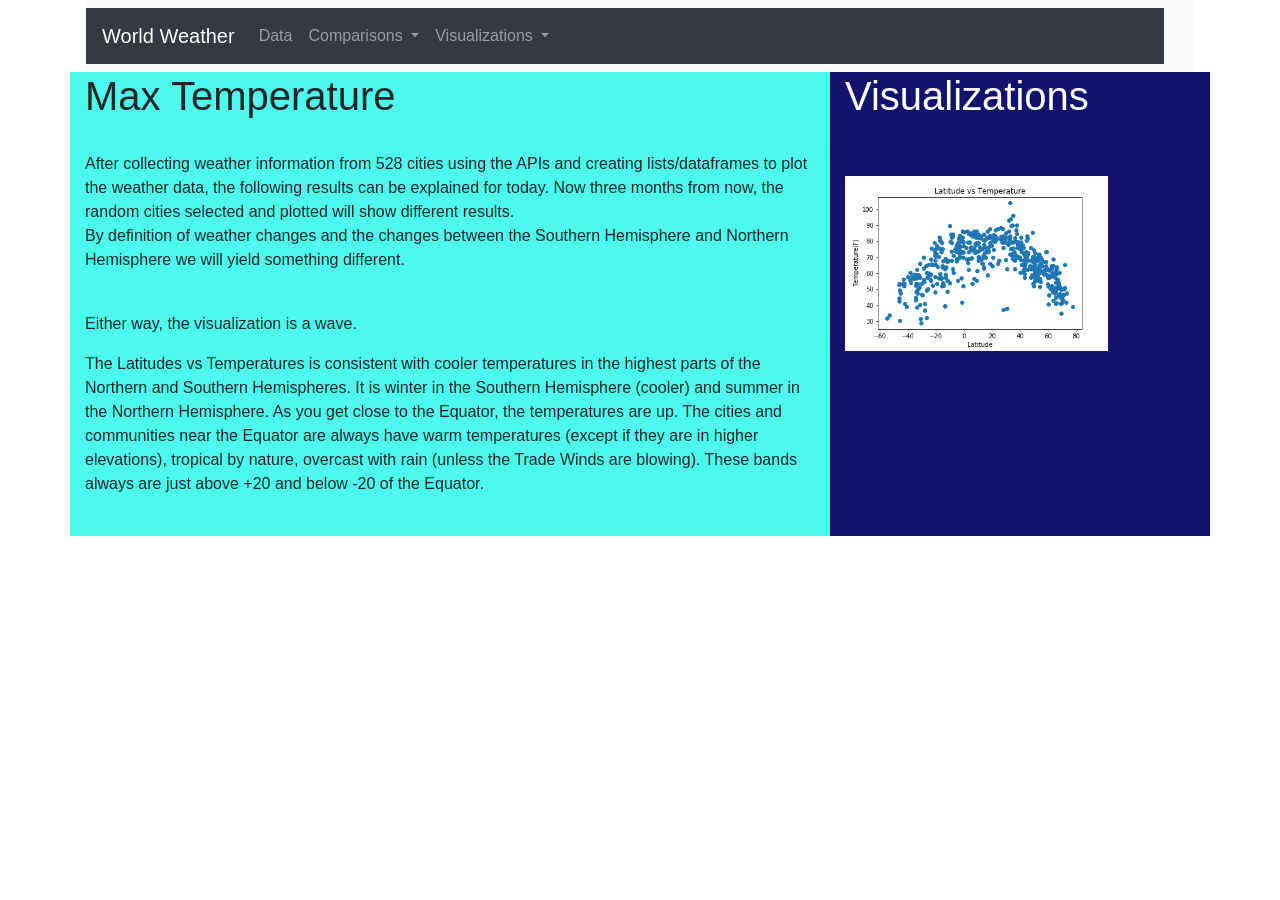
<file: plot_1.html>
<!DOCTYPE html>

<html lang="en">

<head>
<meta charset="UTF-8">

  <title>Data Analysis</title>

<!-- Bootstrap css stylesheet - min -->
<link rel="stylesheet" href="https://maxcdn.bootstrapcdn.com/bootstrap/4.1.3/css/bootstrap.min.css">

<!-- jQuery library -->
<script src="https://ajax.googleapis.com/ajax/libs/jquery/3.3.1/jquery.min.js"></script>

<!-- Popper JS -->
<script src="https://cdnjs.cloudflare.com/ajax/libs/popper.js/1.14.3/umd/popper.min.js"></script>

<!-- Latest compiled JavaScript -->
<script src="https://maxcdn.bootstrapcdn.com/bootstrap/4.1.3/js/bootstrap.min.js"></script>
    <style>
    img {
      width: 75%;
      height: auto }
    </style>
</head>

<body>

<div class="container">

<!-- Navbar (resizes) based on device -->

<nav class="navbar navbar-expand-sm bg-light">



        <!-- Links -->

        <nav class="navbar navbar-expand-sm bg-dark navbar-dark col-md-12 row">

                <!-- Brand -->
                <a class="navbar-brand" href="https://PAT-HURLCOKER.github.io/WeatherData.html">World Weather</a>

              

                <!-- Links -->
                <ul class="navbar-nav">

                  <li class="nav-item">

                    <a class="nav-link" href="https://PAT-HURLCOKER.github.io/convertcsv.htm">Data</a>

                  </li>

                  <!-- Dropdown -->

                  <li class="nav-item dropdown">

                      <a class="nav-link dropdown-toggle" href="#" id="navbardrop" data-toggle="dropdown">
  
                        Comparisons
  
                      </a>
  
                      <div class="dropdown-menu">
  
                        <a class="dropdown-item" href="https://PAT-HURLCOKER.github.io/comparison_1.html">Max Temperature</a>
  
                        <a class="dropdown-item" href="https://PAT-HURLCOKER.github.io/comparison_2.html">Humidity</a>
  
                        <a class="dropdown-item" href="https://PAT-HURLCOKER.github.io/comparison_3.html">Cloudiness</a>
  
                        <a class="dropdown-item" href="https://PAT-HURLCOKER.github.io/comparison_4.html">Wind Speed</a>
  
                      </div>
                  </li>

              

                  <!-- Dropdown -->

                  <li class="nav-item dropdown">

                    <a class="nav-link dropdown-toggle" href="#" id="navbardrop" data-toggle="dropdown">

                      Visualizations

                    </a>

                    <div class="dropdown-menu">

                      <a class="dropdown-item" href="https://PAT-HURLCOKER.github.io/plot_1.html">Max Temperature</a>

                      <a class="dropdown-item" href="https://PAT-HURLCOKER.github.io/plot_2.html">Humidity</a>

                      <a class="dropdown-item" href="https://PAT-HURLCOKER.github.io//plot_3.html">Cloudiness</a>

                      <a class="dropdown-item" href="https://PAT-HURLCOKER.github.io/plot_4.html">Wind Speed</a>

                    </div>

                  </li>

                </ul>

              </nav>

            </nav>

  <div class = "row">

  </div>

  <div class = "row">

    <div class="col-md-8" style='background-color: rgb(12, 250, 230, 0.733)'>

        <h1>Max Temperature</h1>

      
      <br>

      <p>After collecting weather information from 528 cities using the APIs and creating lists/dataframes to plot the weather data, 
        the following results can be explained for today.  Now three months from now, the random cities selected and plotted will show 
        different results.
        <br>
          By definition of weather changes and the changes between the Southern Hemisphere and Northern Hemisphere we will yield something different.</p>
        <br> 
      <p>Either way, the visualization is a wave.</p>
      <p>The Latitudes vs Temperatures is consistent with cooler temperatures in the highest parts of the Northern and Southern Hemispheres.  
        It is winter in the Southern Hemisphere (cooler) and summer in the Northern Hemisphere.  
        As you get close to the Equator, the temperatures are up.  The cities and communities near the Equator are always have warm temperatures 
        (except if they are in higher elevations), tropical by nature, overcast with rain (unless the Trade Winds are blowing).  
        These bands always are just above +20 and below -20 of the Equator.</p>
        
      <br>
          

      

    </div>

    <div class="col-md-4" class="center", style="background-color:rgb(19, 19, 109);color:white">

    <h1>Visualizations </h1>

    <br><br>

    <img src = "https://PAT-HURLCOKER.github.io/images/Latitude_vs_Temp.png" class="center", width ="20" height ="20" alt = "plot_1">

    </div>

  </div>

</div>

</body>
</file>
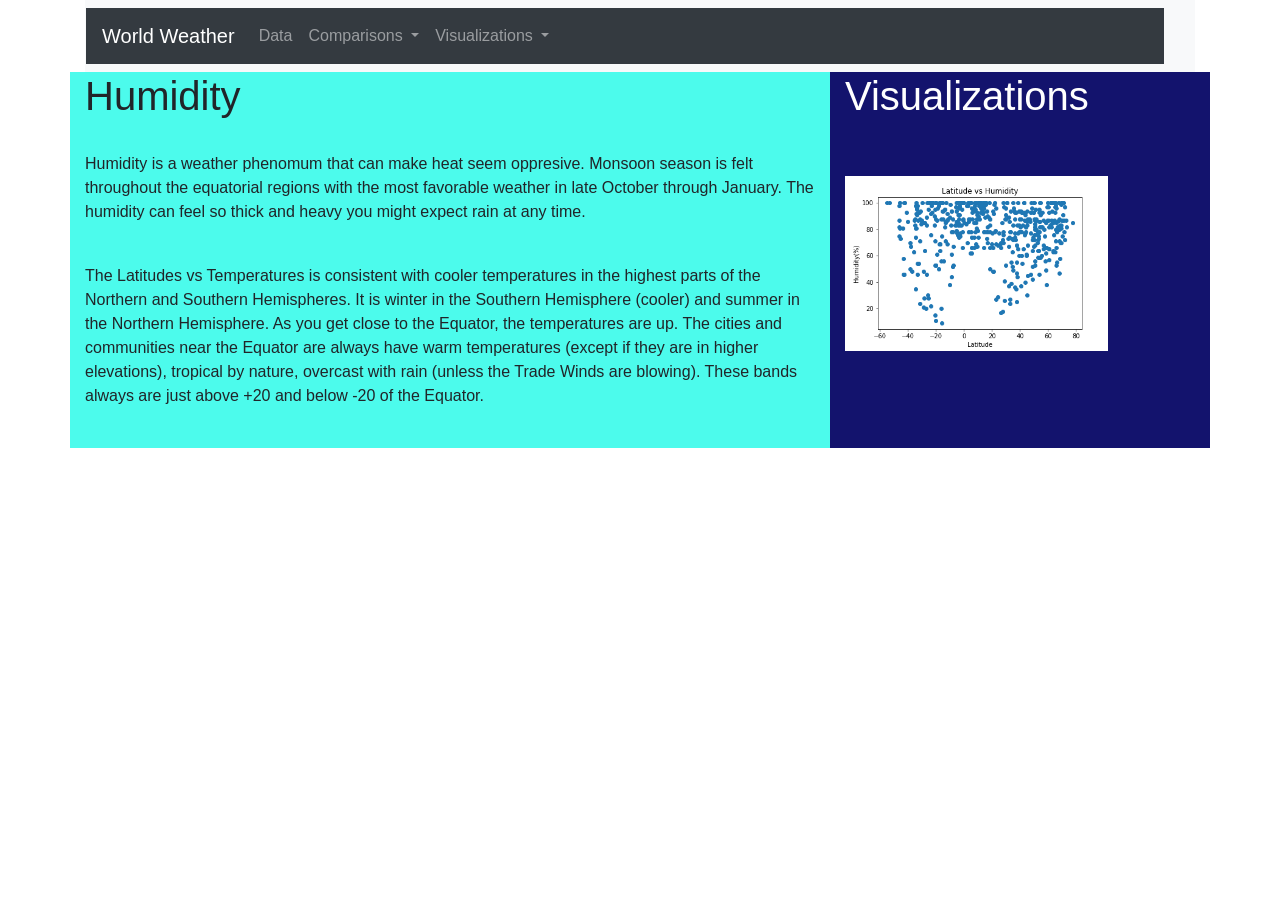
<file: plot_2.html>
<!DOCTYPE html>

<html lang="en">

<head>
<meta charset="UTF-8">

  <title>Data Analysis Plot 2</title>

<!-- Bootstrap css stylesheet - min -->
<link rel="stylesheet" href="https://maxcdn.bootstrapcdn.com/bootstrap/4.1.3/css/bootstrap.min.css">

<!-- jQuery library -->
<script src="https://ajax.googleapis.com/ajax/libs/jquery/3.3.1/jquery.min.js"></script>

<!-- Popper JS -->
<script src="https://cdnjs.cloudflare.com/ajax/libs/popper.js/1.14.3/umd/popper.min.js"></script>

<!-- Latest compiled JavaScript -->
<script src="https://maxcdn.bootstrapcdn.com/bootstrap/4.1.3/js/bootstrap.min.js"></script>
    <style>
    img {
      width: 75%;
      height: auto }
    </style>
</head>

<body>

<div class="container">

<!-- Navbar (resizes) based on device -->

<nav class="navbar navbar-expand-sm bg-light">



        <!-- Links -->

        <nav class="navbar navbar-expand-sm bg-dark navbar-dark col-md-12 row">

                <!-- Brand -->
                <a class="navbar-brand" href="https://PAT-HURLCOKER.github.io/WeatherData.html">World Weather</a>

              

                <!-- Links -->
                <ul class="navbar-nav">

                  <li class="nav-item">

                    <a class="nav-link" href="https://PAT-HURLCOKER.github.io/convertcsv.htm">Data</a>

                  </li>

                  <!-- Dropdown -->

                  <li class="nav-item dropdown">

                      <a class="nav-link dropdown-toggle" href="#" id="navbardrop" data-toggle="dropdown">
  
                        Comparisons
  
                      </a>
  
                      <div class="dropdown-menu">
  
                        <a class="dropdown-item" href="https://PAT-HURLCOKER.github.io/comparison_1.html">Max Temperature</a>
  
                        <a class="dropdown-item" href="https://PAT-HURLCOKER.github.io/comparison_2.html">Humidity</a>
  
                        <a class="dropdown-item" href="https://PAT-HURLCOKER.github.io/comparison_3.html">Cloudiness</a>
  
                        <a class="dropdown-item" href="https://PAT-HURLCOKER.github.io/comparison_4.html">Wind Speed</a>
  
                      </div>
                  </li>

              

                  <!-- Dropdown -->

                  <li class="nav-item dropdown">

                    <a class="nav-link dropdown-toggle" href="#" id="navbardrop" data-toggle="dropdown">

                      Visualizations

                    </a>

                    <div class="dropdown-menu">

                      <a class="dropdown-item" href="https://PAT-HURLCOKER.github.io/plot_1.html">Max Temperature</a>

                      <a class="dropdown-item" href="https://PAT-HURLCOKER.github.io/plot_2.html">Humidity</a>

                      <a class="dropdown-item" href="https://PAT-HURLCOKER.github.io//plot_3.html">Cloudiness</a>

                      <a class="dropdown-item" href="https://PAT-HURLCOKER.github.io/plot_4.html">Wind Speed</a>

                    </div>

                  </li>

                </ul>

              </nav>

            </nav>

  <div class = "row">

  </div>

  <div class = "row">

    <div class="col-md-8" style='background-color: rgb(12, 250, 230, 0.733)'>

        <h1>Humidity</h1>

        

      <br>

      <p>Humidity is a weather phenomum that can make heat seem oppresive.  Monsoon season is felt throughout the equatorial regions with 
        the most favorable weather in late October through January.  The humidity can feel so thick and heavy you might expect rain at any time.</p>
        <br>
      <p>The Latitudes vs Temperatures is consistent with cooler temperatures in the highest parts of the Northern and Southern Hemispheres.  
          It is winter in the Southern Hemisphere (cooler) and summer in the Northern Hemisphere.  
          As you get close to the Equator, the temperatures are up.  The cities and communities near the Equator are always have warm temperatures 
          (except if they are in higher elevations), tropical by nature, overcast with rain (unless the Trade Winds are blowing).  
          These bands always are just above +20 and below -20 of the Equator.</p>    
          
        <br>

    </div>

    <div class="col-md-4" class="center", style="background-color:rgb(19, 19, 109);color:white">

    <h1>Visualizations</h1>

    <br> <br>

    <img src = "https://PAT-HURLCOKER.github.io/images/Latitude_vs_Humidity.png" width ="30" height ="20" alt = "plot_2">

    </div>

  </div>
</div>

</body>
</file>
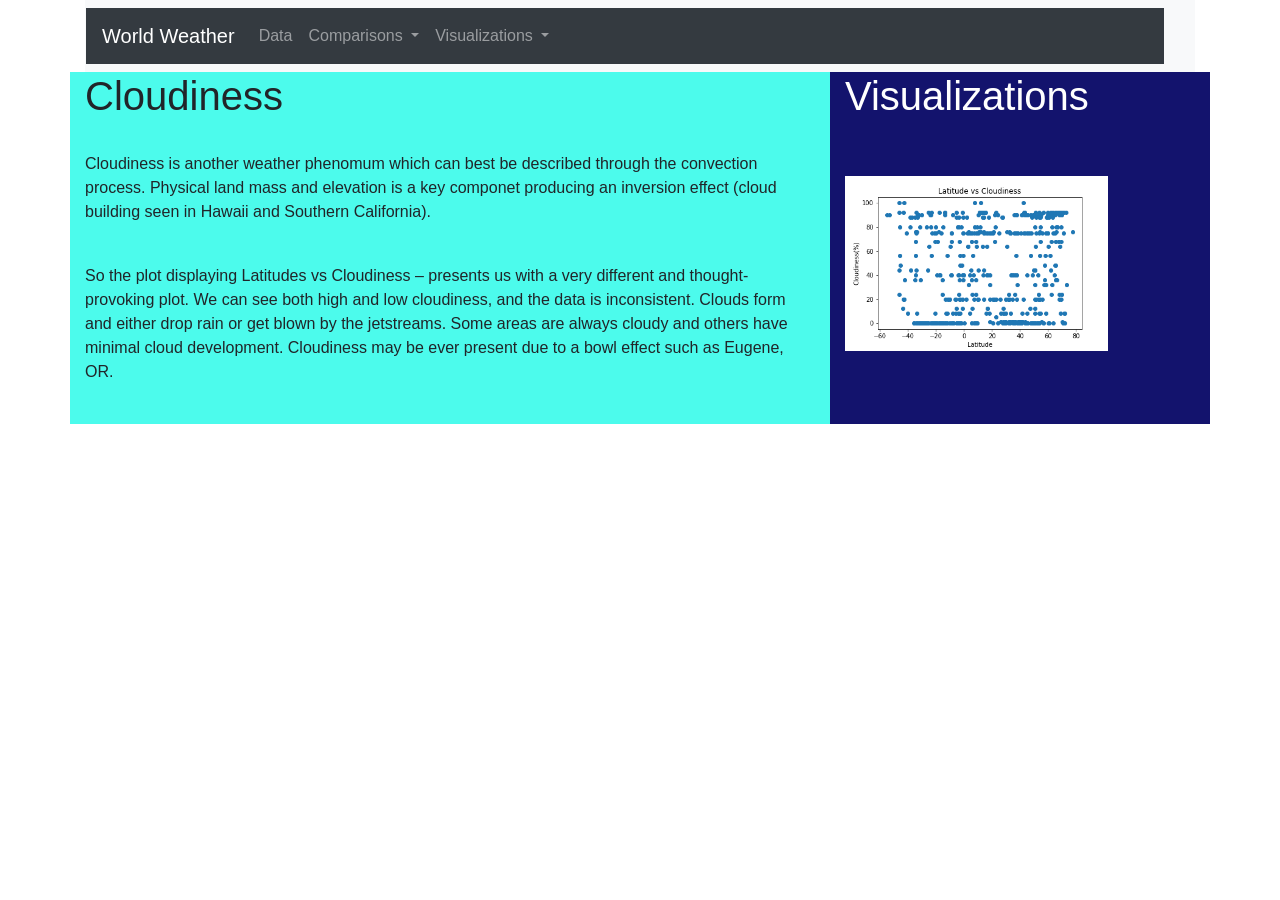
<file: plot_3.html>
<!DOCTYPE html>

<html lang="en">

<head>
<meta charset="UTF-8">

  <title>Data Analysis Plot 2</title>

<!-- Bootstrap css stylesheet - min -->
<link rel="stylesheet" href="https://maxcdn.bootstrapcdn.com/bootstrap/4.1.3/css/bootstrap.min.css">

<!-- jQuery library -->
<script src="https://ajax.googleapis.com/ajax/libs/jquery/3.3.1/jquery.min.js"></script>

<!-- Popper JS -->
<script src="https://cdnjs.cloudflare.com/ajax/libs/popper.js/1.14.3/umd/popper.min.js"></script>

<!-- Latest compiled JavaScript -->
<script src="https://maxcdn.bootstrapcdn.com/bootstrap/4.1.3/js/bootstrap.min.js"></script>
    <style>
    img {
      width: 75%;
      height: auto }
    </style>
</head>

<body>

<div class="container">

<!-- Navbar (resizes) based on device -->

<nav class="navbar navbar-expand-sm bg-light">



        <!-- Links -->

        <nav class="navbar navbar-expand-sm bg-dark navbar-dark col-md-12 row">

                <!-- Brand -->
                <a class="navbar-brand" href="https://PAT-HURLCOKER.github.io/WeatherData.html">World Weather</a>

              

                <!-- Links -->
                <ul class="navbar-nav">

                  <li class="nav-item">

                    <a class="nav-link" href="https://PAT-HURLCOKER.github.io/convertcsv.htm">Data</a>

                  </li>

                  <!-- Dropdown -->

                  <li class="nav-item dropdown">

                      <a class="nav-link dropdown-toggle" href="#" id="navbardrop" data-toggle="dropdown">
  
                        Comparisons
  
                      </a>
  
                      <div class="dropdown-menu">
  
                        <a class="dropdown-item" href="https://PAT-HURLCOKER.github.io/comparison_1.html">Max Temperature</a>
  
                        <a class="dropdown-item" href="https://PAT-HURLCOKER.github.io/comparison_2.html">Humidity</a>
  
                        <a class="dropdown-item" href="https://PAT-HURLCOKER.github.io/comparison_3.html">Cloudiness</a>
  
                        <a class="dropdown-item" href="https://PAT-HURLCOKER.github.io/comparison_4.html">Wind Speed</a>
  
                      </div>
                  </li>

              

                  <!-- Dropdown -->

                  <li class="nav-item dropdown">

                    <a class="nav-link dropdown-toggle" href="#" id="navbardrop" data-toggle="dropdown">

                      Visualizations

                    </a>

                    <div class="dropdown-menu">

                      <a class="dropdown-item" href="https://PAT-HURLCOKER.github.io/plot_1.html">Max Temperature</a>

                      <a class="dropdown-item" href="https://PAT-HURLCOKER.github.io/plot_2.html">Humidity</a>

                      <a class="dropdown-item" href="https://PAT-HURLCOKER.github.io//plot_3.html">Cloudiness</a>

                      <a class="dropdown-item" href="https://PAT-HURLCOKER.github.io/plot_4.html">Wind Speed</a>

                    </div>

                  </li>

                </ul>

              </nav>

            </nav>

  <div class = "row">

  </div>

  <div class = "row">

    <div class="col-md-8" style='background-color: rgba(12, 250, 230, 0.733)'>

        <h1>Cloudiness</h1>

        

      <br>

      <p>Cloudiness is another weather phenomum which can best be described through the convection process.  Physical land mass and elevation is a key
          componet producing an inversion effect (cloud building seen in Hawaii and Southern California).</p>
        <br>
      <p>So the plot displaying Latitudes vs Cloudiness – presents us with a very different and thought-provoking plot.  
        We can see both high and low cloudiness, and the data is inconsistent.  Clouds form and either drop rain or get blown by the jetstreams.  
        Some areas are always cloudy and others have minimal cloud development.  Cloudiness may be ever present due to a bowl effect such as Eugene, OR.</p>    
          

        <br>

    </div>

    <div class="col-md-4" class="center", style="background-color:rgb(19, 19, 109);color:white">

    <h1>Visualizations </h1>
  
      <br><br>
  

        <img src = "https://PAT-HURLCOKER.github.io/images/Latitude_vs_Cloudiness.png" width ="20" height ="20" alt = "plot_2">

    </div>

  </div>

</div>

</body>
</file>
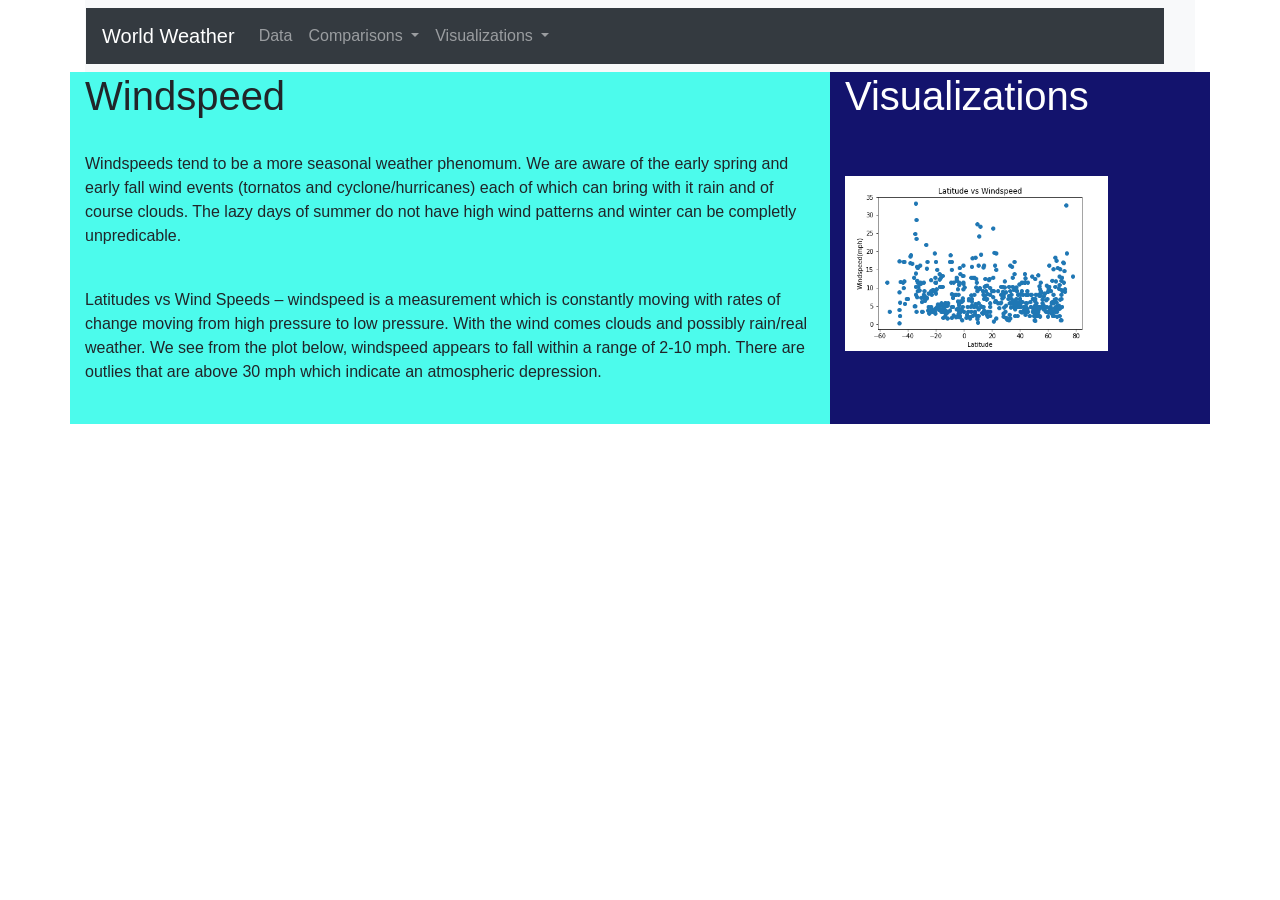
<file: plot_4.html>
<!DOCTYPE html>

<html lang="en">

<head>
<meta charset="UTF-8">

  <title>Data Analysis Plot 2</title>

<!-- Bootstrap css stylesheet - min -->
<link rel="stylesheet" href="https://maxcdn.bootstrapcdn.com/bootstrap/4.1.3/css/bootstrap.min.css">

<!-- jQuery library -->
<script src="https://ajax.googleapis.com/ajax/libs/jquery/3.3.1/jquery.min.js"></script>

<!-- Popper JS -->
<script src="https://cdnjs.cloudflare.com/ajax/libs/popper.js/1.14.3/umd/popper.min.js"></script>

<!-- Latest compiled JavaScript -->
<script src="https://maxcdn.bootstrapcdn.com/bootstrap/4.1.3/js/bootstrap.min.js"></script>
    <style>
    img {
      width: 75%;
      height: auto }
    </style>
</head>

<body>

<div class="container">

<!-- Navbar (resizes) based on device -->

<nav class="navbar navbar-expand-sm bg-light">



        <!-- Links -->

        <nav class="navbar navbar-expand-sm bg-dark navbar-dark col-md-12 row">

                <!-- Brand -->
                <a class="navbar-brand" href="https://PAT-HURLCOKER.github.io/WeatherData.html">World Weather</a>

              

                <!-- Links -->
                <ul class="navbar-nav">

                  <li class="nav-item">

                    <a class="nav-link" href="https://PAT-HURLCOKER.github.io/convertcsv.htm">Data</a>

                  </li>

                  <!-- Dropdown -->

                  <li class="nav-item dropdown">

                      <a class="nav-link dropdown-toggle" href="#" id="navbardrop" data-toggle="dropdown">
  
                        Comparisons
  
                      </a>
  
                      <div class="dropdown-menu">
  
                        <a class="dropdown-item" href="https://PAT-HURLCOKER.github.io/comparison_1.html">Max Temperature</a>
  
                        <a class="dropdown-item" href="https://PAT-HURLCOKER.github.io/comparison_2.html">Humidity</a>
  
                        <a class="dropdown-item" href="https://PAT-HURLCOKER.github.io/comparison_3.html">Cloudiness</a>
  
                        <a class="dropdown-item" href="https://PAT-HURLCOKER.github.io/comparison_4.html">Wind Speed</a>
  
                      </div>
                  </li>

              

                  <!-- Dropdown -->

                  <li class="nav-item dropdown">

                    <a class="nav-link dropdown-toggle" href="#" id="navbardrop" data-toggle="dropdown">

                      Visualizations

                    </a>

                    <div class="dropdown-menu">

                      <a class="dropdown-item" href="https://PAT-HURLCOKER.github.io/plot_1.html">Max Temperature</a>

                      <a class="dropdown-item" href="https://PAT-HURLCOKER.github.io/plot_2.html">Humidity</a>

                      <a class="dropdown-item" href="https://PAT-HURLCOKER.github.io//plot_3.html">Cloudiness</a>

                      <a class="dropdown-item" href="https://PAT-HURLCOKER.github.io/plot_4.html">Wind Speed</a>

                    </div>

                  </li>

                </ul>

              </nav>

            </nav>

  <div class = "row">

  </div>

  <div class = "row">

    <div class="col-md-8" style='background-color: rgb(12, 250, 230, 0.733)'>

        <h1>Windspeed</h1>

        

      <br>

      <p>Windspeeds tend to be a more seasonal weather phenomum.  We are aware of the early spring and early fall wind events (tornatos and cyclone/hurricanes) 
          each of which can bring with it rain and of course clouds.  The lazy days of summer do not have high wind patterns and winter can be completly unpredicable.</p>
      <br>
      <p>Latitudes vs Wind Speeds – windspeed is a measurement which is constantly moving with rates of change moving from high pressure to low pressure.  
          With the wind comes clouds and possibly rain/real weather.  We see from the plot below, windspeed appears to fall within a range of 2-10 mph.  
          There are outlies that are above 30 mph which indicate an atmospheric depression.</p>    
         

        <br>

    </div>

    <div class="col-md-4" class="center", style="background-color:rgb(19, 19, 109);color:white">

      <h1>Visualizations </h1>
  
      <br><br>

      <img src = "https://PAT-HURLCOKER.github.io/images/Latitude_vs_Windspeed.png" width ="20" height ="20" alt = "plot_2">

    </div>

  </div>

</div>

</body>
</file>
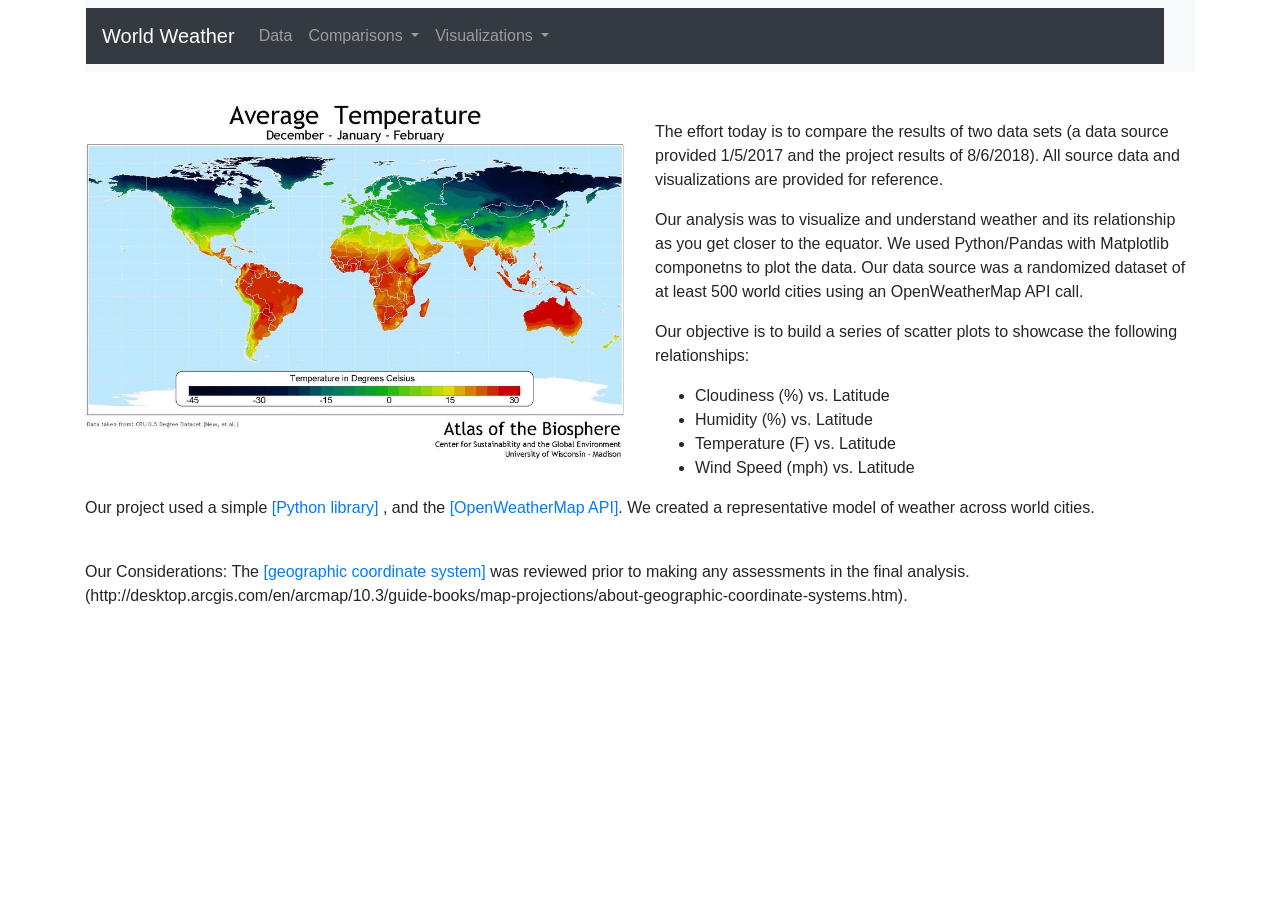
<file: WeatherData.html>
<!DOCTYPE html>
<html lang="en">


<head>
  <meta charset="UTF-8">
  <title>Weather Data Analysis</title>

  <!-- Latest compiled and minified CSS -->
  <link rel="stylesheet" href="https://maxcdn.bootstrapcdn.com/bootstrap/4.1.3/css/bootstrap.min.css">

  <!-- jQuery library -->
  <script src="https://ajax.googleapis.com/ajax/libs/jquery/3.3.1/jquery.min.js"></script>

  <!-- Popper JS -->
  <script src="https://cdnjs.cloudflare.com/ajax/libs/popper.js/1.14.3/umd/popper.min.js"></script>

  <!-- Latest compiled JavaScript -->
  <script src="https://maxcdn.bootstrapcdn.com/bootstrap/4.1.3/js/bootstrap.min.js"></script>

<style>
  img 
  {
    width: 100%;
    height: auto;
  }
</style>

</head>


<body>
<div class="container">
<!-- A grey horizontal navbar that becomes vertical on small screens -->
<nav class="navbar navbar-expand-sm bg-light">

        <!-- Links -->
        <nav class="navbar navbar-expand-sm bg-dark navbar-dark col-md-12 row">

                <!-- Navbar Brand -->
                <a class="navbar-brand" href="https://PAT-HURLCOKER.github.io/WeatherData.html">World Weather</a>

                <!-- Links -->
                <ul class="navbar-nav">

                  <li class="nav-item">
                    <a class="nav-link" href="https://PAT-HURLCOKER.github.io/convertcsv.htm">Data</a>
                  </li>
                  <!-- Dropdown -->
                  <li class="nav-item dropdown">

                      <a class="nav-link dropdown-toggle" href="#" id="navbardrop" data-toggle="dropdown">
                        Comparisons
                      </a>
  
                      <div class="dropdown-menu">
                        <a class="dropdown-item" href="https://PAT-HURLCOKER.github.io/Comparisons_1.html">Max Temperature</a>
                        <a class="dropdown-item" href="https://PAT-HURLCOKER.github.io/Comparisons_2.html">Humidity</a>
                        <a class="dropdown-item" href="https://PAT-HURLCOKER.github.io/Comparisons_3.html">Cloudiness</a>
                        <a class="dropdown-item" href="https://PAT-HURLCOKER.github.io/Comparisons_4.html">Wind Speed</a>
                      </div>
                    </li>
               
                  <!-- Dropdown -->
                  <li class="nav-item dropdown">

                    <a class="nav-link dropdown-toggle" href="#" id="navbardrop" data-toggle="dropdown">
                      Visualizations
                    </a>

                    <div class="dropdown-menu">
                      <a class="dropdown-item" href="https://PAT-HURLCOKER.github.io/plot_1.html">Max Temperature</a>
                      <a class="dropdown-item" href="https://PAT-HURLCOKER.github.io/plot_2.html">Humidity</a>
                      <a class="dropdown-item" href="https://PAT-HURLCOKER.github.io/plot_3.html">Cloudiness</a>
                      <a class="dropdown-item" href="https://PAT-HURLCOKER.github.io/plot_4.html">Wind Speed</a>
                    </div>
                  </li>
                </ul>
              </nav>
</nav>



<div class = "row">



  <div class = "col-md-6">

    <img src="images/wxnrGsv-B3urh9HEnOadek7D3QuCSV6Eflh9P4-kR_s.jpg" alt="average_temperature" width="546" height="463">

  </div>

  <div class = "col-md-6">

    <br>
    <br>
      <p>The effort today is to compare the results of two data sets (a data source provided 1/5/2017 and the project results of 8/6/2018).  All source data 
        and visualizations are provided for reference.</p>
      </p>
     
      <p>Our analysis was to visualize and understand weather and its relationship as you get closer to the equator. We used Python/Pandas with Matplotlib 
        componetns to plot the data.  Our data source was a randomized dataset of at least 500 world cities using an OpenWeatherMap API call.</p>  
  
      <p>Our objective is to build a series of scatter plots to showcase the following relationships: 
        <ul>
          <li>Cloudiness (%) vs. Latitude</li>
          <li>Humidity (%) vs. Latitude</li>
          <li>Temperature (F) vs. Latitude</li>
          <li>Wind Speed (mph) vs. Latitude</li>
        </ul>
      </p>
   </div>
                
   <div class = "col-md-12">
    <p>   Our project used a simple <a href="https://pypi.python.org/pypi/citipy">[Python library]</a> , and the <a href="https://openweathermap.org/api">
      [OpenWeatherMap API]</a>.  We created a representative model of weather across world cities.</p>  
    <br>
       <p> Our Considerations:  The <a href="https://desktop.arcgis.com/en/arcmap/10.3/guide-books/map-projections/about-geographic-coordinate-systems.htm">[geographic 
        coordinate system]</a> was reviewed prior to making any assessments in the final analysis.
        (http://desktop.arcgis.com/en/arcmap/10.3/guide-books/map-projections/about-geographic-coordinate-systems.htm).</p>

    <br>

       </div>

</div>              

</body>
</file>
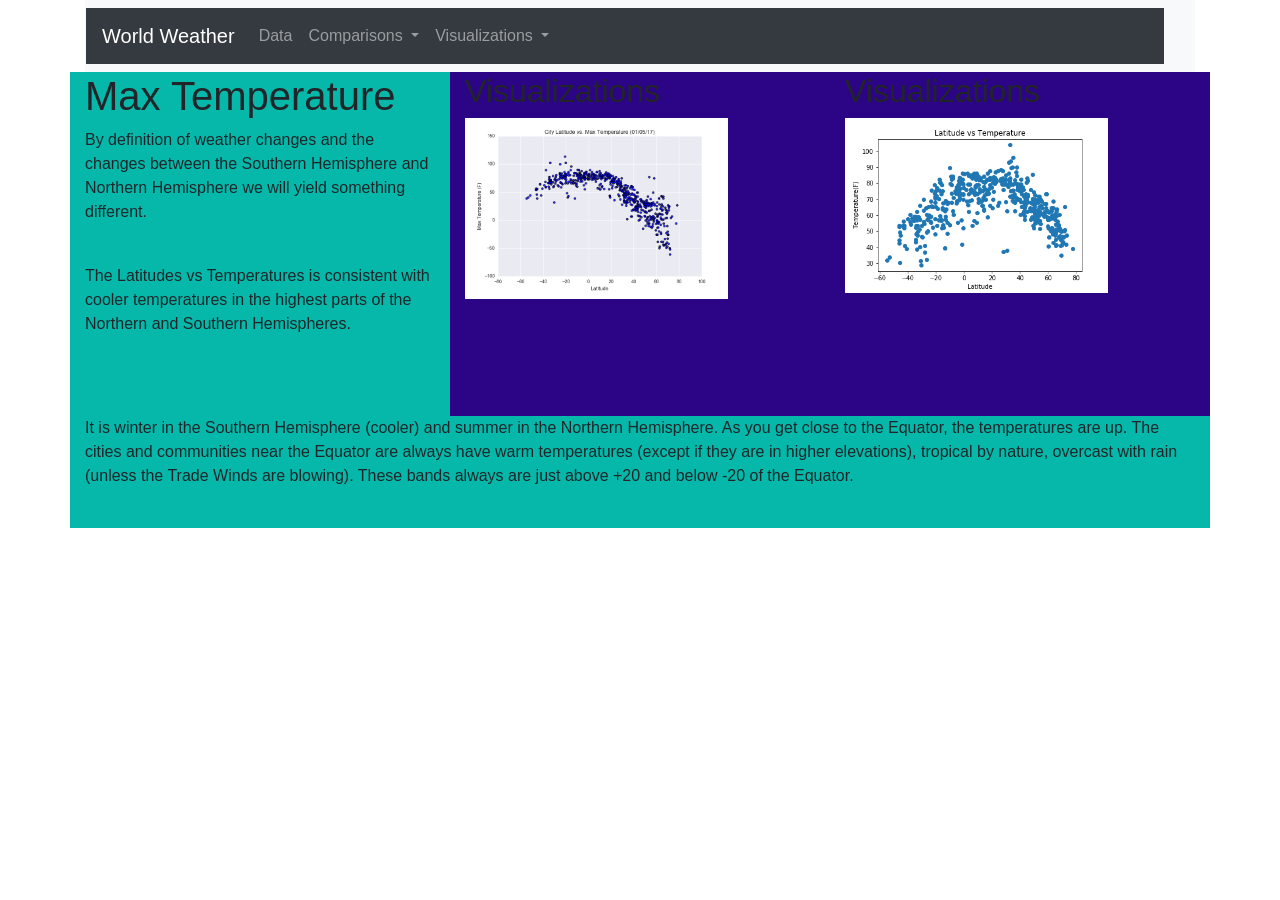
<file: images/comparison_1.html>
<!DOCTYPE html>

<html lang="en">

    <head>
        <meta charset="UTF-8">
        
          <title>Data Analysis</title>
        
        <!-- Bootstrap css stylesheet - min -->
        <link rel="stylesheet" href="https://maxcdn.bootstrapcdn.com/bootstrap/4.1.3/css/bootstrap.min.css">
        
        <!-- jQuery library -->
        <script src="https://ajax.googleapis.com/ajax/libs/jquery/3.3.1/jquery.min.js"></script>
        
        <!-- Popper JS -->
        <script src="https://cdnjs.cloudflare.com/ajax/libs/popper.js/1.14.3/umd/popper.min.js"></script>
        
        <!-- Latest compiled JavaScript -->
        <script src="https://maxcdn.bootstrapcdn.com/bootstrap/4.1.3/js/bootstrap.min.js"></script>
            <style>
            img {
              width: 75%;
              height: auto }
            </style>
        </head>
        
        <body>
        
        <div class="container">
        
        <!-- Navbar (resizes) based on device -->
        
        <nav class="navbar navbar-expand-sm bg-light">
        
        
        
                <!-- Links -->
        
                <nav class="navbar navbar-expand-sm bg-dark navbar-dark col-md-12 row">
        
                        <!-- Brand -->
                        <a class="navbar-brand" href="https://PAT-HURLCOKER.github.io/WeatherData.html">World Weather</a>
        
                      
        
                        <!-- Links -->
                        <ul class="navbar-nav">
        
                          <li class="nav-item">
        
                            <a class="nav-link" href="https://PAT-HURLCOKER.github.io/convertcsv.htm">Data</a>
        
                          </li>
        
                          <!-- Dropdown -->
        
                          <li class="nav-item dropdown">
        
                              <a class="nav-link dropdown-toggle" href="#" id="navbardrop" data-toggle="dropdown">
          
                                Comparisons
          
                              </a>
          
                              <div class="dropdown-menu">
          
                                <a class="dropdown-item" href="https://PAT-HURLCOKER.github.io/comparison_1.html">Max Temperature</a>
          
                                <a class="dropdown-item" href="https://PAT-HURLCOKER.github.io/comparison_2.html">Humidity</a>
          
                                <a class="dropdown-item" href="https://PAT-HURLCOKER.github.io/comparison_3.html">Cloudiness</a>
          
                                <a class="dropdown-item" href="https://PAT-HURLCOKER.github.io/comparison_4.html">Wind Speed</a>
          
                              </div>
                          </li>
        
                      
        
                          <!-- Dropdown -->
        
                          <li class="nav-item dropdown">
        
                            <a class="nav-link dropdown-toggle" href="#" id="navbardrop" data-toggle="dropdown">
        
                              Visualizations
        
                            </a>
        
                            <div class="dropdown-menu">
        
                              <a class="dropdown-item" href="https://PAT-HURLCOKER.github.io/plot_1.html">Max Temperature</a>
        
                              <a class="dropdown-item" href="https://PAT-HURLCOKER.github.io/plot_2.html">Humidity</a>
        
                              <a class="dropdown-item" href="https://PAT-HURLCOKER.github.io//plot_3.html">Cloudiness</a>
        
                              <a class="dropdown-item" href="https://PAT-HURLCOKER.github.io/plot_4.html">Wind Speed</a>
        
                            </div>
        
                          </li>
        
                        </ul>
        
                      </nav>
        
                    </nav>
        
          <div class = "row">
        
          </div>
  <div class = "row">

    <div class="col-md-4" style='background-color: rgb(5, 184, 169)'>

        <h1>Max Temperature</h1>
    
      <p>By definition of weather changes and the changes between the Southern Hemisphere and Northern Hemisphere we will yield something different.</p>
        <br> 
      <p>The Latitudes vs Temperatures is consistent with cooler temperatures in the highest parts of the Northern and Southern Hemispheres.

          </p><br><br></p>    
          

        </p>

    </div>

    <div class="col-md-4" style='background-color: rgb(44, 5, 134)'>

        <h2>Visualizations</h2>

        <img src = "https://PAT-HURLCOKER.github.io/images/assets/images/Fig1.png" width ="30" height ="1" alt = "fig_1">
        
        <br>
    </div>  
    <br><br><br>
    <div class="col-md-4" style='background-color: rgb(44, 5, 134)'>
        <h2>Visualizations</h2>

        <img src = "https://PAT-HURLCOKER.github.io/images/Latitude_vs_Temp.png" width ="30" height ="21" alt = "plot_1">

    </div>

    </div>
    <div class = "row">

            <div class="col-md-12" style='background-color: rgb(5, 184, 169)'>
 
              <p>It is winter in the Southern Hemisphere (cooler) and summer in the Northern Hemisphere.  
                As you get close to the Equator, the temperatures are up.  The cities and communities near the Equator are always have warm temperatures 
                (except if they are in higher elevations), tropical by nature, overcast with rain (unless the Trade Winds are blowing).  
                These bands always are just above +20 and below -20 of the Equator.
            <br><br></p>    
                  
        
                </p>
        
            </div>
  </div>

</div>

</body>
</file>
